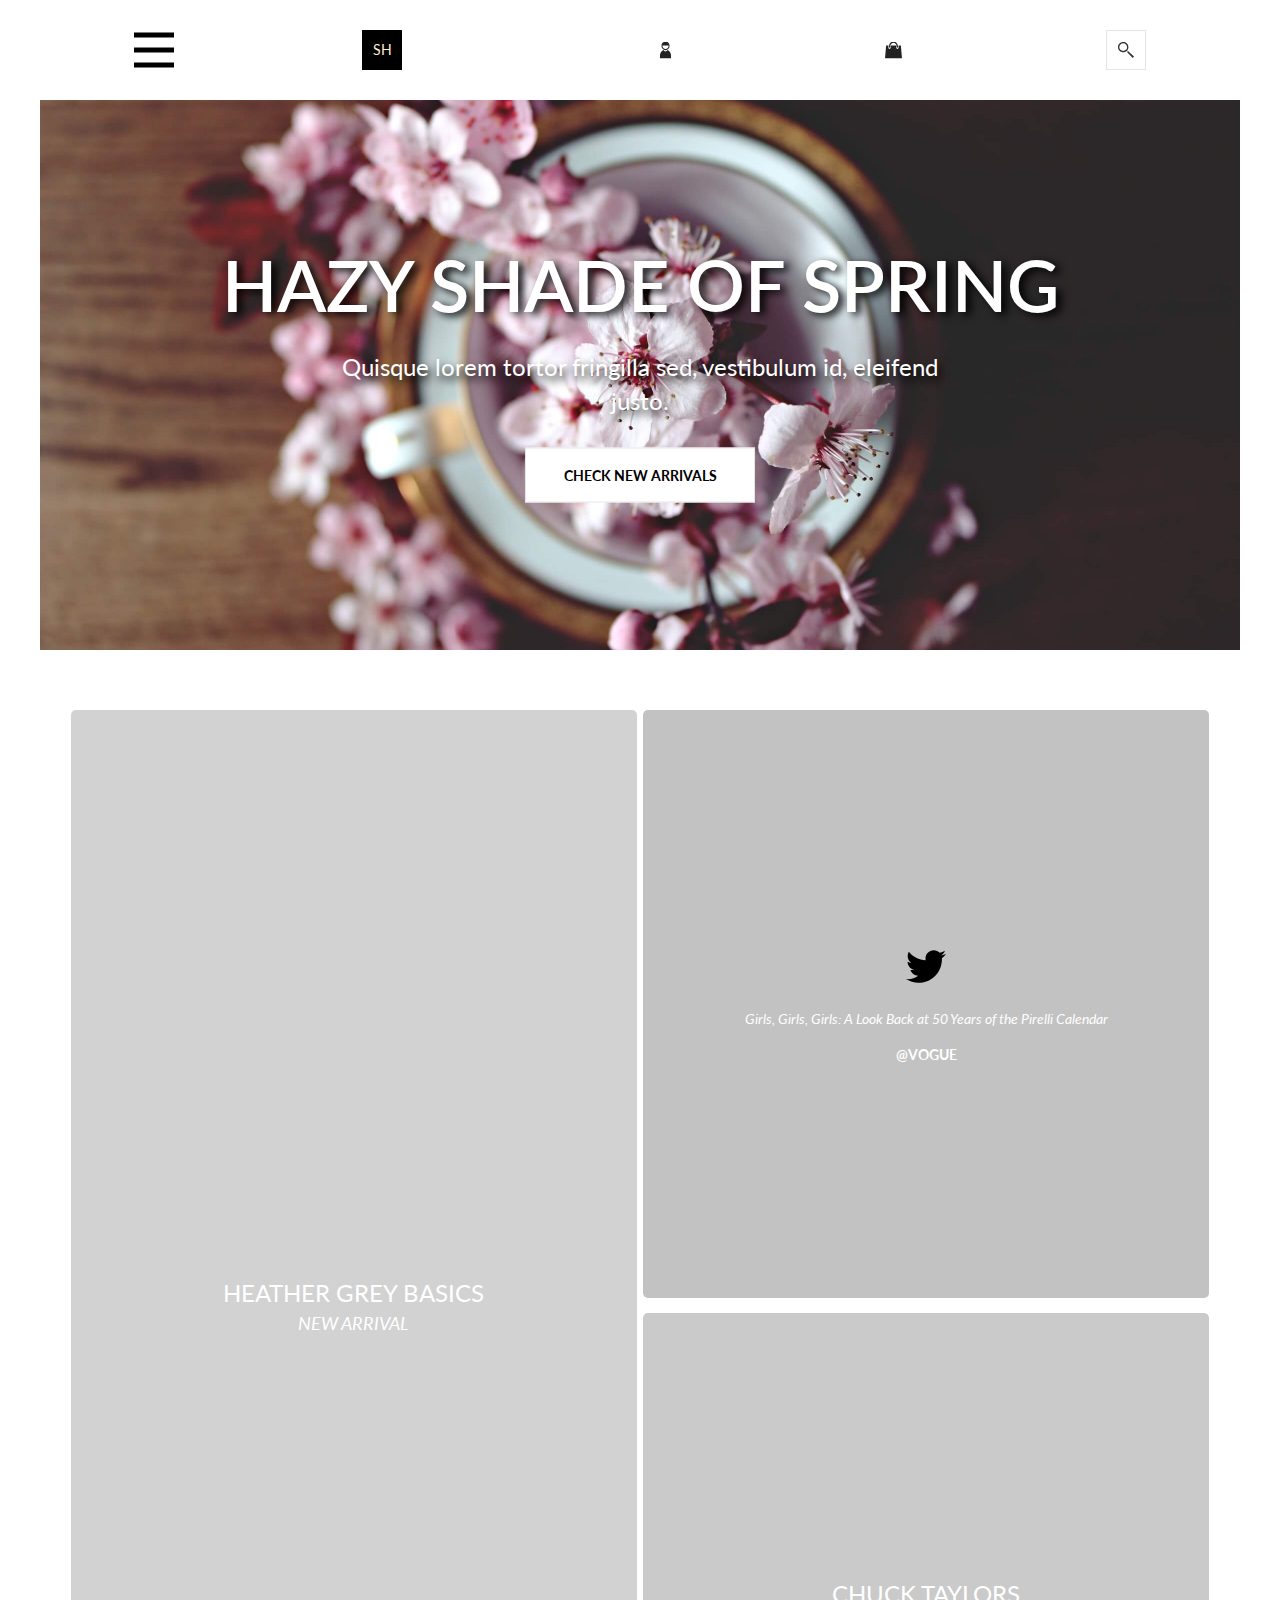
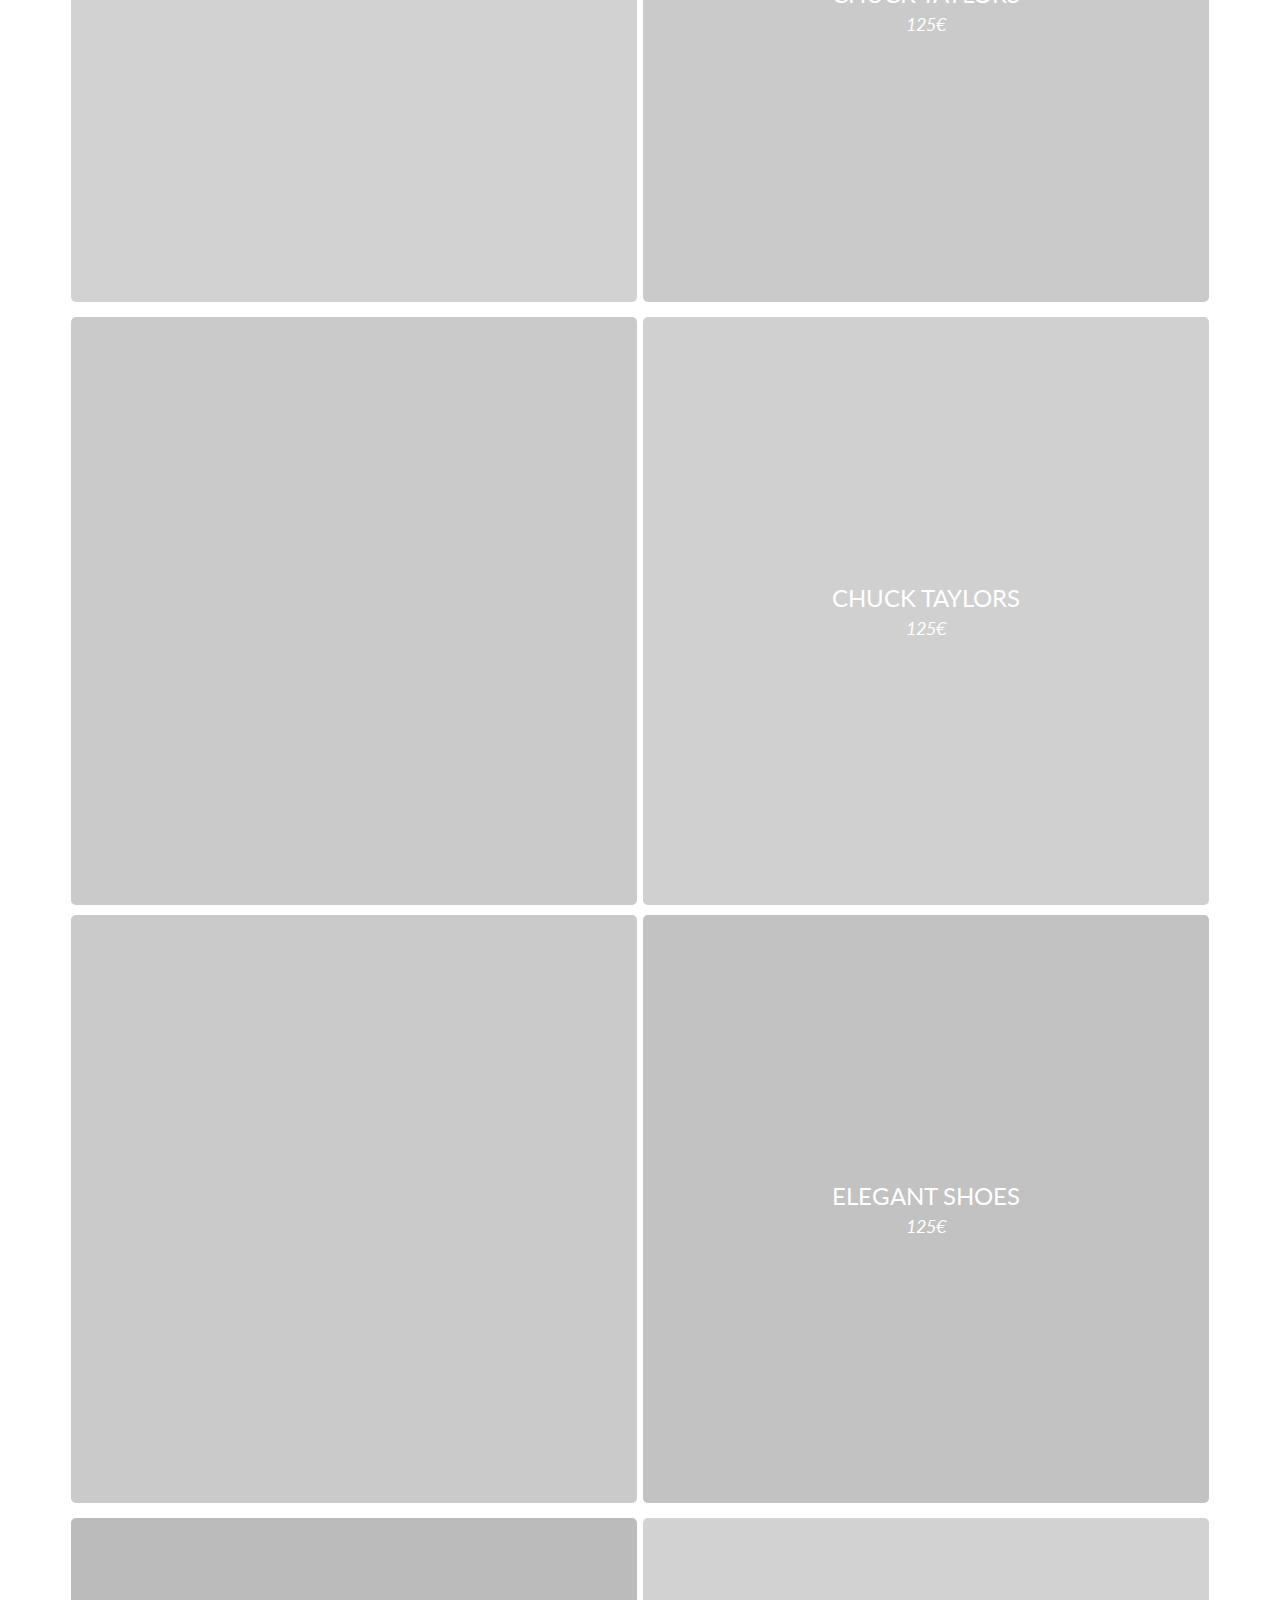
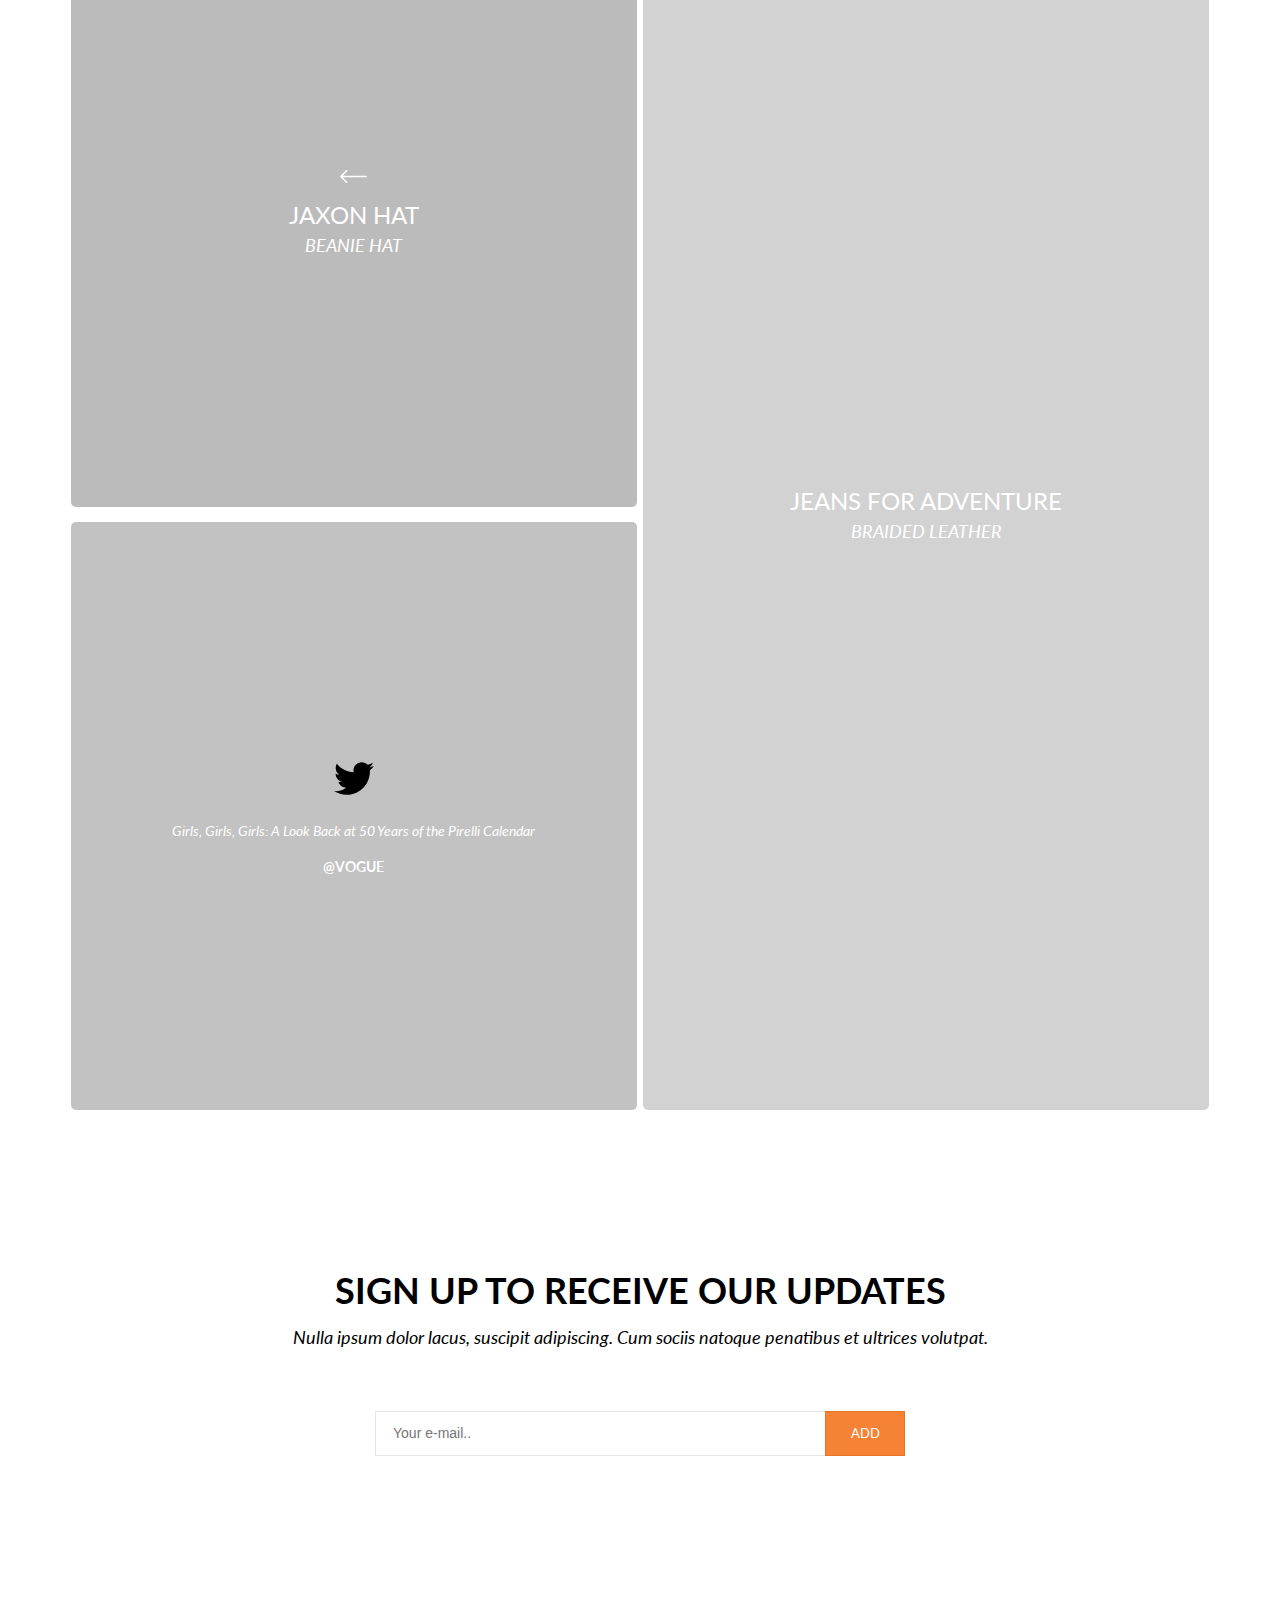
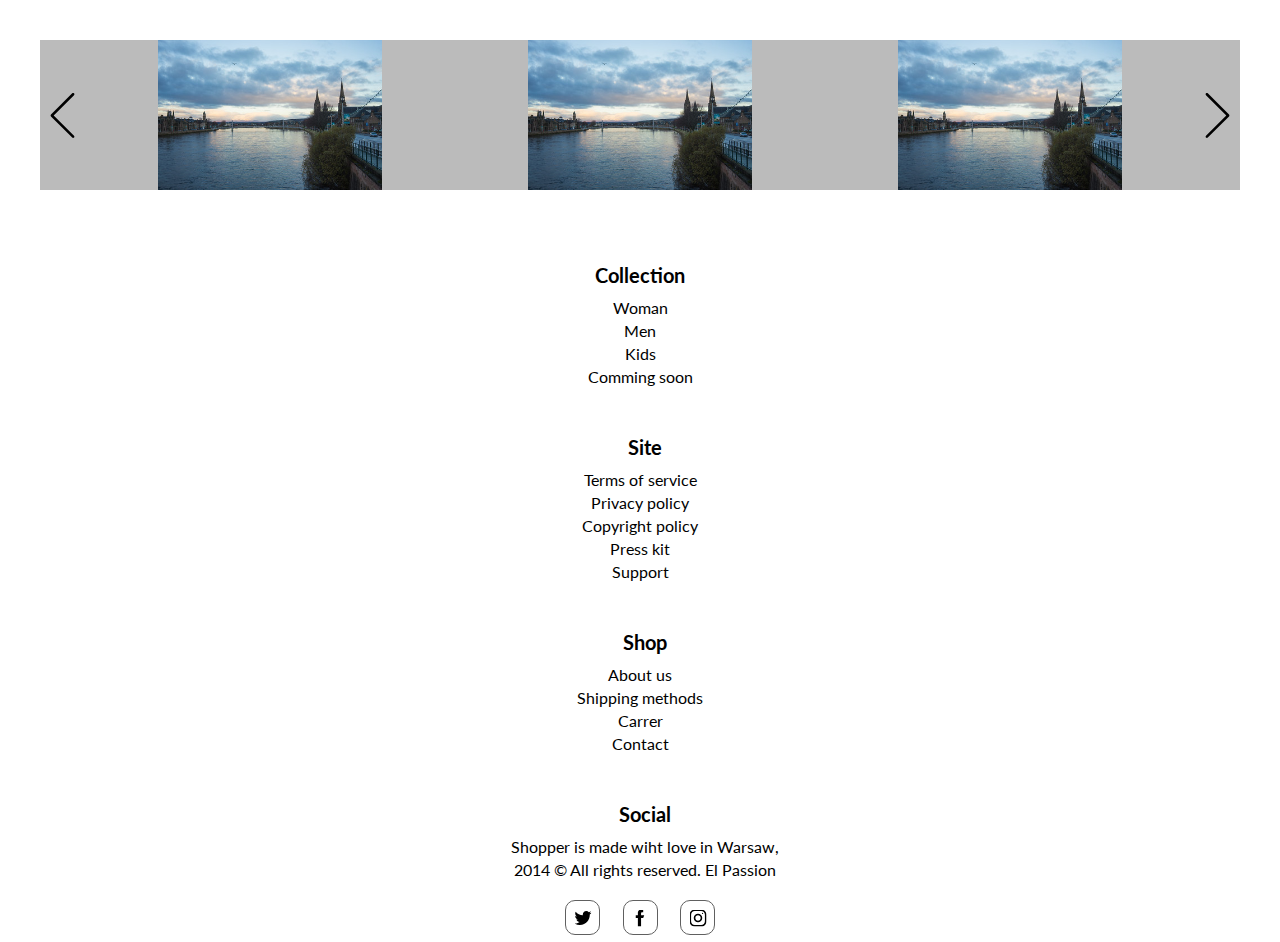
<file: Index.html>
<!doctype html>
<html lang="pt">

<head>
	<meta charset="utf-8">
	<title>SH</title>
	<!--Generic meta-->
	<meta name="mobile-web-app-capable" content="yes">
	<meta name="viewport" content="width=device-width, initial-scale=1, initial-scale = 1.0, shrink-to-fit=no">
	<meta name="author" content="" />
	<meta name="description" content="" />
	<meta name="keywords" content="" />
	<meta name="robots" content="">
	<!--extra meta-->
	<meta name="google" content="notranslate" />
	<!--fb meta-->
	<meta property="og:title" content="" />
	<meta property="og:url" content="" />
	<meta property="og:description" content="" />
	<meta property="og:site_name" content="" />
	<meta property="og:image" content="" />
	<meta property="og:locale" content="pt_PT" />
	<meta property="og:type" content="website" />
	<!--twitter meta-->
	<meta name="twitter:card" content="">
	<meta name="twitter:url" content="">
	<meta name="twitter:title" content="">
	<meta namgulpe="twitter:description" content="">
	<meta name="twitter:image" content="">
	<!--Add to home screen icon-->
	<link href="images/system/apple-touch-icon.png" rel="apple-touch-icon" />
	<link href="images/system/apple-touch-icon-76x76.png" rel="apple-touch-icon" sizes="76x76" />
	<link href="images/system/apple-touch-icon-120x120.png" rel="apple-touch-icon" sizes="120x120" />
	<link href="images/system/apple-touch-icon-152x152.png" rel="apple-touch-icon" sizes="152x152" />
	<link href="images/system/apple-touch-icon-180x180.png" rel="apple-touch-icon" sizes="180x180" />
	<!--favicon-->
	<link rel="shortcut icon" href="/Favicon.png">
	<link rel="icon" type="image/ico" href="/Favicon.png">
	<!--Font-->
	<link href="https://fonts.googleapis.com/css?family=Lato:400,400i,700&display=swap" rel="stylesheet">
	<!--Links-->
	<link rel="stylesheet" type="text/css" href="css/slick-theme.css">
	<link rel="stylesheet" type="text/css" href="css/slick.css">
	<link rel="stylesheet" href="css/main.css">

</head>
<!--GA-->


<body>
	<!--header-->

	<body>

		<header>
			<div class="Menu"></div>
			<div class="logo">
				<a href="">
					<h1>SH</h1>
				</a>
			</div>

			<nav>
				<ul>
					<li>
						<a href="/03 Category_men.html">
							<h5>Women</h5>
						</a>
					</li>
					<li>
						<a href="/02 Category_all.html">
							<h5>Men</h5>
						</a>
					</li>
					<li>
						<a href="">
							<h5>Kids</h5>
						</a>
					</li>
					<li>
						<a href="/09 No product in cat.html">
							<h5>Coming soon</h5>
						</a>
					</li>
					<li>
						<a href="/06 AboutUs.html">
							<h5>About</h5>
						</a>
					</li>
				</ul>
			</nav>

			<div class="loginbtn">
				<a>
					<img src="/user.svg" alt="">
					<h5 class="textnav">Login</h5>
				</a>

			</div>
			<div class="basketbtn">
				<a>
					<img src="/cart.svg" alt="">
					<h5 class="textnav">Basket</h5>
				</a>

			</div>
			<div class="search">
				<input type="text" placeholder="type to search...">
				<a class="search button">
				</a>
			</div>
		</header>

		<div class="container">
			<div class="container2">
				<div class="basket">
					<div class="closeContainer"><img class="closeLogin" src="/icons8-cancelar.svg" alt=""></div>
					<div class="productCartContainer">
						<div class="productCart">
							<img src="/imgcart.jpg" alt="">
							<h4>Watch black</h4>
							<h4>100€</h4>
							<button class="remove"></button>
						</div>

					</div>
					<div class="total">
						<h4>Subtotal:</h4>
						<h4>0€</h4>
						<button>Checkout</button>
					</div>
				</div>
				<div class="login">
					<div class="closeContainer"><img class="closeLogin" src="/icons8-cancelar.svg" alt=""></div>
					<form action="">
						<input type="email" placeholder="Email">
						<input type="password" placeholder="Password">
						<input type="submit" value="Log in">
					</form>

				</div>
			</div>
		</div>


		<div class="containerMenu">
			<div class="hamMenu">
				<div class="close"></div>
				<nav>
					<ul>
						<li>
							<a href="">
								<h5>Home</h5>
							</a>
						</li>
						<li>
							<a href="">
								<h5>Women</h5>
							</a>
						</li>
						<li>
							<a href="">
								<h5>Men</h5>
							</a>
						</li>
						<li>
							<a href="">
								<h5>Kids</h5>
							</a>
						</li>
						<li>
							<a href="">
								<h5>Coming soon</h5>
							</a>
						</li>
						<li>
							<a href="">
								<h5>About</h5>
							</a>
						</li>
					</ul>
				</nav>

			</div>
			<div class="searchMenu">
				<div class="close"></div>
				<div class="menuContainer">
					<input class="searchInput" type="text" placeholder="Search">
					<button></button>
				</div>
			</div>
		</div>
		<!--hero-->
		<section class='hero'>
			<div class="wrapper">
				<div class="slideHero heroSlide1">
					<article>
						<h1>hazy shade of Spring</h1>
						<p>Quisque lorem tortor fringilla sed, vestibulum id, eleifend justo.</p>
						<a class="btn" href="">
							<h5>Check new arrivals</h5>
						</a>
					</article>
				</div>
				<div class="slideHero heroSlide2" style="display: none;">
					<article>
						<h1>Sun of Summer</h1>
						<p>Quisque lorem tortor fringilla sed, vestibulum id, eleifend justo.</p>
						<a class="btn" href="">
							<h5>Check it</h5>
						</a>
					</article>
				</div>
				<div class="slideHero heroSlide3" style="display: none;">
					<article>
						<h1>Brilliant shade of Winter</h1>
						<p>Quisque lorem tortor fringilla sed, vestibulum id, eleifend justo.</p>
						<a class="btn" href="">
							<h5>Check old stock</h5>
						</a>
					</article>
				</div>
			</div>

		</section>
		<!--grid-->
		<section class="grid">
			<div class="halfGrid">
				<div class="column">
					<div class="rectangle">
						<a href="">
							<div>
								<h3>HEATHER GREY BASICS</h3>
								<h4>New Arrival</h4>
							</div>
						</a>
					</div>
					<div class="square">
					</div>
				</div>
				<div class="column">
					<div class="square">
						<a href="">
							<div>
								<img src="/twitter.svg" alt="">
								<p>Girls, Girls, Girls: A Look Back at 50 Years of the Pirelli Calendar</p>
								<h6>@Vogue</h6>
							</div>
						</a>
					</div>
					<div class="square">
						<a href="">
							<div>
								<h3>chuck taylors</h3>
								<h4>125€</h4>
							</div>
						</a>
					</div>
					<div class="square">
						<a href="">
							<div>
								<h3>chuck taylors</h3>
								<h4>125€</h4>
							</div>
						</a>
					</div>
				</div>
			</div>
			<div class="halfGrid">
				<div class="column invertedColor">
					<div class="square">
					</div>
					<div class="square">
						<a href="">
							<div>
								<img src="/arrowgrid.svg" alt="">
								<h3>Jaxon Hat</h3>
								<h4>Beanie Hat</h4>
							</div>
						</a>
					</div>
					<div class="square">
						<a href="">
							<div>
								<img src="/twitter.svg" alt="">
								<p>Girls, Girls, Girls: A Look Back at 50 Years of the Pirelli Calendar</p>
								<h6>@Vogue</h6>
							</div>
						</a>
					</div>
				</div>

				<div class="column">
					<div class="square">
						<a href="">
							<div>
								<h3>elegant shoes</h3>
								<h4>125€</h4>
							</div>
						</a>
					</div>
					<div class="rectangle">
						<a href="">
							<div>
								<h3>jeans for ADVENTURE</h3>
								<h4>BRAIDED LEATHER</h4>
							</div>
						</a>
					</div>
				</div>
			</div>

		</section>
		<!--newsletter-->
		<section class="newsletter">
			<div class="wrapper">
				<h2>sign up to receive our updates</h2>
				<p>Nulla ipsum dolor lacus, suscipit adipiscing. Cum sociis natoque penatibus et ultrices volutpat.</p>
				<form action="" class="form">
					<input type="text" placeholder="Your e-mail..">
					<button type="submit">Add</button>
				</form>
			</div>
		</section>
		<!--slider-->
		<section class="suggestion">
			<div class="wrapper">
				<div class="prev"><img src="back.svg" alt=""></div>
				<div class="slider">
					<div class="suggesteditem"><img src="imgslider.jpg" alt=""></div>
					<div class="suggesteditem"><img src="imgslider.jpg" alt=""></div>
					<div class="suggesteditem"><img src="imgslider.jpg" alt=""></div>
					<div class="suggesteditem"><img src="imgslider.jpg" alt=""></div>
					<div class="suggesteditem"><img src="imgslider.jpg" alt=""></div>
					<div class="suggesteditem"><img src="imgslider.jpg" alt=""></div>
					<div class="suggesteditem"><img src="imgslider.jpg" alt=""></div>
					<div class="suggesteditem"><img src="imgslider.jpg" alt=""></div>
				</div>
				<div type="button" class="next"><img src="next.svg" alt=""></div>
			</div>
		</section>
		<!--footer-->
		<footer>
			<div class="first">
				<ul>
					<li>Collection</li>
					<li><a href="">Woman</a></li>
					<li><a href="">Men</a></li>
					<li><a href="">Kids</a></li>
					<li><a href="">Comming soon</a></li>
				</ul>
			</div>

			<div class="middle">
				<ul>
					<li>Site</li>
					<li><a href="">Terms of service</a></li>
					<li><a href="">Privacy policy</a></li>
					<li><a href="">Copyright policy</a></li>
					<li><a href="">Press kit</a></li>
					<li><a href="">Support</a></li>
				</ul>
			</div>

			<div class="middle">
				<ul>
					<li>shop</li>
					<li><a href="">About us</a></li>
					<li><a href="">Shipping methods</a></li>
					<li><a href="">Carrer</a></li>
					<li><a href="/07 ContactUs.html">Contact</a></li>
				</ul>
			</div>



			<div class="last">
				<h4>Social</h4>
				<p>Shopper is made wiht love in Warsaw,</p>
				<p>2014 &copy All rights reserved. El Passion</p>
				<div>
					<a class="twitter" href="">
						<img src="twitter.svg" alt="">
					</a>
					<a class="facebook" href="">
						<img src="facebook.svg" alt="">
					</a>
					<a class="instagram" href="">
						<img src="instagram.svg" alt="">
					</a>
				</div>
			</div>
		</footer>

		<script src="https://ajax.googleapis.com/ajax/libs/jquery/3.4.1/jquery.min.js"></script>
		<script src="JS/slick.min.js"></script>
		<script src="JS/main.js"></script>


	</body>

</html>
</file>
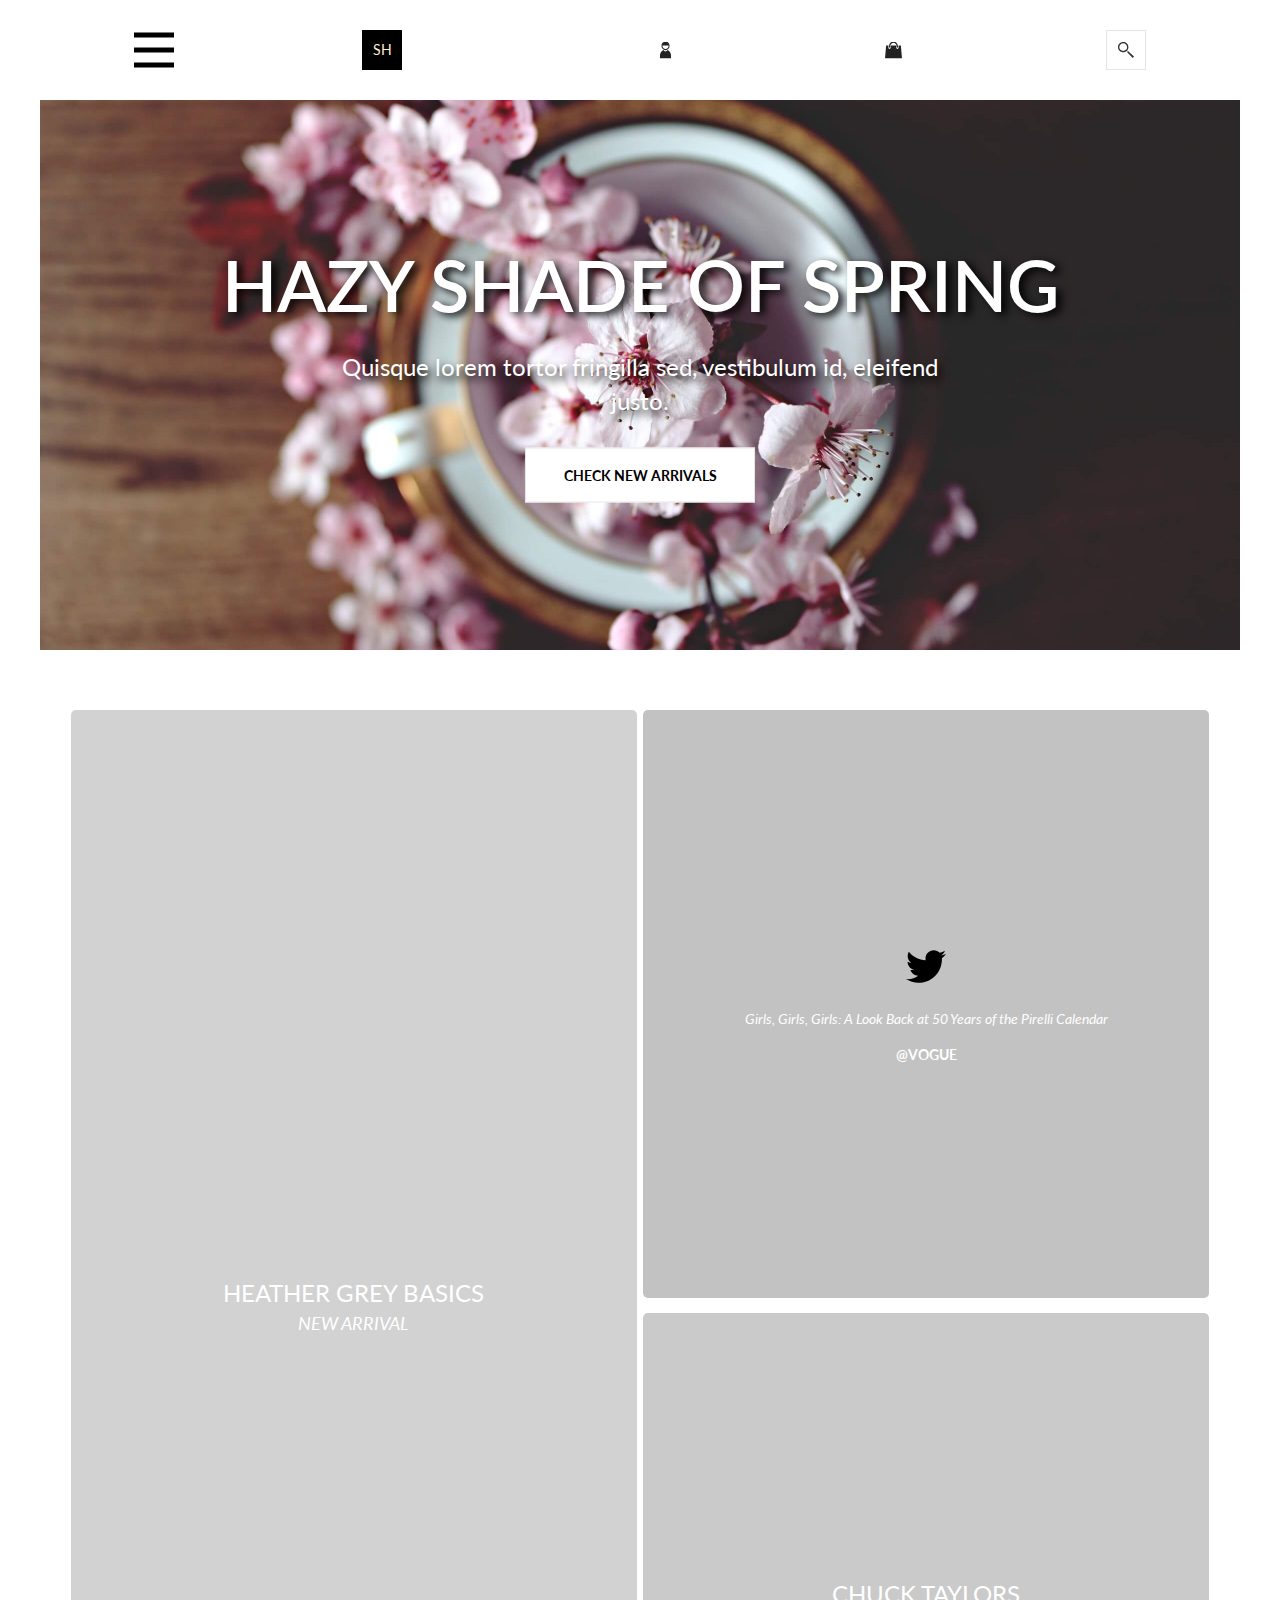
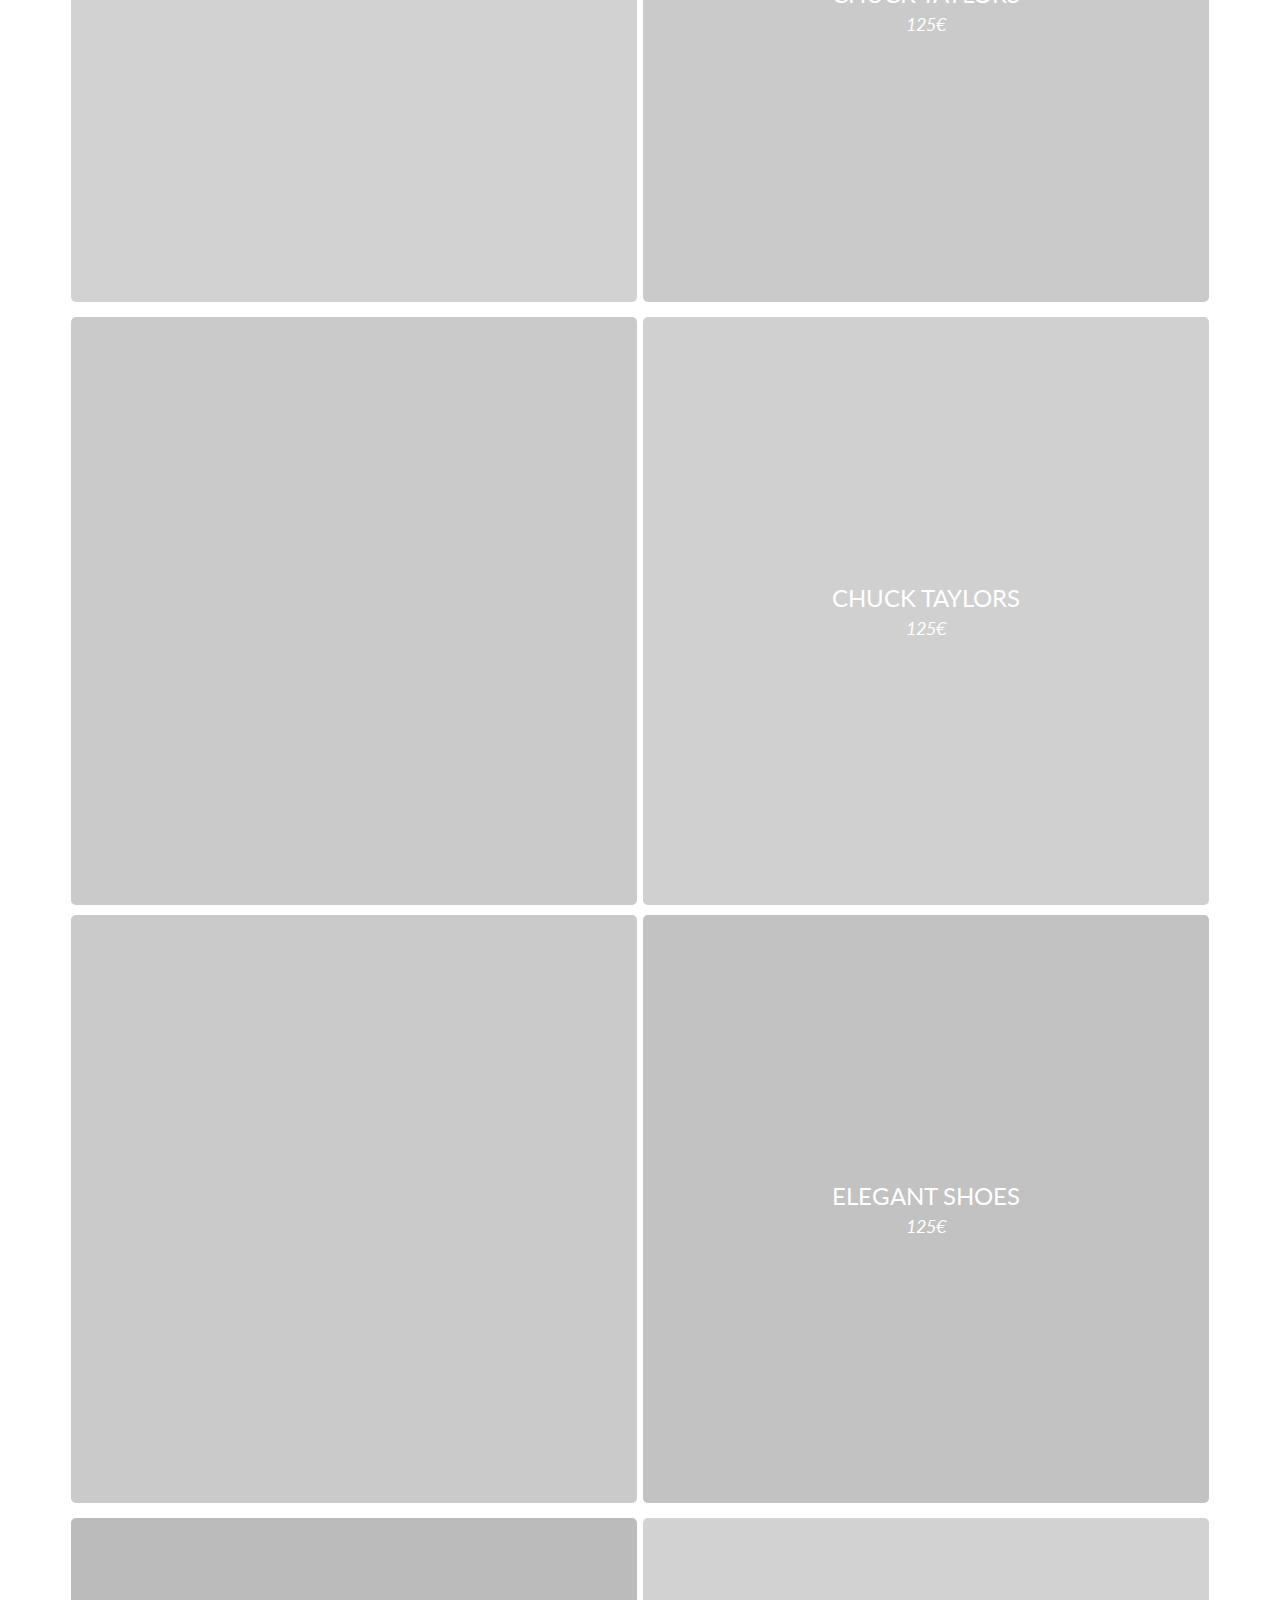
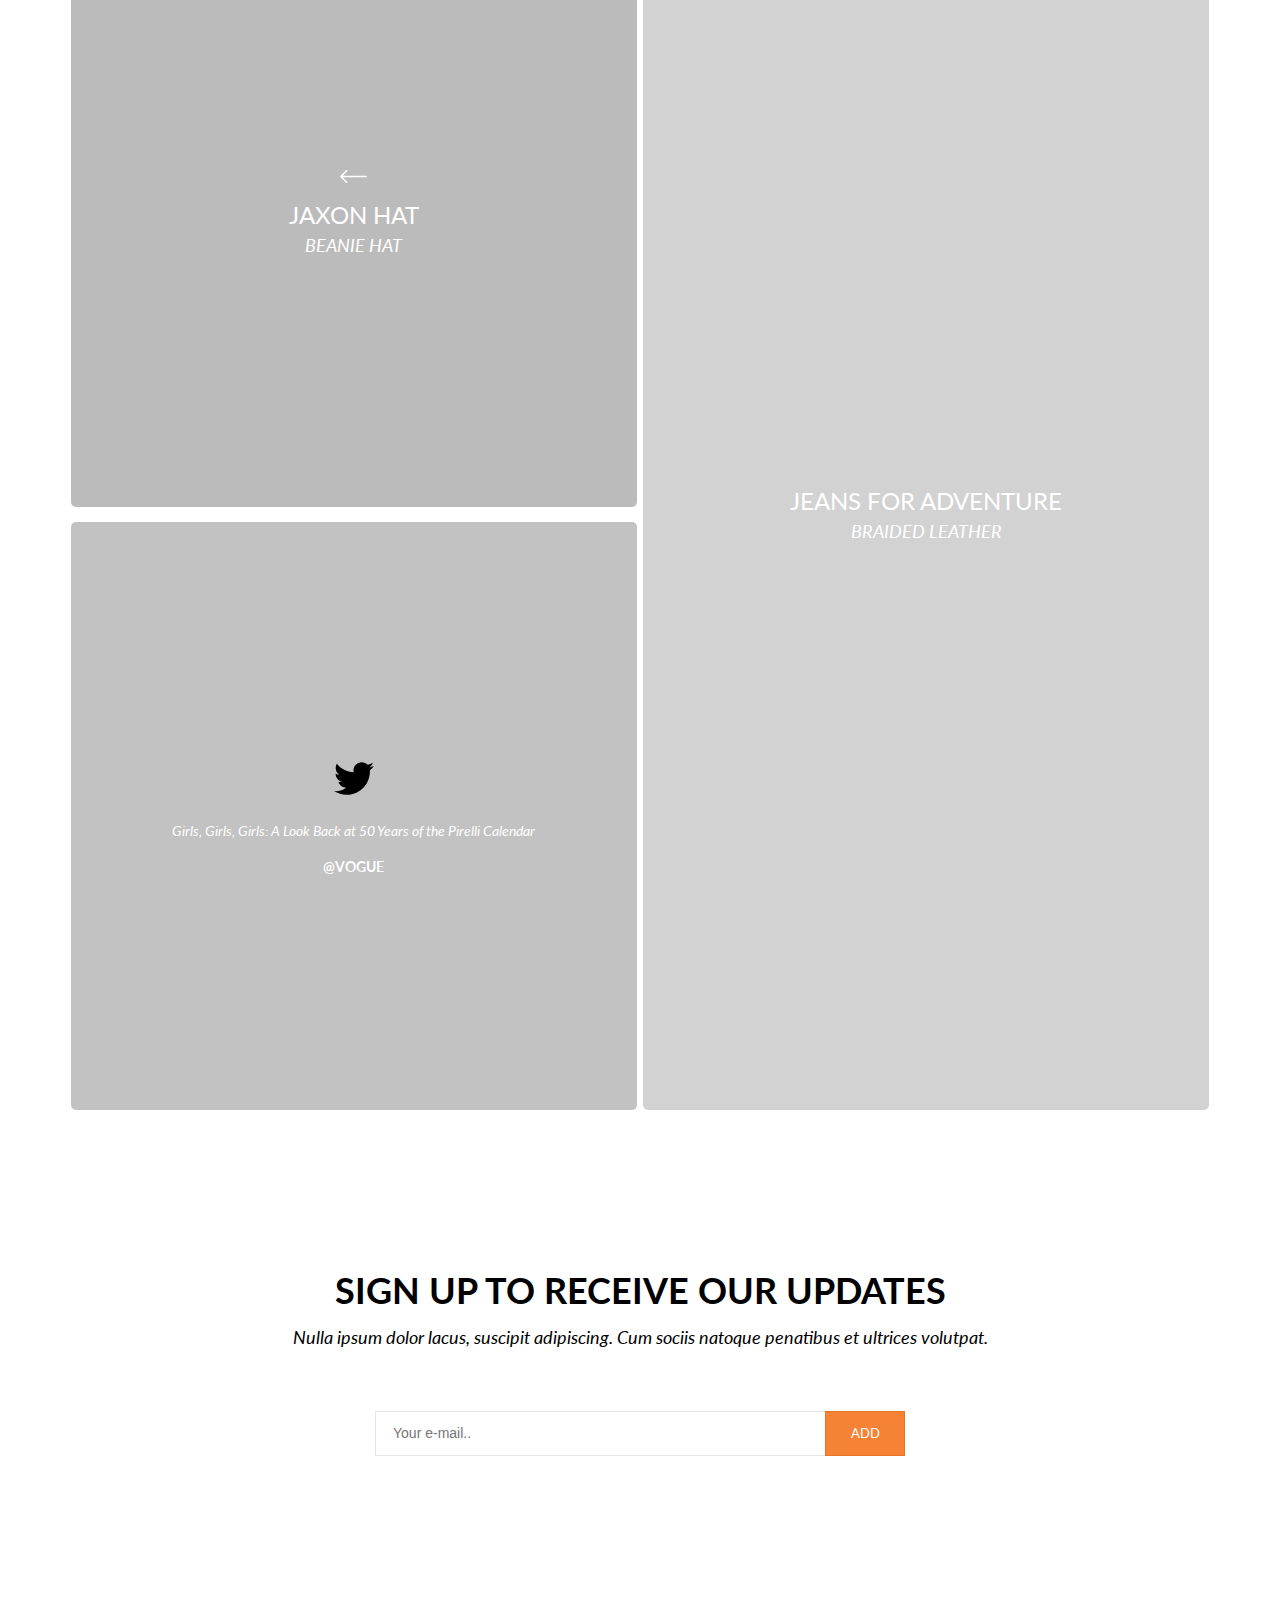
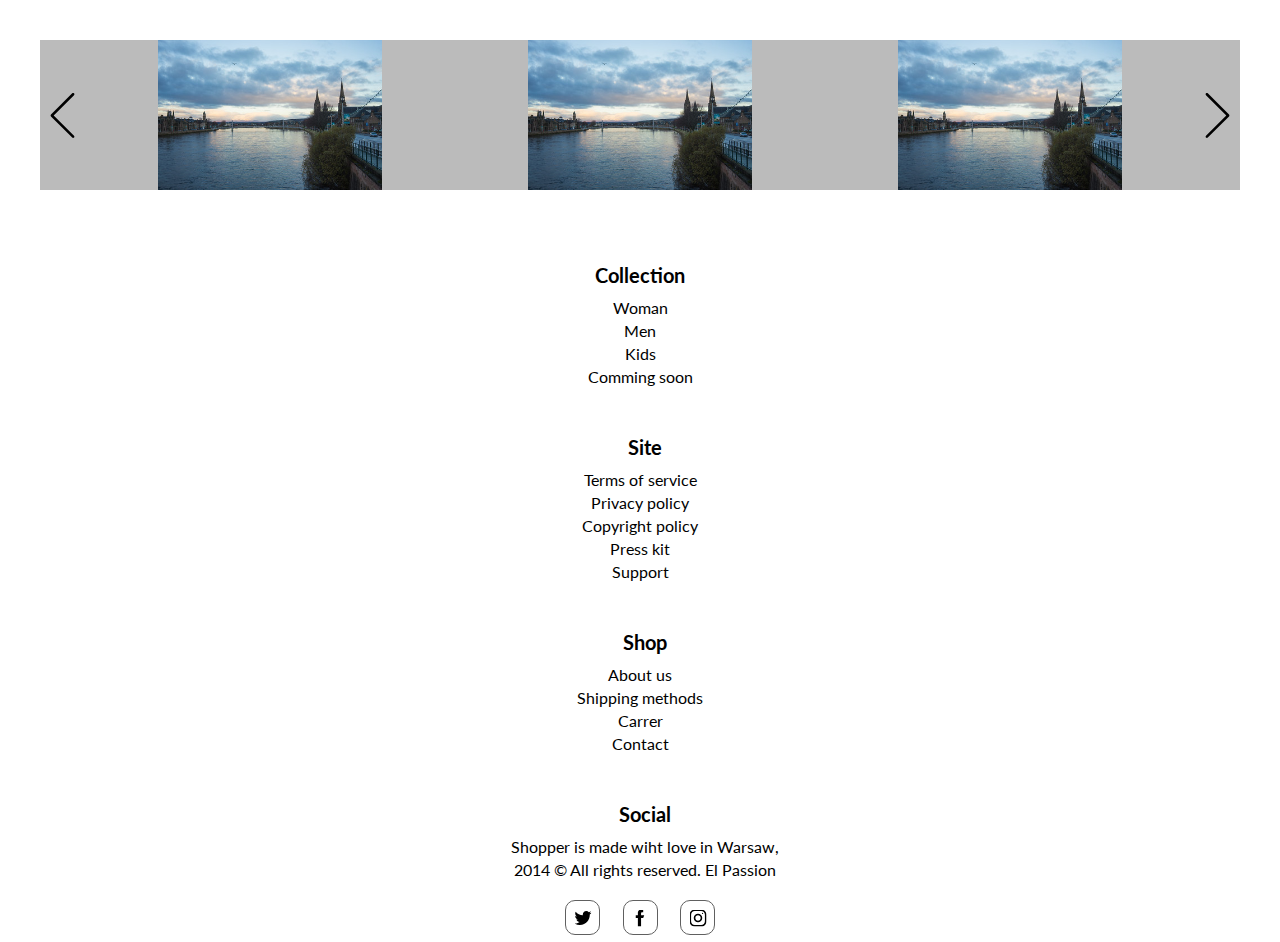
<file: index.html>
<!doctype html>
<html lang="pt">

<head>
	<meta charset="utf-8">
	<title>SH</title>
	<!--Generic meta-->
	<meta name="mobile-web-app-capable" content="yes">
	<meta name="viewport" content="width=device-width, initial-scale=1, initial-scale = 1.0, shrink-to-fit=no">
	<meta name="author" content="" />
	<meta name="description" content="" />
	<meta name="keywords" content="" />
	<meta name="robots" content="">
	<!--extra meta-->
	<meta name="google" content="notranslate" />
	<!--fb meta-->
	<meta property="og:title" content="" />
	<meta property="og:url" content="" />
	<meta property="og:description" content="" />
	<meta property="og:site_name" content="" />
	<meta property="og:image" content="" />
	<meta property="og:locale" content="pt_PT" />
	<meta property="og:type" content="website" />
	<!--twitter meta-->
	<meta name="twitter:card" content="">
	<meta name="twitter:url" content="">
	<meta name="twitter:title" content="">
	<meta namgulpe="twitter:description" content="">
	<meta name="twitter:image" content="">
	<!--Add to home screen icon-->
	<link href="images/system/apple-touch-icon.png" rel="apple-touch-icon" />
	<link href="images/system/apple-touch-icon-76x76.png" rel="apple-touch-icon" sizes="76x76" />
	<link href="images/system/apple-touch-icon-120x120.png" rel="apple-touch-icon" sizes="120x120" />
	<link href="images/system/apple-touch-icon-152x152.png" rel="apple-touch-icon" sizes="152x152" />
	<link href="images/system/apple-touch-icon-180x180.png" rel="apple-touch-icon" sizes="180x180" />
	<!--favicon-->
	<link rel="shortcut icon" href="Favicon.png">
	<link rel="icon" type="image/ico" href="Favicon.png">
	<!--Font-->
	<link href="https://fonts.googleapis.com/css?family=Lato:400,400i,700&display=swap" rel="stylesheet">
	<!--Links-->
	<link rel="stylesheet" type="text/css" href="css/slick-theme.css">
	<link rel="stylesheet" type="text/css" href="css/slick.css">
	<link rel="stylesheet" href="css/main.css">

</head>
<!--GA-->


<body>
 <!--header-->



 <header>
	<div class="Menu"></div>
	<div class="logo">
		<a href="index.html">
			<h1>SH</h1>
		</a>
	</div>

	<nav>
		<ul>
			<li>
				<a href="10 Under construction.html">
					<h5>Women</h5>
				</a>
			</li>
			<li>
				<a href="02 Category_all.html">
					<h5>Men</h5>
				</a>
			</li>
			<li>
				<a href="10 Under construction.html">
					<h5>Kids</h5>
				</a>
			</li>
			<li>
				<a href="09 No product in cat.html">
					<h5>Coming soon</h5>
				</a>
			</li>
			<li>
				<a href="06 AboutUs.html">
					<h5>About</h5>
				</a>
			</li>
		</ul>
	</nav>

	<div class="loginbtn">
		<a>
			<img src="user.svg" alt="">
			<h5 class="textnav">Login</h5>
		</a>

	</div>
	<div class="basketbtn">
		<a>
			<img src="cart.svg" alt="">
			<h5 class="textnav">Basket</h5>
		</a>

	</div>
	<div class="search">
		<input type="text" placeholder="type to search...">
		<a class="search button">
		</a>
	</div>
</header>

<div class="container">
	<div class="container2">
		<div class="basket">
			<div class="closeContainer"><img class="closeLogin" src="icons8-cancelar.svg" alt=""></div>
			<div class="productCartContainer">
				<div class="productCart">
					<img src="imgcart.jpg" alt="">
					<h4>Watch black</h4>
					<h4>100€</h4>
					<button class="remove"></button>
				</div>

			</div>
			<div class="total">
				<h4>Subtotal:</h4>
				<h4>0€</h4>
				<button>Checkout</button>
			</div>
		</div>
		<div class="login">
			<div class="closeContainer"><img class="closeLogin" src="icons8-cancelar.svg" alt=""></div>
			<form action="">
				<input type="email" placeholder="Email">
				<input type="password" placeholder="Password">
				<input type="submit" value="Log in">
			</form>

		</div>
	</div>
</div>


<div class="containerMenu">
	<div class="hamMenu">
		<div class="close"></div>
		<nav>
			<ul>
				<li>
					<a href="index.html">
						<h5>Home</h5>
					</a>
				</li>
				<li>
					<a href="10 Under construction.html">
						<h5>Women</h5>
					</a>
				</li>
				<li>
					<a href="02 Category_all.html">
						<h5>Men</h5>
					</a>
				</li>
				<li>
					<a href="10 Under construction.html">
						<h5>Kids</h5>
					</a>
				</li>
				<li>
					<a href="09 No product in cat.html">
						<h5>Coming soon</h5>
					</a>
				</li>
				<li>
					<a href="06 AboutUs.html">
						<h5>About</h5>
					</a>
				</li>
			</ul>
		</nav>

	</div>
	<div class="searchMenu">
		<div class="close"></div>
		<div class="menuContainer">
			<input class="searchInput" type="text" placeholder="Search">
			<button></button>
		</div>
	</div>
</div>
		<!--hero-->
		<section class='hero'>
			<div class="wrapper">
				<div class="slideHero heroSlide1">
					<article>
						<h1>hazy shade of Spring</h1>
						<p>Quisque lorem tortor fringilla sed, vestibulum id, eleifend justo.</p>
						<a class="btn" href="02 Category_all.html">
							<h5>Check new arrivals</h5>
						</a>
					</article>
				</div>
				<div class="slideHero heroSlide2" style="display: none;">
					<article>
						<h1>Sun of Summer</h1>
						<p>Quisque lorem tortor fringilla sed, vestibulum id, eleifend justo.</p>
						<a class="btn" href="02 Category_all.html">
							<h5>Check it</h5>
						</a>
					</article>
				</div>
				<div class="slideHero heroSlide3" style="display: none;">
					<article>
						<h1>Brilliant shade of Winter</h1>
						<p>Quisque lorem tortor fringilla sed, vestibulum id, eleifend justo.</p>
						<a class="btn" href="02 Category_all.html">
							<h5>Check old stock</h5>
						</a>
					</article>
				</div>
			</div>

		</section>
		<!--grid-->
		<section class="grid">
			<div class="halfGrid">
				<div class="column">
					<div class="rectangle">
						<a href="04 Details.html">
							<div>
								<h3>HEATHER GREY BASICS</h3>
								<h4>New Arrival</h4>
							</div>
						</a>
					</div>
					<div class="square"></div>
				</div>
				<div class="column">
					<div class="square">
						<a href="10 Under construction.html">
							<div>
								<img src="twitter.svg" alt="">
								<p>Girls, Girls, Girls: A Look Back at 50 Years of the Pirelli Calendar</p>
								<h6>@Vogue</h6>
							</div>
						</a>
					</div>
					<div class="square">
						<a href="04 Details.html">
							<div>
								<h3>chuck taylors</h3>
								<h4>125€</h4>
							</div>
						</a>
					</div>
					<div class="square">
						<a href="04 Details.html">
							<div>
								<h3>chuck taylors</h3>
								<h4>125€</h4>
							</div>
						</a>
					</div>
				</div>
			</div>
			<div class="halfGrid">
				<div class="column invertedColor">
					<div class="square">
					</div>
					<div class="square">
						<a href="10 Under construction.html">
							<div>
								<img src="arrowgrid.svg" alt="">
								<h3>Jaxon Hat</h3>
								<h4>Beanie Hat</h4>
							</div>
						</a>
					</div>
					<div class="square">
						<a href="10 Under construction.html">
							<div>
								<img src="twitter.svg" alt="">
								<p>Girls, Girls, Girls: A Look Back at 50 Years of the Pirelli Calendar</p>
								<h6>@Vogue</h6>
							</div>
						</a>
					</div>
				</div>

				<div class="column">
					<div class="square">
						<a href="04 Details.html">
							<div>
								<h3>elegant shoes</h3>
								<h4>125€</h4>
							</div>
						</a>
					</div>
					<div class="rectangle">
						<a href="04 Details.html">
							<div>
								<h3>jeans for ADVENTURE</h3>
								<h4>BRAIDED LEATHER</h4>
							</div>
						</a>
					</div>
				</div>
			</div>

		</section>
		<!--newsletter-->
		<section class="newsletter">
			<div class="wrapper">
				<h2>sign up to receive our updates</h2>
				<p>Nulla ipsum dolor lacus, suscipit adipiscing. Cum sociis natoque penatibus et ultrices volutpat.</p>
				<form action="" class="form">
					<input type="text" placeholder="Your e-mail..">
					<button type="submit">Add</button>
				</form>
			</div>
		</section>
		<!--slider-->
		<section class="suggestion">
			<div class="wrapper">
				<div class="prev"><img src="back.svg" alt=""></div>
				<div class="slider">
					<div class="suggesteditem"><img src="imgslider.jpg" alt=""></div>
					<div class="suggesteditem"><img src="imgslider.jpg" alt=""></div>
					<div class="suggesteditem"><img src="imgslider.jpg" alt=""></div>
					<div class="suggesteditem"><img src="imgslider.jpg" alt=""></div>
					<div class="suggesteditem"><img src="imgslider.jpg" alt=""></div>
					<div class="suggesteditem"><img src="imgslider.jpg" alt=""></div>
					<div class="suggesteditem"><img src="imgslider.jpg" alt=""></div>
					<div class="suggesteditem"><img src="imgslider.jpg" alt=""></div>
				</div>
				<div type="button" class="next"><img src="next.svg" alt=""></div>
			</div>
		</section>
		<!--footer-->
		<footer>
			<div class="first">
				<ul>
					<li>Collection</li>
					<li><a href="10 Under construction.html">Woman</a></li>
					<li><a href="10 Under construction.html">Men</a></li>
					<li><a href="10 Under construction.html">Kids</a></li>
					<li><a href="10 Under construction.html">Comming soon</a></li>
				</ul>
			</div>

			<div class="middle">
				<ul>
					<li>Site</li>
					<li><a href="10 Under construction.html">Terms of service</a></li>
					<li><a href="10 Under construction.html">Privacy policy</a></li>
					<li><a href="10 Under construction.html">Copyright policy</a></li>
					<li><a href="10 Under construction.html">Press kit</a></li>
					<li><a href="10 Under construction.html">Support</a></li>
				</ul>
			</div>

			<div class="middle">
				<ul>
					<li>shop</li>
					<li><a href="10 Under construction.html">About us</a></li>
					<li><a href="10 Under construction.html">Shipping methods</a></li>
					<li><a href="10 Under construction.html">Carrer</a></li>
					<li><a href="07 ContactUs.html">Contact</a></li>
				</ul>
			</div>



			<div class="last">
				<h4>Social</h4>
				<p>Shopper is made wiht love in Warsaw,</p>
				<p>2014 &copy All rights reserved. El Passion</p>
				<div>
					<a class="twitter" href="10 Under construction.html">
						<img src="twitter.svg" alt="">
					</a>
					<a class="facebook" href="10 Under construction.html">
						<img src="facebook.svg" alt="">
					</a>
					<a class="instagram" href="10 Under construction.html">
						<img src="instagram.svg" alt="">
					</a>
				</div>
			</div>
		</footer>

		<script src="https://ajax.googleapis.com/ajax/libs/jquery/3.4.1/jquery.min.js"></script>
		<script src="JS/slick.min.js"></script>
		<script src="JS/main.js"></script>


	</body>

</html>
</file>
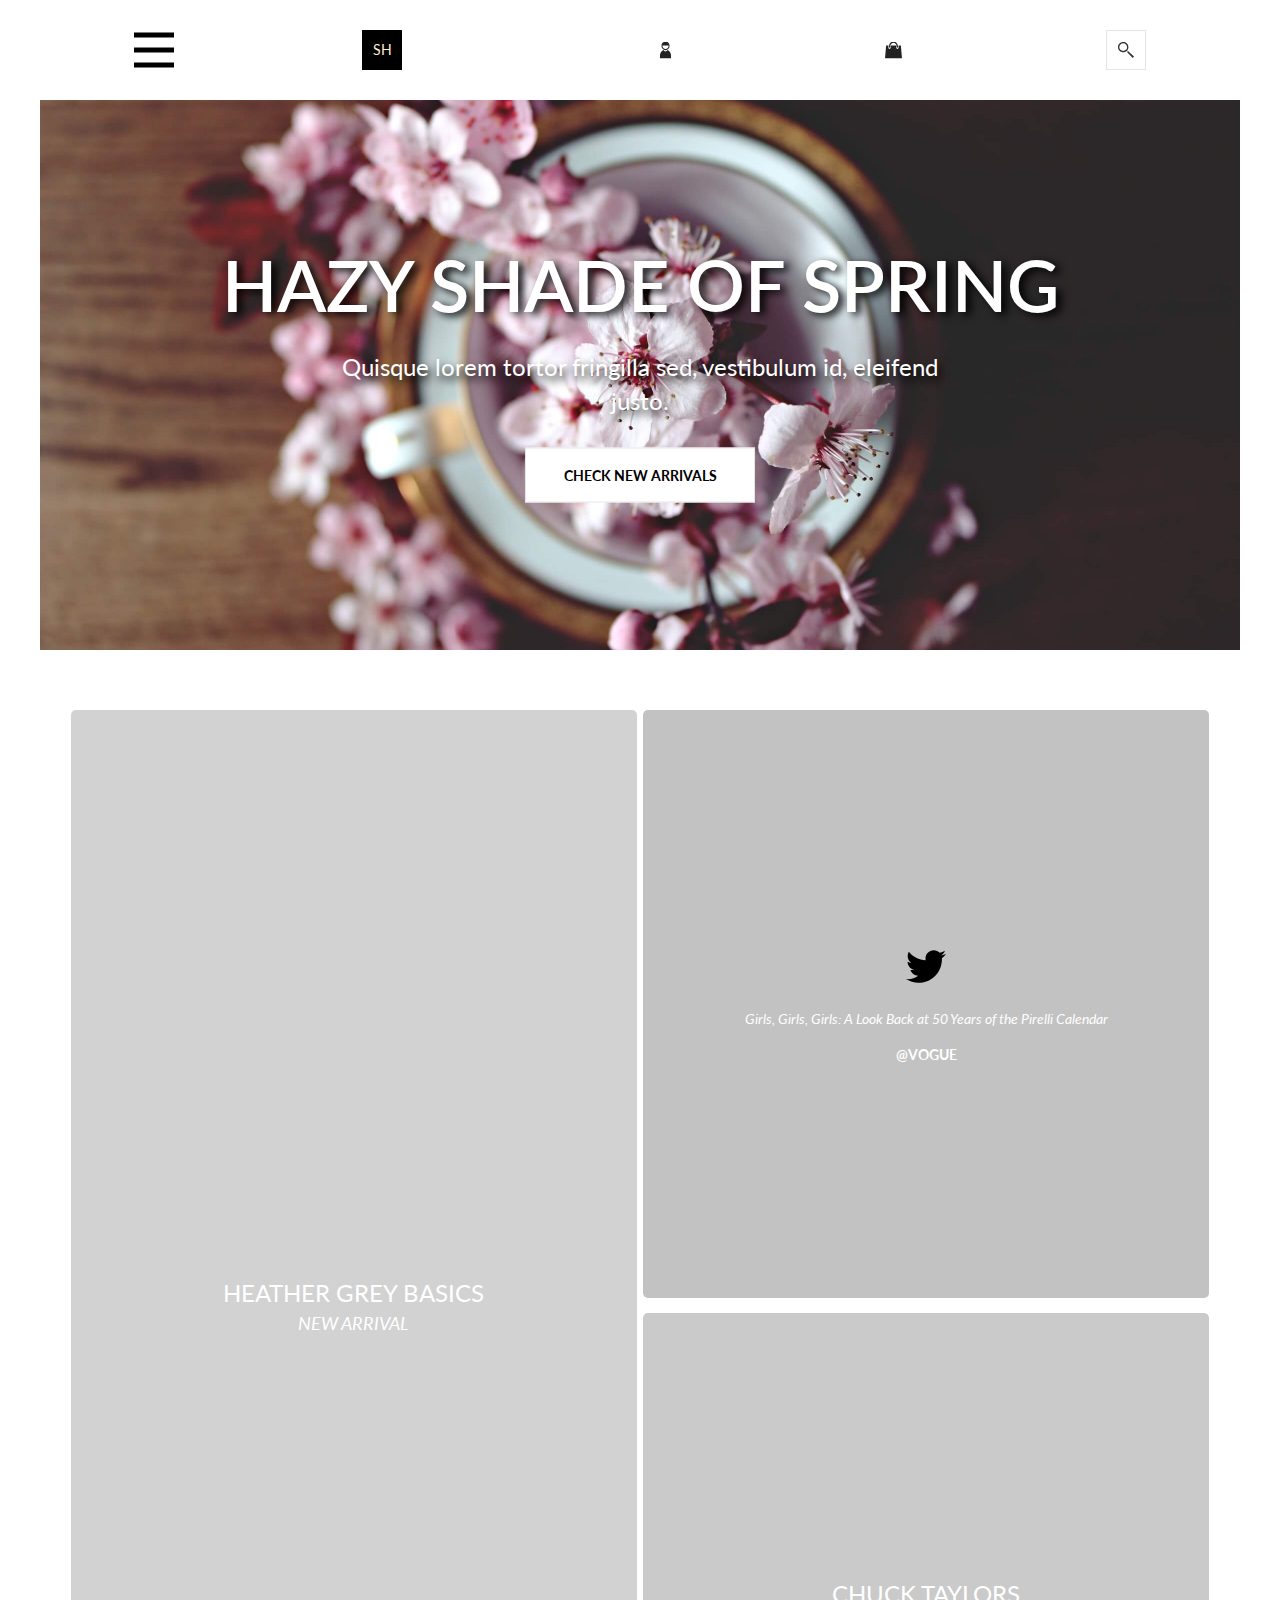
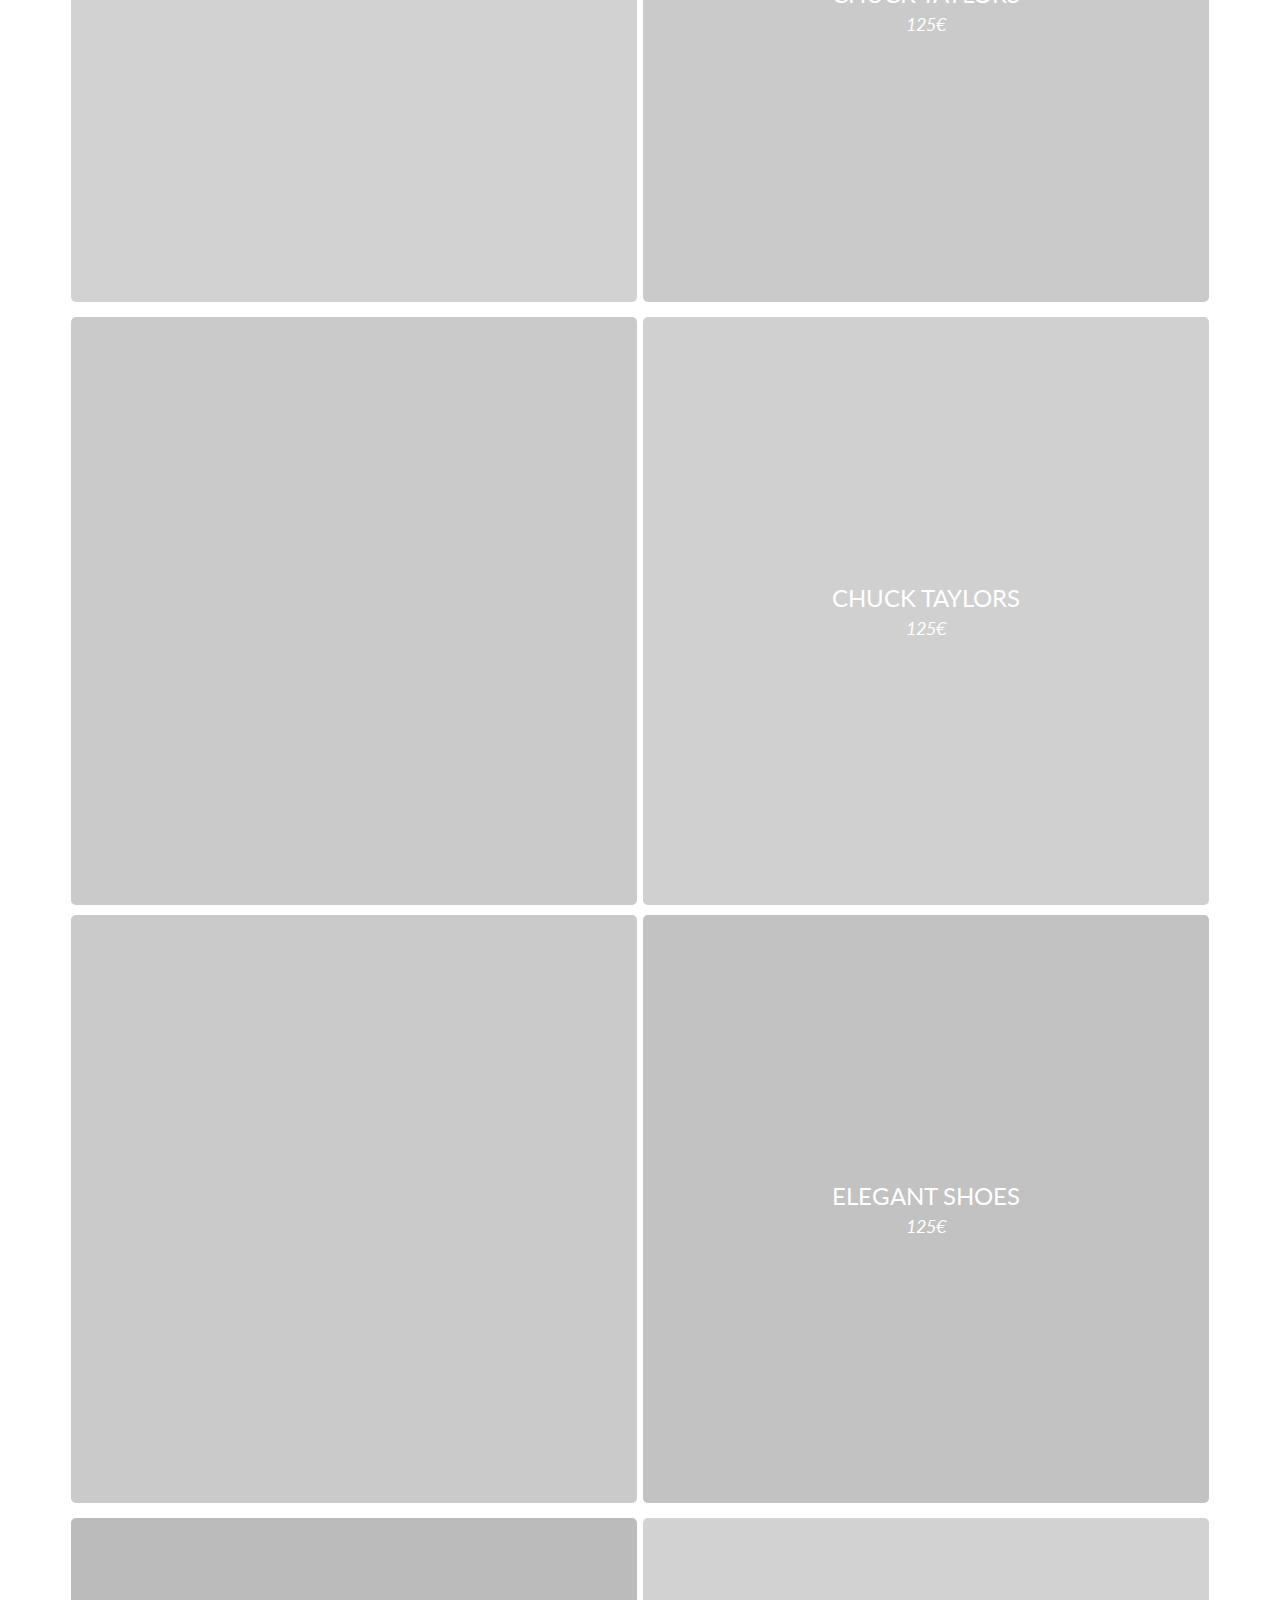
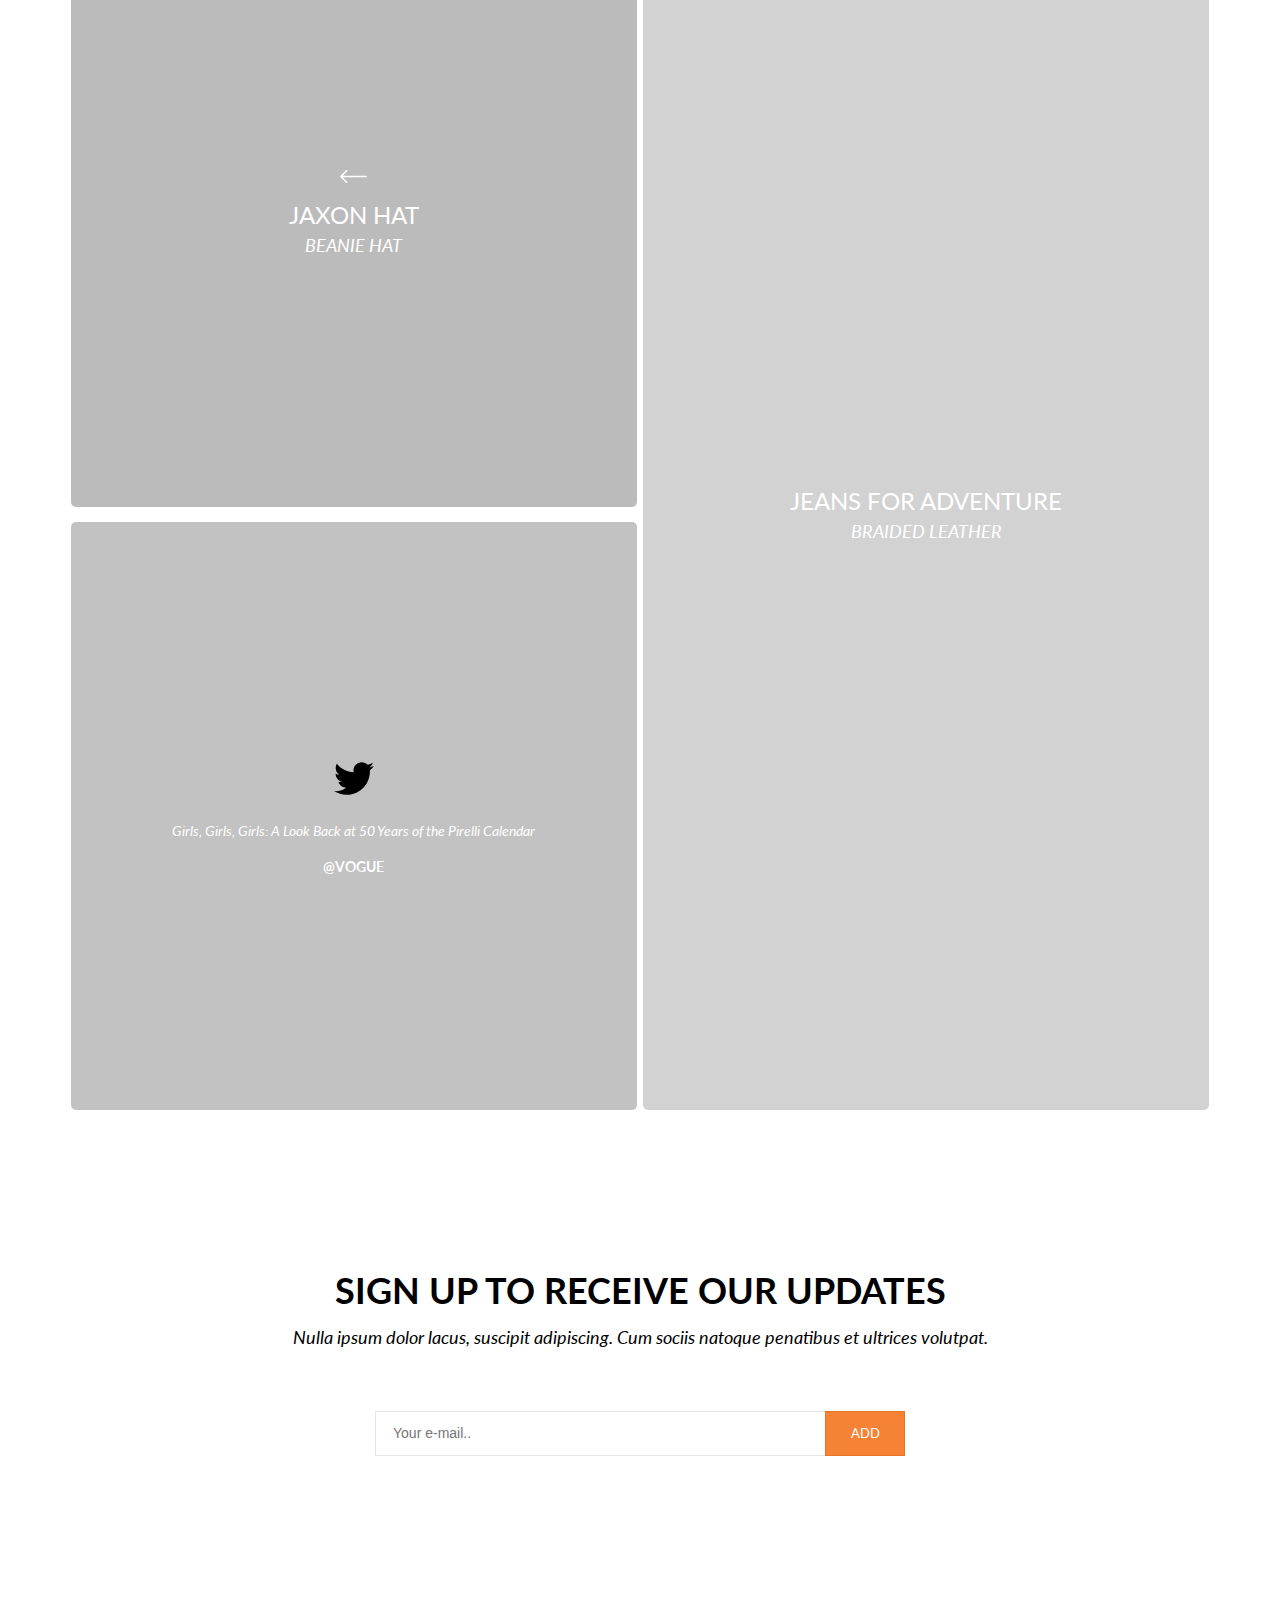
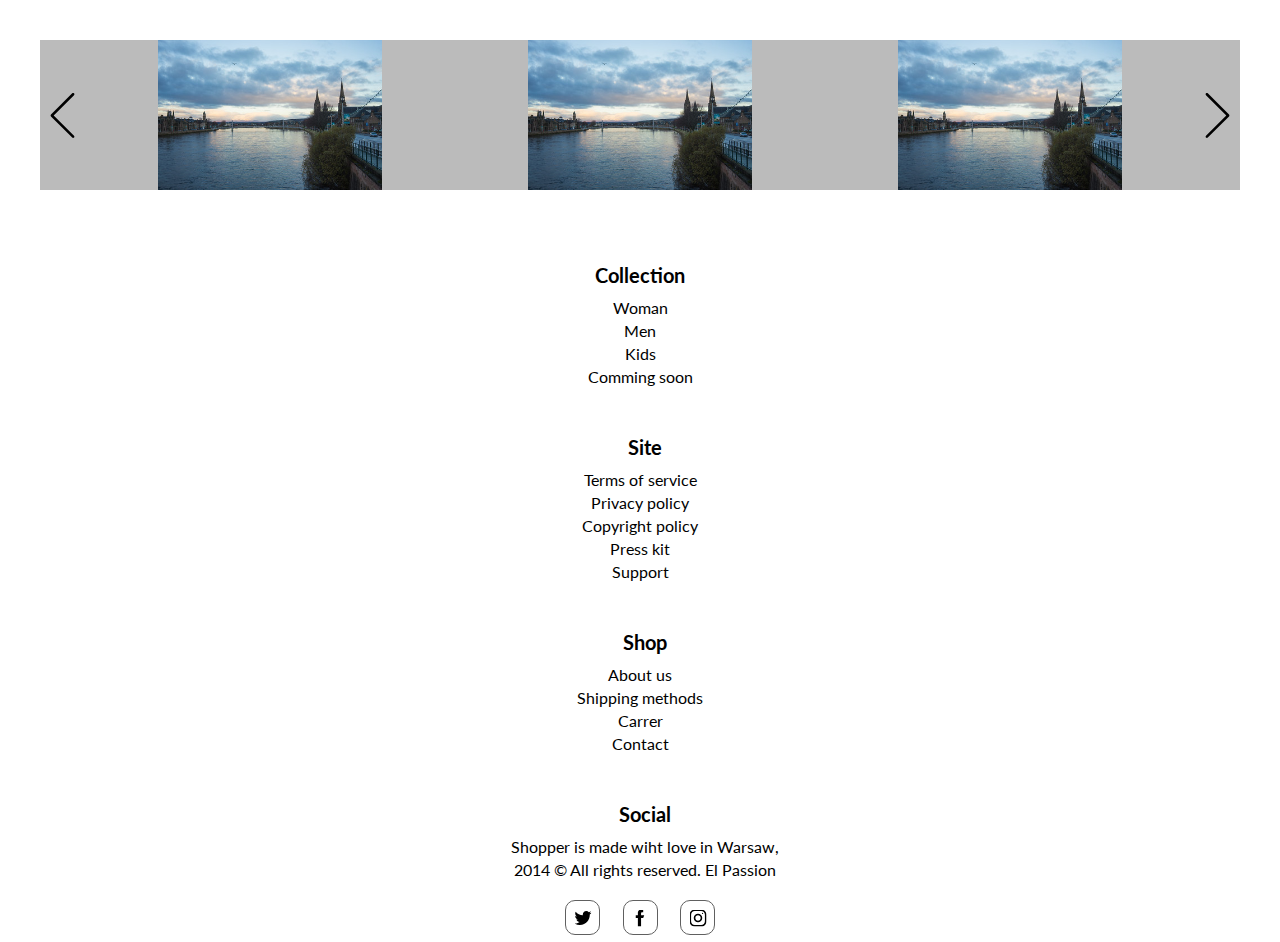
<file: 01 Main.html>
<!doctype html>
<html lang="pt">

<head>
	<meta charset="utf-8">
	<title>SH</title>
	<!--Generic meta-->
	<meta name="mobile-web-app-capable" content="yes">
	<meta name="viewport" content="width=device-width, initial-scale=1, initial-scale = 1.0, shrink-to-fit=no">
	<meta name="author" content="" />
	<meta name="description" content="" />
	<meta name="keywords" content="" />
	<meta name="robots" content="">
	<!--extra meta-->
	<meta name="google" content="notranslate" />
	<!--fb meta-->
	<meta property="og:title" content="" />
	<meta property="og:url" content="" />
	<meta property="og:description" content="" />
	<meta property="og:site_name" content="" />
	<meta property="og:image" content="" />
	<meta property="og:locale" content="pt_PT" />
	<meta property="og:type" content="website" />
	<!--twitter meta-->
	<meta name="twitter:card" content="">
	<meta name="twitter:url" content="">
	<meta name="twitter:title" content="">
	<meta namgulpe="twitter:description" content="">
	<meta name="twitter:image" content="">
	<!--Add to home screen icon-->
	<link href="images/system/apple-touch-icon.png" rel="apple-touch-icon" />
	<link href="images/system/apple-touch-icon-76x76.png" rel="apple-touch-icon" sizes="76x76" />
	<link href="images/system/apple-touch-icon-120x120.png" rel="apple-touch-icon" sizes="120x120" />
	<link href="images/system/apple-touch-icon-152x152.png" rel="apple-touch-icon" sizes="152x152" />
	<link href="images/system/apple-touch-icon-180x180.png" rel="apple-touch-icon" sizes="180x180" />
	<!--favicon-->
	<link rel="shortcut icon" href="/Favicon.png">
	<link rel="icon" type="image/ico" href="/Favicon.png">
	<!--Font-->
	<link href="https://fonts.googleapis.com/css?family=Lato:400,400i,700&display=swap" rel="stylesheet">
	<!--Links-->
	<link rel="stylesheet" type="text/css" href="css/slick-theme.css">
	<link rel="stylesheet" type="text/css" href="css/slick.css">
	<link rel="stylesheet" href="css/main.css">

</head>
<!--GA-->


<body>
	<!--header-->

	<body>

		<header>
			<div class="Menu"></div>
			<div class="logo">
				<a href="">
					<h1>SH</h1>
				</a>
			</div>

			<nav>
				<ul>
					<li>
						<a href="">
							<h5>Women</h5>
						</a>
					</li>
					<li>
						<a href="">
							<h5>Men</h5>
						</a>
					</li>
					<li>
						<a href="">
							<h5>Kids</h5>
						</a>
					</li>
					<li>
						<a href="">
							<h5>Coming soon</h5>
						</a>
					</li>
					<li>
						<a href="">
							<h5>About</h5>
						</a>
					</li>
				</ul>
			</nav>

			<div class="loginbtn">
				<a>
					<img src="/user.svg" alt="">
					<h5 class="textnav">Login</h5>
				</a>

			</div>
			<div class="basketbtn">
				<a>
					<img src="/cart.svg" alt="">
					<h5 class="textnav">Basket</h5>
				</a>

			</div>
			<div class="search">
				<input type="text" placeholder="type to search...">
				<a class="search button">
				</a>
			</div>
		</header>

		<div class="container">
			<div class="container2">
				<div class="basket">
					<div class="closeContainer"><img class="closeLogin" src="/icons8-cancelar.svg" alt=""></div>
					<div class="productCartContainer">
						<div class="productCart">
							<img src="/imgcart.jpg" alt="">
							<h4>Watch black</h4>
							<h4>100€</h4>
							<button class="remove"></button>
						</div>

					</div>
					<div class="total">
						<h4>Subtotal:</h4>
						<h4>0€</h4>
						<button>Checkout</button>
					</div>
				</div>
				<div class="login">
					<div class="closeContainer"><img class="closeLogin" src="/icons8-cancelar.svg" alt=""></div>
					<form action="">
						<input type="email" placeholder="Email">
						<input type="password" placeholder="Password">
						<input type="submit" value="Log in">
					</form>

				</div>
			</div>
		</div>


		<div class="containerMenu">
			<div class="hamMenu">
				<div class="close"></div>
				<nav>
					<ul>
						<li>
							<a href="">
								<h5>Home</h5>
							</a>
						</li>
						<li>
							<a href="">
								<h5>Women</h5>
							</a>
						</li>
						<li>
							<a href="">
								<h5>Men</h5>
							</a>
						</li>
						<li>
							<a href="">
								<h5>Kids</h5>
							</a>
						</li>
						<li>
							<a href="">
								<h5>Coming soon</h5>
							</a>
						</li>
						<li>
							<a href="">
								<h5>About</h5>
							</a>
						</li>
					</ul>
				</nav>

			</div>
			<div class="searchMenu">
				<div class="close"></div>
				<div class="menuContainer">
					<input class="searchInput" type="text" placeholder="Search">
					<button></button>
				</div>
			</div>
		</div>
		<!--hero-->
		<section class='hero'>
			<div class="wrapper">
				<div class="slideHero heroSlide1">
					<article>
						<h1>hazy shade of Spring</h1>
						<p>Quisque lorem tortor fringilla sed, vestibulum id, eleifend justo.</p>
						<a class="btn" href="">
							<h5>Check new arrivals</h5>
						</a>
					</article>
				</div>
				<div class="slideHero heroSlide2" style="display: none;">
					<article>
						<h1>Sun of Summer</h1>
						<p>Quisque lorem tortor fringilla sed, vestibulum id, eleifend justo.</p>
						<a class="btn" href="">
							<h5>Check it</h5>
						</a>
					</article>
				</div>
				<div class="slideHero heroSlide3" style="display: none;">
					<article>
						<h1>Brilliant shade of Winter</h1>
						<p>Quisque lorem tortor fringilla sed, vestibulum id, eleifend justo.</p>
						<a class="btn" href="">
							<h5>Check old stock</h5>
						</a>
					</article>
				</div>
			</div>

		</section>
		<!--grid-->
		<section class="grid">
			<div class="halfGrid">
				<div class="column">
					<div class="rectangle">
						<a href="">
							<div>
								<h3>HEATHER GREY BASICS</h3>
								<h4>New Arrival</h4>
							</div>
						</a>
					</div>
					<div class="square">
					</div>
				</div>
				<div class="column">
					<div class="square">
						<a href="">
							<div>
								<img src="/twitter.svg" alt="">
								<p>Girls, Girls, Girls: A Look Back at 50 Years of the Pirelli Calendar</p>
								<h6>@Vogue</h6>
							</div>
						</a>
					</div>
					<div class="square">
						<a href="">
							<div>
								<h3>chuck taylors</h3>
								<h4>125€</h4>
							</div>
						</a>
					</div>
					<div class="square">
						<a href="">
							<div>
								<h3>chuck taylors</h3>
								<h4>125€</h4>
							</div>
						</a>
					</div>
				</div>
			</div>
			<div class="halfGrid">
				<div class="column invertedColor">
					<div class="square">
					</div>
					<div class="square">
						<a href="">
							<div>
								<img src="/arrowgrid.svg" alt="">
								<h3>Jaxon Hat</h3>
								<h4>Beanie Hat</h4>
							</div>
						</a>
					</div>
					<div class="square">
						<a href="">
							<div>
								<img src="/twitter.svg" alt="">
								<p>Girls, Girls, Girls: A Look Back at 50 Years of the Pirelli Calendar</p>
								<h6>@Vogue</h6>
							</div>
						</a>
					</div>
				</div>

				<div class="column">
					<div class="square">
						<a href="">
							<div>
								<h3>elegant shoes</h3>
								<h4>125€</h4>
							</div>
						</a>
					</div>
					<div class="rectangle">
						<a href="">
							<div>
								<h3>jeans for ADVENTURE</h3>
								<h4>BRAIDED LEATHER</h4>
							</div>
						</a>
					</div>
				</div>
			</div>

		</section>
		<!--newsletter-->
		<section class="newsletter">
			<div class="wrapper">
				<h2>sign up to receive our updates</h2>
				<p>Nulla ipsum dolor lacus, suscipit adipiscing. Cum sociis natoque penatibus et ultrices volutpat.</p>
				<form action="" class="form">
					<input type="text" placeholder="Your e-mail..">
					<button type="submit">Add</button>
				</form>
			</div>
		</section>
		<!--slider-->
		<section class="suggestion">
			<div class="wrapper">
				<div class="prev"><img src="back.svg" alt=""></div>
				<div class="slider">
					<div class="suggesteditem"><img src="imgslider.jpg" alt=""></div>
					<div class="suggesteditem"><img src="imgslider.jpg" alt=""></div>
					<div class="suggesteditem"><img src="imgslider.jpg" alt=""></div>
					<div class="suggesteditem"><img src="imgslider.jpg" alt=""></div>
					<div class="suggesteditem"><img src="imgslider.jpg" alt=""></div>
					<div class="suggesteditem"><img src="imgslider.jpg" alt=""></div>
					<div class="suggesteditem"><img src="imgslider.jpg" alt=""></div>
					<div class="suggesteditem"><img src="imgslider.jpg" alt=""></div>
				</div>
				<div type="button" class="next"><img src="next.svg" alt=""></div>
			</div>
		</section>
		<!--footer-->
		<footer>
			<div class="first">
				<ul>
					<li>Collection</li>
					<li><a href="">Woman</a></li>
					<li><a href="">Men</a></li>
					<li><a href="">Kids</a></li>
					<li><a href="">Comming soon</a></li>
				</ul>
			</div>

			<div class="middle">
				<ul>
					<li>Site</li>
					<li><a href="">Terms of service</a></li>
					<li><a href="">Privacy policy</a></li>
					<li><a href="">Copyright policy</a></li>
					<li><a href="">Press kit</a></li>
					<li><a href="">Support</a></li>
				</ul>
			</div>

			<div class="middle">
				<ul>
					<li>shop</li>
					<li><a href="">About us</a></li>
					<li><a href="">Shipping methods</a></li>
					<li><a href="">Carrer</a></li>
					<li><a href="">Contact</a></li>
				</ul>
			</div>



			<div class="last">
				<h4>Social</h4>
				<p>Shopper is made wiht love in Warsaw,</p>
				<p>2014 &copy All rights reserved. El Passion</p>
				<div>
					<a class="twitter" href="">
						<img src="twitter.svg" alt="">
					</a>
					<a class="facebook" href="">
						<img src="facebook.svg" alt="">
					</a>
					<a class="instagram" href="">
						<img src="instagram.svg" alt="">
					</a>
				</div>
			</div>
		</footer>

		<script src="https://ajax.googleapis.com/ajax/libs/jquery/3.4.1/jquery.min.js"></script>
		<script src="JS/slick.min.js"></script>
		<script src="JS/main.js"></script>


	</body>

</html>
</file>
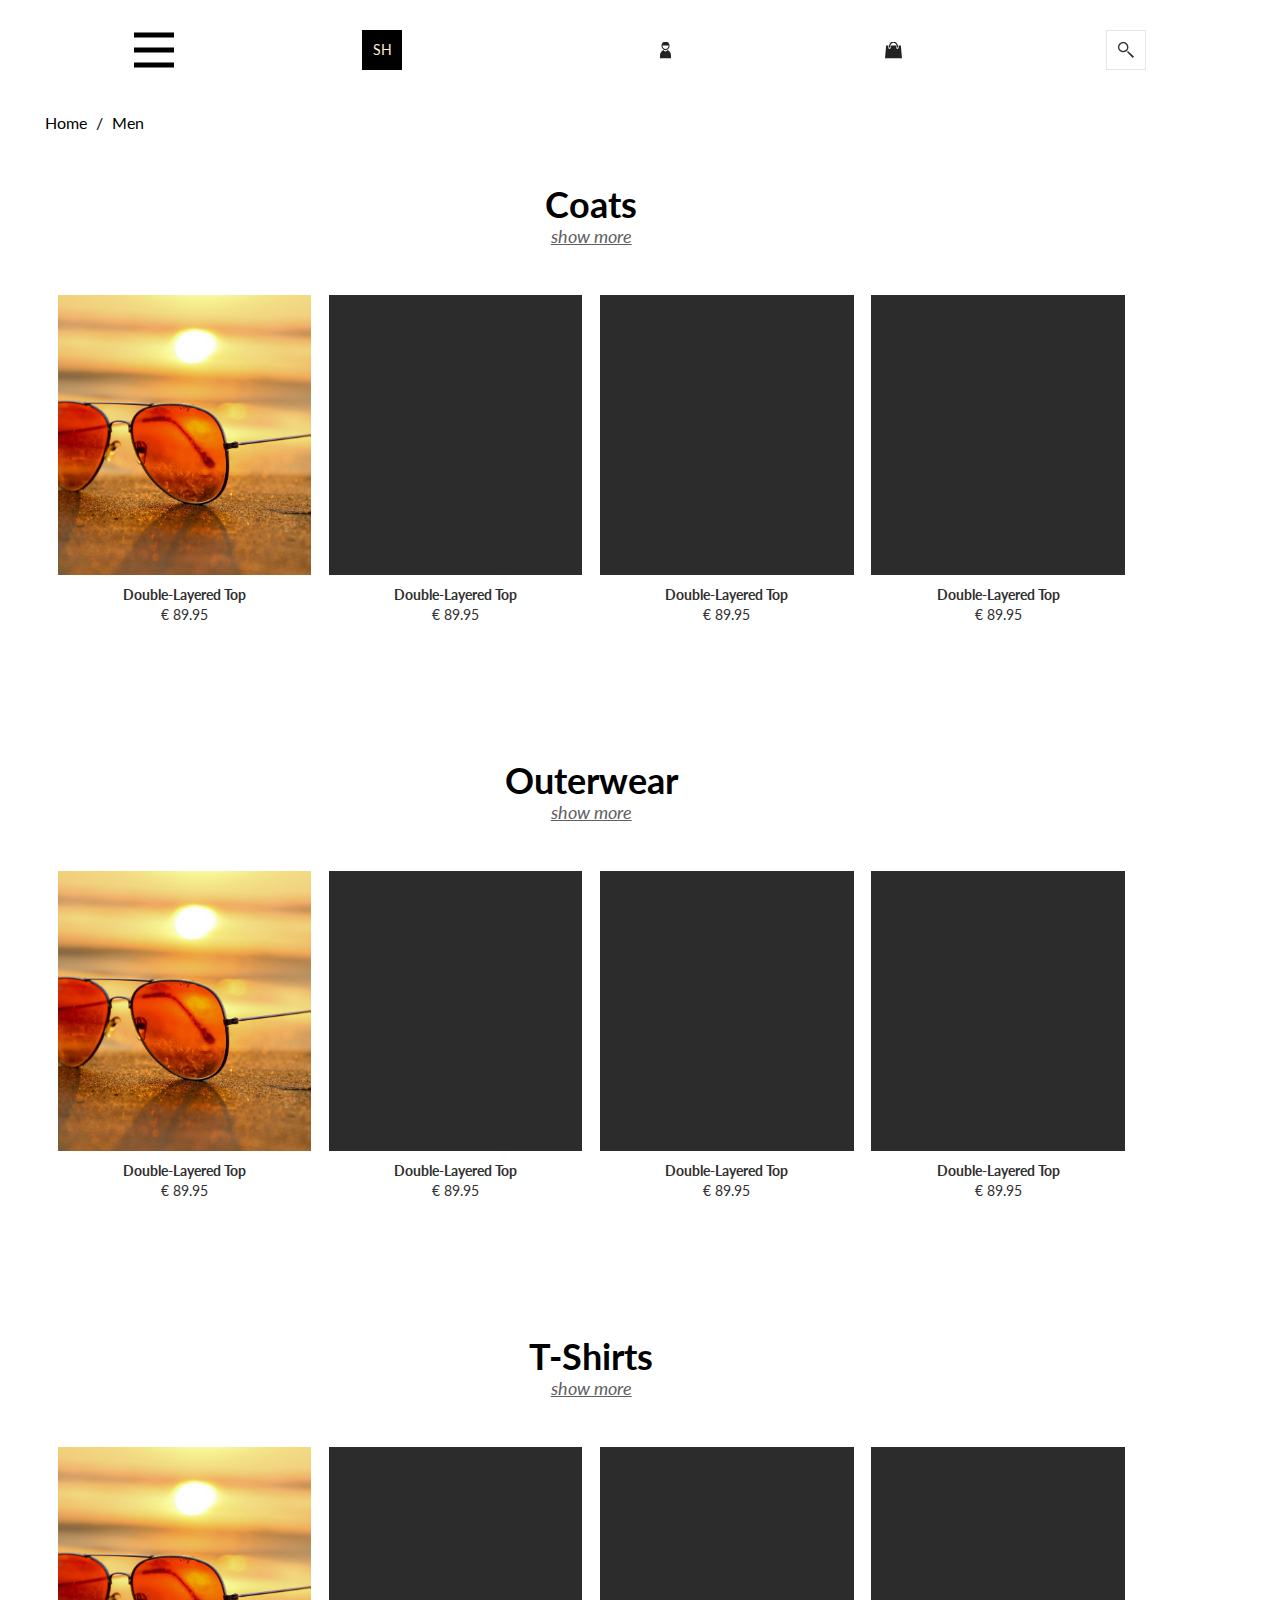
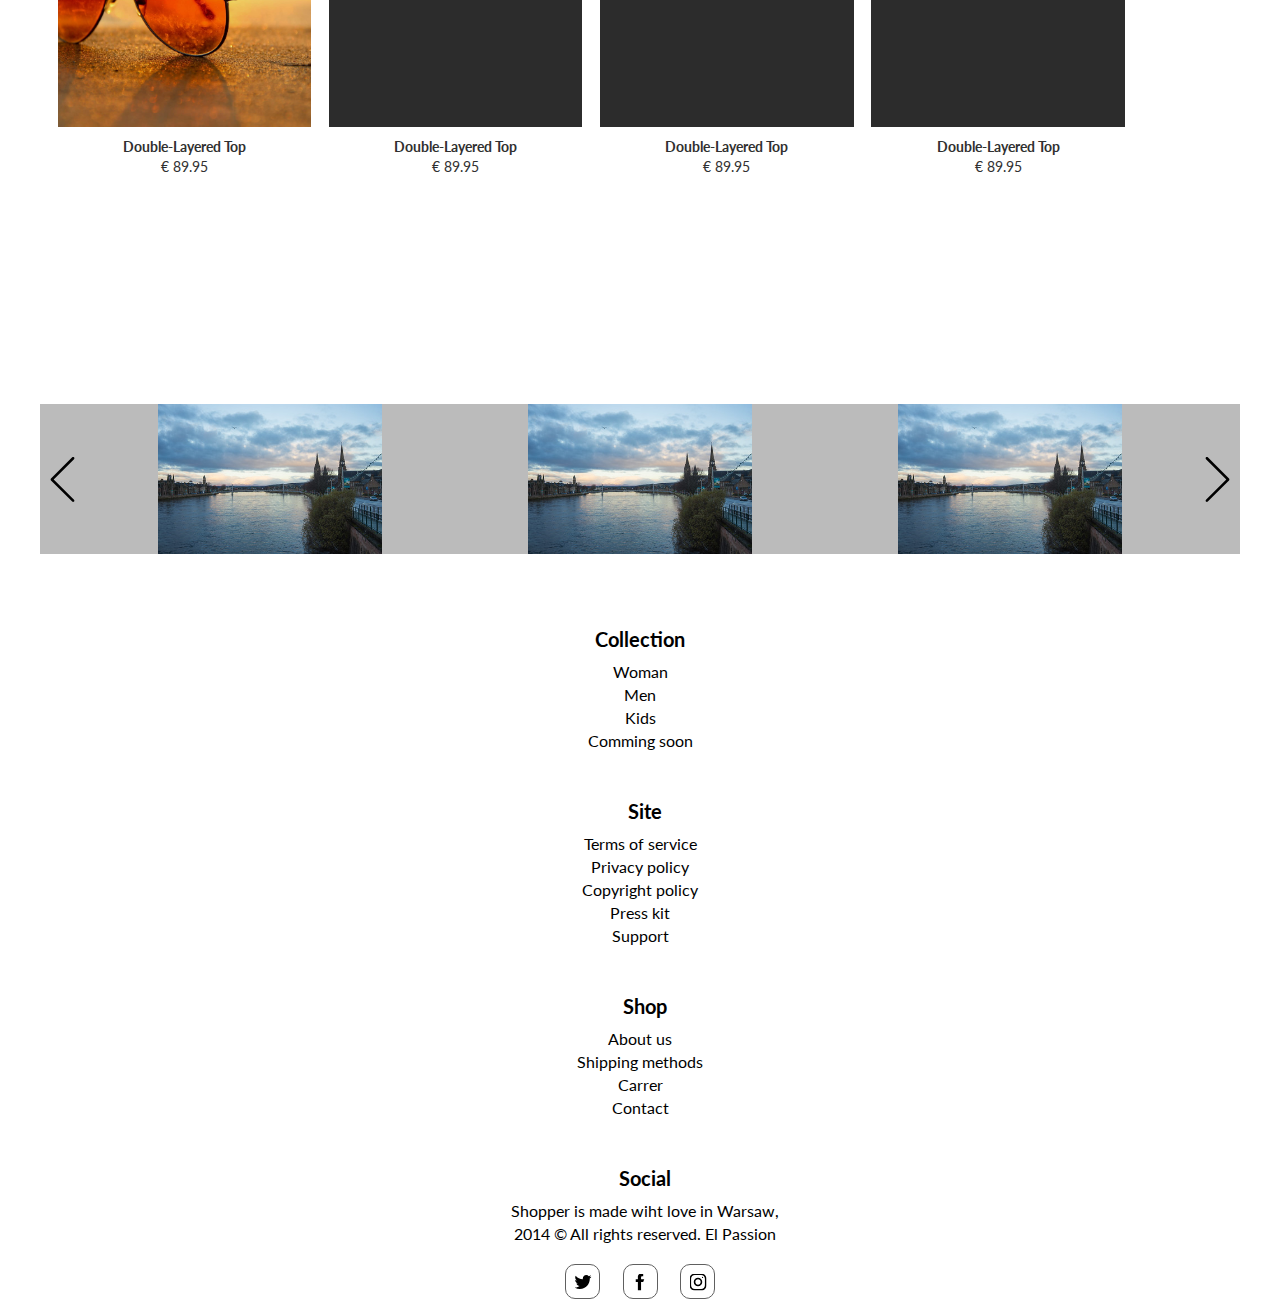
<file: 02 Category_all.html>
<!doctype html>
<html lang="pt">

<head>
    <meta charset="utf-8">
    <title>SH</title>
    <!--Generic meta-->
    <meta name="mobile-web-app-capable" content="yes">
    <meta name="viewport" content="width=device-width, initial-scale=1, initial-scale = 1.0, shrink-to-fit=no">
    <meta name="author" content="" />
    <meta name="description" content="" />
    <meta name="keywords" content="" />
    <meta name="robots" content="">
    <!--extra meta-->
    <meta name="google" content="notranslate" />
    <!--fb meta-->
    <meta property="og:title" content="" />
    <meta property="og:url" content="" />
    <meta property="og:description" content="" />
    <meta property="og:site_name" content="" />
    <meta property="og:image" content="" />
    <meta property="og:locale" content="pt_PT" />
    <meta property="og:type" content="website" />
    <!--twitter meta-->
    <meta name="twitter:card" content="">
    <meta name="twitter:url" content="">
    <meta name="twitter:title" content="">
    <meta namgulpe="twitter:description" content="">
    <meta name="twitter:image" content="">
    <!--Add to home screen icon-->
    <link href="images/system/apple-touch-icon.png" rel="apple-touch-icon" />
    <link href="images/system/apple-touch-icon-76x76.png" rel="apple-touch-icon" sizes="76x76" />
    <link href="images/system/apple-touch-icon-120x120.png" rel="apple-touch-icon" sizes="120x120" />
    <link href="images/system/apple-touch-icon-152x152.png" rel="apple-touch-icon" sizes="152x152" />
    <link href="images/system/apple-touch-icon-180x180.png" rel="apple-touch-icon" sizes="180x180" />
    <!--favicon-->
	<link rel="shortcut icon" href="Favicon.png">
	<link rel="icon" type="image/ico" href="Favicon.png">
    <!--Font-->
    <link href="https://fonts.googleapis.com/css?family=Lato:400,400i,700&display=swap" rel="stylesheet">
    <!--Links-->
    <link rel="stylesheet" type="text/css" href="css/slick-theme.css">
	<link rel="stylesheet" type="text/css" href="css/slick.css">
	<link rel="stylesheet" href="css/main.css">
</head>
<!--GA-->



<body>
  <!--header-->



  <header>
    <div class="Menu"></div>
    <div class="logo">
        <a href="index.html">
            <h1>SH</h1>
        </a>
    </div>

    <nav>
        <ul>
            <li>
                <a href="10 Under construction.html">
                    <h5>Women</h5>
                </a>
            </li>
            <li>
                <a href="02 Category_all.html">
                    <h5>Men</h5>
                </a>
            </li>
            <li>
                <a href="10 Under construction.html">
                    <h5>Kids</h5>
                </a>
            </li>
            <li>
                <a href="09 No product in cat.html">
                    <h5>Coming soon</h5>
                </a>
            </li>
            <li>
                <a href="06 AboutUs.html">
                    <h5>About</h5>
                </a>
            </li>
        </ul>
    </nav>

    <div class="loginbtn">
        <a>
            <img src="user.svg" alt="">
            <h5 class="textnav">Login</h5>
        </a>

    </div>
    <div class="basketbtn">
        <a>
            <img src="cart.svg" alt="">
            <h5 class="textnav">Basket</h5>
        </a>

    </div>
    <div class="search">
        <input type="text" placeholder="type to search...">
        <a class="search button">
        </a>
    </div>
</header>

<div class="container">
    <div class="container2">
        <div class="basket">
            <div class="closeContainer"><img class="closeLogin" src="icons8-cancelar.svg" alt=""></div>
            <div class="productCartContainer">
                <div class="productCart">
                    <img src="imgcart.jpg" alt="">
                    <h4>Watch black</h4>
                    <h4>100€</h4>
                    <button class="remove"></button>
                </div>

            </div>
            <div class="total">
                <h4>Subtotal:</h4>
                <h4>0€</h4>
                <button>Checkout</button>
            </div>
        </div>
        <div class="login">
            <div class="closeContainer"><img class="closeLogin" src="icons8-cancelar.svg" alt=""></div>
            <form action="">
                <input type="email" placeholder="Email">
                <input type="password" placeholder="Password">
                <input type="submit" value="Log in">
            </form>

        </div>
    </div>
</div>


<div class="containerMenu">
    <div class="hamMenu">
        <div class="close"></div>
        <nav>
            <ul>
                <li>
                    <a href="index.html">
                        <h5>Home</h5>
                    </a>
                </li>
                <li>
                    <a href="10 Under construction.html">
                        <h5>Women</h5>
                    </a>
                </li>
                <li>
                    <a href="02 Category_all.html">
                        <h5>Men</h5>
                    </a>
                </li>
                <li>
					<a href="10 Under construction.html">
						<h5>Kids</h5>
					</a>
				</li>
				<li>
					<a href="09 No product in cat.html">
						<h5>Coming soon</h5>
					</a>
				</li>
                <li>
                    <a href="06 AboutUs.html">
                        <h5>About</h5>
                    </a>
                </li>
            </ul>
        </nav>

    </div>
    <div class="searchMenu">
        <div class="close"></div>
        <div class="menuContainer">
            <input class="searchInput" type="text" placeholder="Search">
            <button></button>
        </div>
    </div>
</div>
        <!--nav bar-->
        <section class="navbar">
            <a href="index.html">Home</a> / <a>Men</a>

        </section>
        <!--options-->

        <section class="category">
            <div class="wrapper">
                <div class="itemlist">
                    <div class="hero3">
                        <h2>Coats</h2>
                        <a href="03 Category_men.html">show more</a>
                    </div>
                    <div class="stand">
                    <ul>
                        <li>
                            <a href="04 Details.html">
                                <div class="imgContainer"><img src="summer.jpg" alt=""></div>
                                <h4>Double-Layered Top</h4>
                                <p>€ 89.95</p>
                            </a>
                        </li>
                        <li>
                            <a href="04 Details.html">
                                <div class="imgContainer"><img src="imgarticle.png" alt=""></div>
                                <h4>Double-Layered Top</h4>
                                <p>€ 89.95</p>
                            </a>
                        </li>
        
                        <li>
                            <a href="04 Details.html">
                                <div class="imgContainer"><img src="imgarticle.png" alt=""></div>
                                <h4>Double-Layered Top</h4>
                                <p>€ 89.95</p>
                            </a>
                        </li>
        
                        <li>
                            <a href="04 Details.html">
                                <div class="imgContainer"><img src="imgarticle.png" alt=""></div>
                                <h4>Double-Layered Top</h4>
                                <p>€ 89.95</p>
                            </a>
                        </li>
                    </ul>
                    </div>
                </div>

                <div class="itemlist">
                    <div class="hero3">
                        <h2>Outerwear</h2>
                        <a href="03 Category_men.html">show more</a>
                    </div>
                    <div class="stand">
                    <ul>
                        <li>
                            <a href="04 Details.html">
                                <div class="imgContainer"><img src="summer.jpg" alt=""></div>
                                <h4>Double-Layered Top</h4>
                                <p>€ 89.95</p>
                            </a>
                        </li>
                        <li>
                            <a href="04 Details.html">
                                <div class="imgContainer"><img src="imgarticle.png" alt=""></div>
                                <h4>Double-Layered Top</h4>
                                <p>€ 89.95</p>
                            </a>
                        </li>
        
                        <li>
                            <a href="04 Details.html">
                                <div class="imgContainer"><img src="imgarticle.png" alt=""></div>
                                <h4>Double-Layered Top</h4>
                                <p>€ 89.95</p>
                            </a>
                        </li>
        
                        <li>
                            <a href="04 Details.html">
                                <div class="imgContainer"><img src="imgarticle.png" alt=""></div>
                                <h4>Double-Layered Top</h4>
                                <p>€ 89.95</p>
                            </a>
                        </li>
                    </ul>
                    </div>
                </div>

                <div class="itemlist">
                    <div class="hero3">
                        <h2>T-shirts</h2>
                        <a href="03 Category_men.html">show more</a>
                    </div>
                    <div class="stand">
                    <ul>
                        <li>
                            <a href="04 Details.html">
                                <div class="imgContainer"><img src="summer.jpg" alt=""></div>
                                <h4>Double-Layered Top</h4>
                                <p>€ 89.95</p>
                            </a>
                        </li>
                        <li>
                            <a href="04 Details.html">
                                <div class="imgContainer"><img src="imgarticle.png" alt=""></div>
                                <h4>Double-Layered Top</h4>
                                <p>€ 89.95</p>
                            </a>
                        </li>
        
                        <li>
                            <a href="04 Details.html">
                                <div class="imgContainer"><img src="imgarticle.png" alt=""></div>
                                <h4>Double-Layered Top</h4>
                                <p>€ 89.95</p>
                            </a>
                        </li>
        
                        <li>
                            <a href="04 Details.html">
                                <div class="imgContainer"><img src="imgarticle.png" alt=""></div>
                                <h4>Double-Layered Top</h4>
                                <p>€ 89.95</p>
                            </a>
                        </li>
                    </ul>
                </div>
                </div>
            </div>
        </section>


      	<!--slider-->
		<section class="suggestion">
			<div class="wrapper">
				<div class="prev"><img src="back.svg" alt=""></div>
				<div class="slider">
					<div class="suggesteditem"><img src="imgslider.jpg" alt=""></div>
					<div class="suggesteditem"><img src="imgslider.jpg" alt=""></div>
					<div class="suggesteditem"><img src="imgslider.jpg" alt=""></div>
					<div class="suggesteditem"><img src="imgslider.jpg" alt=""></div>
					<div class="suggesteditem"><img src="imgslider.jpg" alt=""></div>
					<div class="suggesteditem"><img src="imgslider.jpg" alt=""></div>
					<div class="suggesteditem"><img src="imgslider.jpg" alt=""></div>
					<div class="suggesteditem"><img src="imgslider.jpg" alt=""></div>
				</div>
				<div type="button" class="next"><img src="next.svg" alt=""></div>
			</div>
		</section>
		<!--footer-->
		<footer>
			<div class="first">
				<ul>
					<li>Collection</li>
					<li><a href="10 Under construction.html">Woman</a></li>
					<li><a href="10 Under construction.html">Men</a></li>
					<li><a href="10 Under construction.html">Kids</a></li>
					<li><a href="10 Under construction.html">Comming soon</a></li>
				</ul>
			</div>

			<div class="middle">
				<ul>
					<li>Site</li>
					<li><a href="10 Under construction.html">Terms of service</a></li>
					<li><a href="10 Under construction.html">Privacy policy</a></li>
					<li><a href="10 Under construction.html">Copyright policy</a></li>
					<li><a href="10 Under construction.html">Press kit</a></li>
					<li><a href="10 Under construction.html">Support</a></li>
				</ul>
			</div>

			<div class="middle">
				<ul>
					<li>shop</li>
					<li><a href="10 Under construction.html">About us</a></li>
					<li><a href="10 Under construction.html">Shipping methods</a></li>
					<li><a href="10 Under construction.html">Carrer</a></li>
					<li><a href="07 ContactUs.html">Contact</a></li>
				</ul>
			</div>



			<div class="last">
				<h4>Social</h4>
				<p>Shopper is made wiht love in Warsaw,</p>
				<p>2014 &copy All rights reserved. El Passion</p>
				<div>
					<a class="twitter" href="10 Under construction.html">
						<img src="twitter.svg" alt="">
					</a>
					<a class="facebook" href="10 Under construction.html">
						<img src="facebook.svg" alt="">
					</a>
					<a class="instagram" href="10 Under construction.html">
						<img src="instagram.svg" alt="">
					</a>
				</div>
			</div>
		</footer>
		<script src="https://ajax.googleapis.com/ajax/libs/jquery/3.4.1/jquery.min.js"></script>
		<script src="JS/slick.min.js"></script>
		<script src="JS/main.js"></script>

    </body>

</html>
</file>
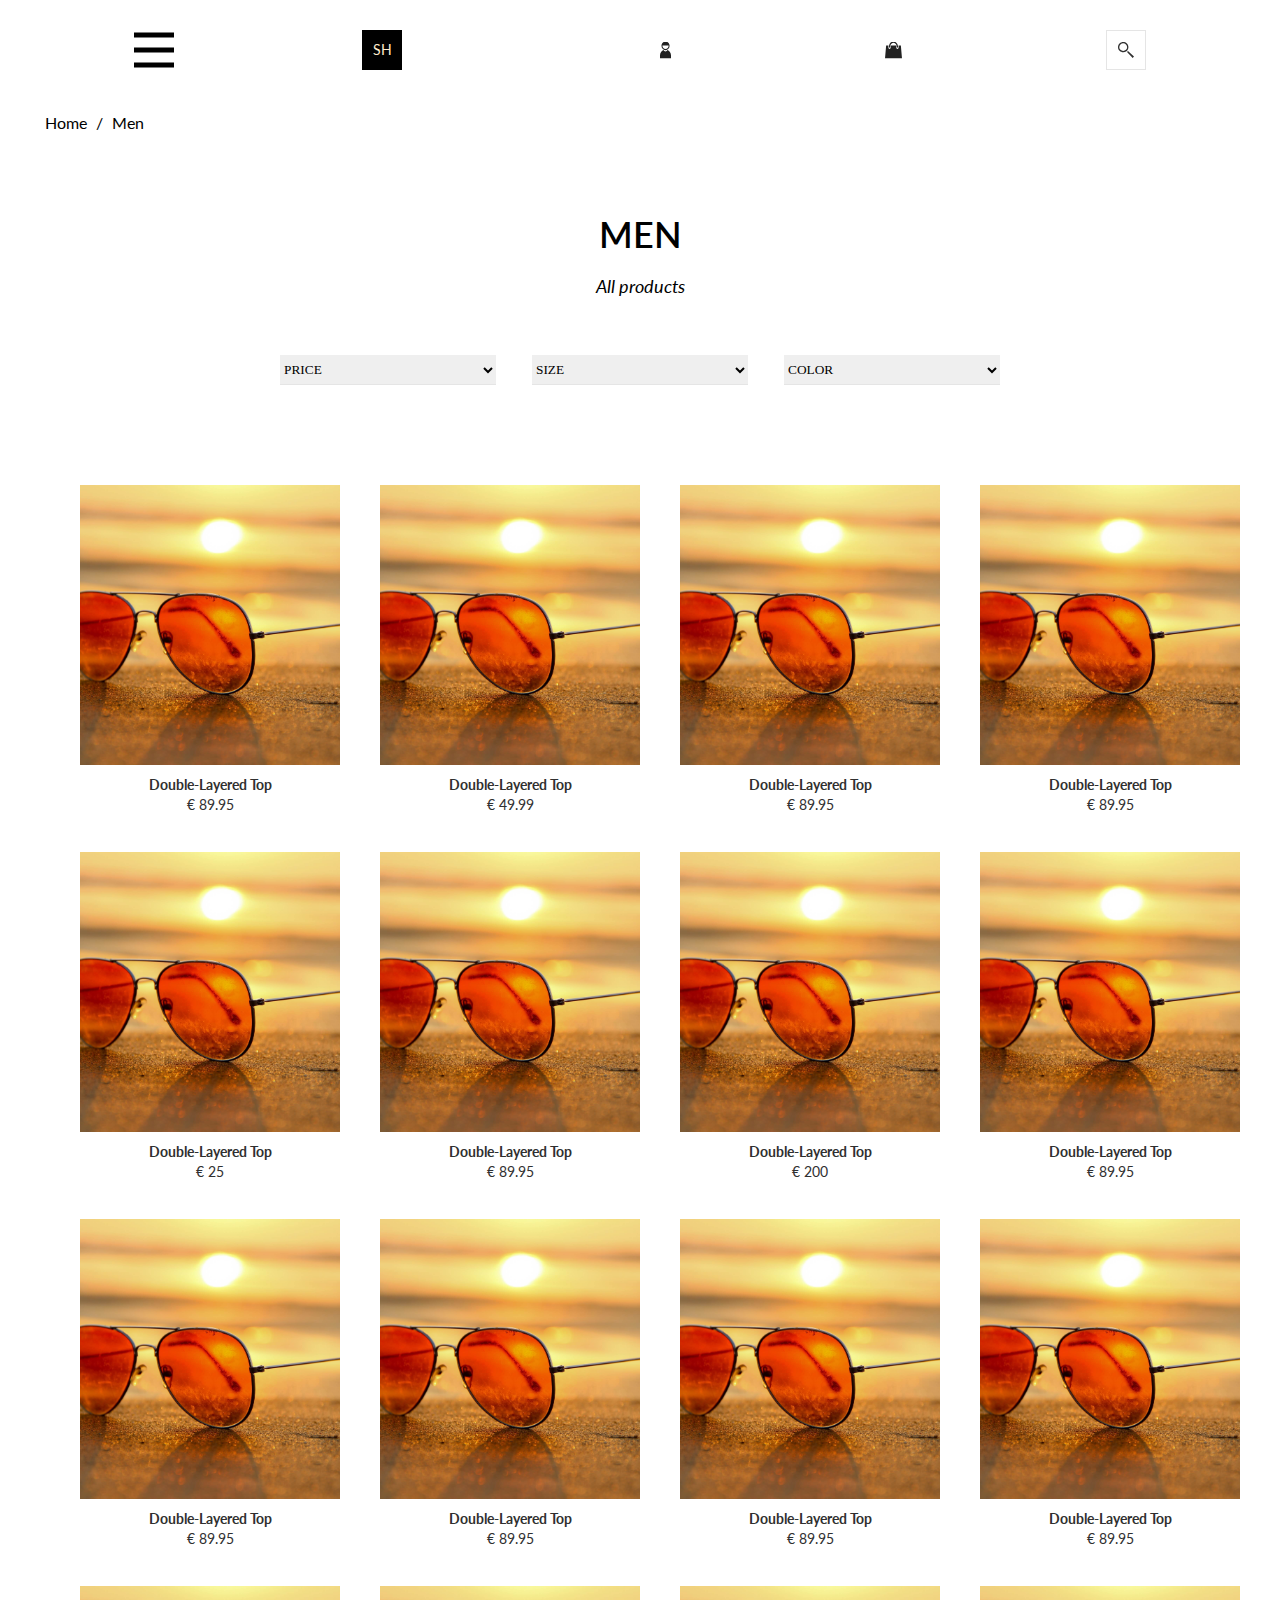
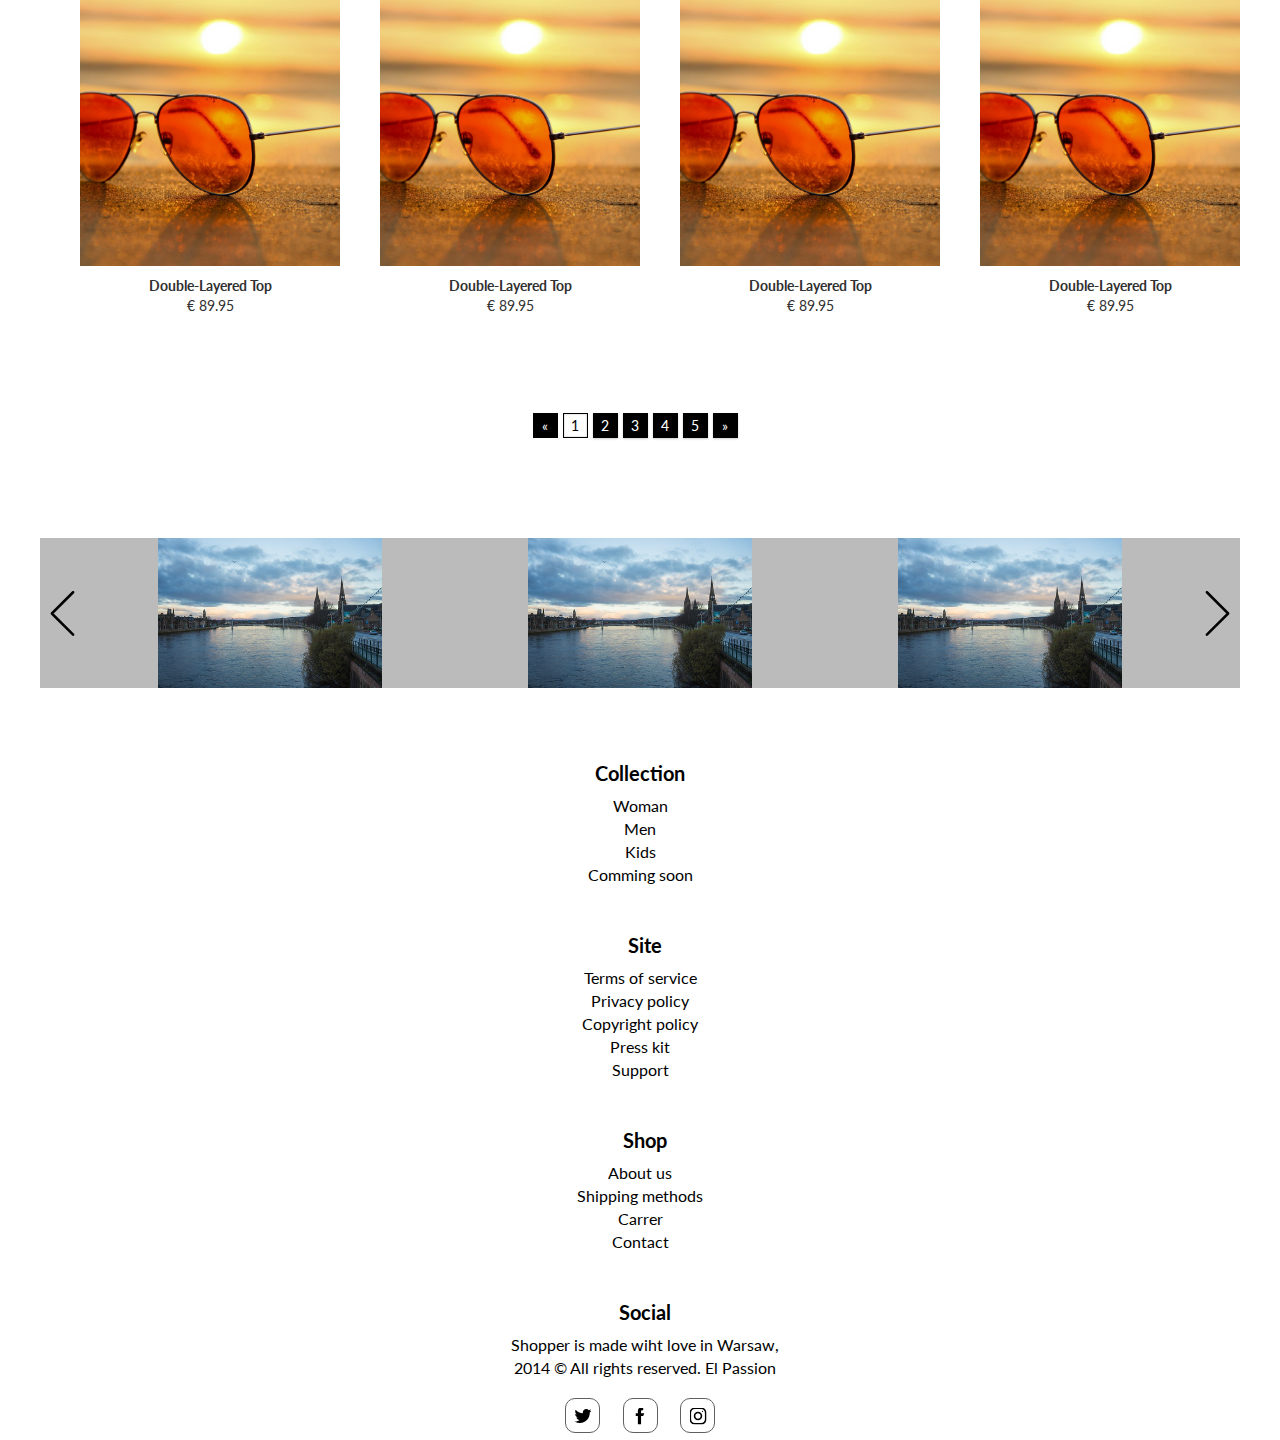
<file: 03 Category_men.html>
<!doctype html>
<html lang="pt">

<head>
    <meta charset="utf-8">
    <title>SH</title>
    <!--Generic meta-->
    <meta name="mobile-web-app-capable" content="yes">
    <meta name="viewport" content="width=device-width, initial-scale=1, initial-scale = 1.0, shrink-to-fit=no">
    <meta name="author" content="" />
    <meta name="description" content="" />
    <meta name="keywords" content="" />
    <meta name="robots" content="">
    <!--extra meta-->
    <meta name="google" content="notranslate" />
    <!--fb meta-->
    <meta property="og:title" content="" />
    <meta property="og:url" content="" />
    <meta property="og:description" content="" />
    <meta property="og:site_name" content="" />
    <meta property="og:image" content="" />
    <meta property="og:locale" content="pt_PT" />
    <meta property="og:type" content="website" />
    <!--twitter meta-->
    <meta name="twitter:card" content="">
    <meta name="twitter:url" content="">
    <meta name="twitter:title" content="">
    <meta namgulpe="twitter:description" content="">
    <meta name="twitter:image" content="">
    <!--Add to home screen icon-->
    <link href="images/system/apple-touch-icon.png" rel="apple-touch-icon" />
    <link href="images/system/apple-touch-icon-76x76.png" rel="apple-touch-icon" sizes="76x76" />
    <link href="images/system/apple-touch-icon-120x120.png" rel="apple-touch-icon" sizes="120x120" />
    <link href="images/system/apple-touch-icon-152x152.png" rel="apple-touch-icon" sizes="152x152" />
    <link href="images/system/apple-touch-icon-180x180.png" rel="apple-touch-icon" sizes="180x180" />
    <!--favicon-->
	<link rel="shortcut icon" href="Favicon.png">
	<link rel="icon" type="image/ico" href="Favicon.png">
    <!--Font-->
    <link href="https://fonts.googleapis.com/css?family=Lato:400,400i,700&display=swap" rel="stylesheet">
    <!--Links-->
    <link type="text/css" rel="stylesheet" href="css/simplePagination.css">
    <link rel="stylesheet" type="text/css" href="css/slick-theme.css">
	<link rel="stylesheet" type="text/css" href="css/slick.css">
	<link rel="stylesheet" href="css/main.css">
</head>
<!--GA-->



<body>
   <!--header-->



   <header>
    <div class="Menu"></div>
    <div class="logo">
        <a href="index.html">
            <h1>SH</h1>
        </a>
    </div>

    <nav>
        <ul>
            <li>
                <a href="10 Under construction.html">
                    <h5>Women</h5>
                </a>
            </li>
            <li>
                <a href="02 Category_all.html">
                    <h5>Men</h5>
                </a>
            </li>
            <li>
                <a href="10 Under construction.html">
                    <h5>Kids</h5>
                </a>
            </li>
            <li>
                <a href="09 No product in cat.html">
                    <h5>Coming soon</h5>
                </a>
            </li>
            <li>
                <a href="06 AboutUs.html">
                    <h5>About</h5>
                </a>
            </li>
        </ul>
    </nav>

    <div class="loginbtn">
        <a>
            <img src="user.svg" alt="">
            <h5 class="textnav">Login</h5>
        </a>

    </div>
    <div class="basketbtn">
        <a>
            <img src="cart.svg" alt="">
            <h5 class="textnav">Basket</h5>
        </a>

    </div>
    <div class="search">
        <input type="text" placeholder="type to search...">
        <a class="search button">
        </a>
    </div>
</header>

<div class="container">
    <div class="container2">
        <div class="basket">
            <div class="closeContainer"><img class="closeLogin" src="icons8-cancelar.svg" alt=""></div>
            <div class="productCartContainer">
                <div class="productCart">
                    <img src="imgcart.jpg" alt="">
                    <h4>Watch black</h4>
                    <h4>100€</h4>
                    <button class="remove"></button>
                </div>

            </div>
            <div class="total">
                <h4>Subtotal:</h4>
                <h4>0€</h4>
                <button>Checkout</button>
            </div>
        </div>
        <div class="login">
            <div class="closeContainer"><img class="closeLogin" src="icons8-cancelar.svg" alt=""></div>
            <form action="">
                <input type="email" placeholder="Email">
                <input type="password" placeholder="Password">
                <input type="submit" value="Log in">
            </form>

        </div>
    </div>
</div>


<div class="containerMenu">
    <div class="hamMenu">
        <div class="close"></div>
        <nav>
            <ul>
                <li>
                    <a href="index.html">
                        <h5>Home</h5>
                    </a>
                </li>
                <li>
                    <a href="10 Under construction.html">
                        <h5>Women</h5>
                    </a>
                </li>
                <li>
                    <a href="02 Category_all.html">
                        <h5>Men</h5>
                    </a>
                </li>
                <li>
					<a href="10 Under construction.html">
						<h5>Kids</h5>
					</a>
				</li>
				<li>
					<a href="09 No product in cat.html">
						<h5>Coming soon</h5>
					</a>
				</li>
                <li>
                    <a href="06 AboutUs.html">
                        <h5>About</h5>
                    </a>
                </li>
            </ul>
        </nav>

    </div>
    <div class="searchMenu">
        <div class="close"></div>
        <div class="menuContainer">
            <input class="searchInput" type="text" placeholder="Search">
            <button></button>
        </div>
    </div>
</div>
    <!--nav bar-->
    <section class="navbar">
        <a href="index.html">Home</a> / <a href="02 Category_all.html">Men</a>

    </section>
    <!--hero3-->

    <section class="hero3">
        <div class="wrapper">
            <h1>Men</h1>
            <p>All products</p>
            <div class="selectContainer">
                <select class="price" name="price">
                    <option value="" disabled selected hidden>Price</option>
                    <option id="20-30" value="20">20-30€</option>
                    <option id="20-40" value="30">30-40€</option>
                    <option id="40-50" value="40">40-50€</option>
                    <option id="50" value="50">50€ and more</option>
                </select>
                <select class="size" name="size">
                    <option value="" disabled selected hidden>Size</option>
                    <option value="lorem">39</option>
                    <option value="ipsum">40</option>
                    <option value="loremipsum">41</option>
                    <option value="loremipsum">42</option>
                </select>
                <select class="color" name="color">
                    <option value="" disabled selected hidden>color</option>
                    <option value="lorem">red</option>
                    <option value="ipsum">yelow</option>
                    <option value="loremipsum">green</option>
                </select>
            </div>
        </div>
    </section>

    <!--options-->

    <section class="category">
        <div class="wrapper">
                <article data-price="89">
                    <a href="04 Details.html">
                        <div class="imgContainer"><img src="summer.jpg" alt=""></div>
                        <h4>Double-Layered Top</h4>
                        <p>€ 89.95</p>
                    </a>
                </article>
                <article data-price="49">
                    <a href="04 Details.html">
                        <div class="imgContainer"><img src="summer.jpg" alt=""></div>
                        <h4>Double-Layered Top</h4>
                        <p>€ 49.99</p>
                    </a>
                </article>
                <article data-price="89">
                    <a href="04 Details.html">
                        <div class="imgContainer"><img src="summer.jpg" alt=""></div>
                        <h4>Double-Layered Top</h4>
                        <p>€ 89.95</p>
                    </a>
                </article>
                <article data-price="89">
                    <a href="04 Details.html">
                        <div class="imgContainer"><img src="summer.jpg" alt=""></div>
                        <h4>Double-Layered Top</h4>
                        <p>€ 89.95</p>
                    </a>
                </article data-price="89">
                <article data-price="25">
                    <a href="04 Details.html">
                        <div class="imgContainer"><img src="summer.jpg" alt=""></div>
                        <h4>Double-Layered Top</h4>
                        <p>€ 25</p>
                    </a>
                </article>
                <article data-price="89">
                    <a href="04 Details.html">
                        <div class="imgContainer"><img src="summer.jpg" alt=""></div>
                        <h4>Double-Layered Top</h4>
                        <p>€ 89.95</p>
                    </a>
                </article>
                <article data-price="200">
                    <a href="04 Details.html">
                        <div class="imgContainer"><img src="summer.jpg" alt=""></div>
                        <h4>Double-Layered Top</h4>
                        <p>€ 200</p>
                    </a>
                </article>
                <article data-price="89">
                    <a href="04 Details.html">
                        <div class="imgContainer"><img src="summer.jpg" alt=""></div>
                        <h4>Double-Layered Top</h4>
                        <p>€ 89.95</p>
                    </a>
                </article>
                <article data-price="89">
                    <a href="04 Details.html">
                        <div class="imgContainer"><img src="summer.jpg" alt=""></div>
                        <h4>Double-Layered Top</h4>
                        <p>€ 89.95</p>
                    </a>
                </article>
                <article data-price="89">
                    <a href="04 Details.html">
                        <div class="imgContainer"><img src="summer.jpg" alt=""></div>
                        <h4>Double-Layered Top</h4>
                        <p>€ 89.95</p>
                    </a>
                </article>
                <article data-price="89">
                    <a href="04 Details.html">
                        <div class="imgContainer"><img src="summer.jpg" alt=""></div>
                        <h4>Double-Layered Top</h4>
                        <p>€ 89.95</p>
                    </a>
                </article>
                <article data-price="89">
                    <a href="04 Details.html">
                        <div class="imgContainer"><img src="summer.jpg" alt=""></div>
                        <h4>Double-Layered Top</h4>
                        <p>€ 89.95</p>
                    </a>
                </article>
                <article data-price="89">
                    <a href="04 Details.html">
                        <div class="imgContainer"><img src="summer.jpg" alt=""></div>
                        <h4>Double-Layered Top</h4>
                        <p>€ 89.95</p>
                    </a>
                </article>
                <article data-price="89.95">
                    <a href="04 Details.html">
                        <div class="imgContainer"><img src="summer.jpg" alt=""></div>
                        <h4>Double-Layered Top</h4>
                        <p>€ 89.95</p>
                    </a>
                </article>
                <article data-price="89.95">
                    <a href="04 Details.html">
                        <div class="imgContainer"><img src="summer.jpg" alt=""></div>
                        <h4>Double-Layered Top</h4>
                        <p>€ 89.95</p>
                    </a>
                </article>
                <article data-price="89.95">
                    <a href="04 Details.html">
                        <div class="imgContainer"><img src="summer.jpg" alt=""></div>
                        <h4>Double-Layered Top</h4>
                        <p>€ 89.95</p>
                    </a>
                </article>
                <article data-price="89.95">
                    <a href="04 Details.html">
                        <div class="imgContainer"><img src="summer.jpg" alt=""></div>
                        <h4>Double-Layered Top</h4>
                        <p>€ 89.95</p>
                    </a>
                </article>
                <article data-price="89.95">
                    <a href="04 Details.html">
                        <div class="imgContainer"><img src="summer.jpg" alt=""></div>
                        <h4>Double-Layered Top</h4>
                        <p>€ 89.95</p>
                    </a>
                </article>
                <article>
                    <a href="04 Details.html">
                        <div class="imgContainer"><img src="summer.jpg" alt=""></div>
                        <h4>Double-Layered Top</h4>
                        <p>€ 89.95</p>
                    </a>
                </article>
                <article>
                    <a href="04 Details.html">
                        <div class="imgContainer"><img src="summer.jpg" alt=""></div>
                        <h4>Double-Layered Top</h4>
                        <p>€ 89.95</p>
                    </a>
                </article>
                <article>
                    <a href="04 Details.html">
                        <div class="imgContainer"><img src="summer.jpg" alt=""></div>
                        <h4>Double-Layered Top</h4>
                        <p>€ 89.95</p>
                    </a>
                </article>
                <article>
                    <a href="04 Details.html">
                        <div class="imgContainer"><img src="summer.jpg" alt=""></div>
                        <h4>Double-Layered Top</h4>
                        <p>€ 89.95</p>
                    </a>
                </article>
                <article>
                    <a href="04 Details.html">
                        <div class="imgContainer"><img src="summer.jpg" alt=""></div>
                        <h4>Double-Layered Top</h4>
                        <p>€ 89.95</p>
                    </a>
                </article>
                <article>
                    <a href="04 Details.html">
                        <div class="imgContainer"><img src="summer.jpg" alt=""></div>
                        <h4>Double-Layered Top</h4>
                        <p>€ 89.95</p>
                    </a>
                </article>
                <article>
                    <a href="04 Details.html">
                        <div class="imgContainer"><img src="summer.jpg" alt=""></div>
                        <h4>Double-Layered Top</h4>
                        <p>€ 89.95</p>
                    </a>
                </article>
                <article>
                    <a href="04 Details.html">
                        <div class="imgContainer"><img src="summer.jpg" alt=""></div>
                        <h4>Double-Layered Top</h4>
                        <p>€ 89.95</p>
                    </a>
                </article>
                <article>
                    <a href="04 Details.html">
                        <div class="imgContainer"><img src="summer.jpg" alt=""></div>
                        <h4>Double-Layered Top</h4>
                        <p>€ 89.95</p>
                    </a>
                </article>
                <article>
                    <a href="04 Details.html">
                        <div class="imgContainer"><img src="summer.jpg" alt=""></div>
                        <h4>Double-Layered Top</h4>
                        <p>€ 89.95</p>
                    </a>
                </article>
                <article>
                    <a href="04 Details.html">
                        <div class="imgContainer"><img src="summer.jpg" alt=""></div>
                        <h4>Double-Layered Top</h4>
                        <p>€ 89.95</p>
                    </a>
                </article>
                <article>
                    <a href="04 Details.html">
                        <div class="imgContainer"><img src="summer.jpg" alt=""></div>
                        <h4>Double-Layered Top</h4>
                        <p>€ 89.95</p>
                    </a>
                </article>
                <article>
                    <a href="04 Details.html">
                        <div class="imgContainer"><img src="summer.jpg" alt=""></div>
                        <h4>Double-Layered Top</h4>
                        <p>€ 89.95</p>
                    </a>
                </article>
                <article>
                    <a href="04 Details.html">
                        <div class="imgContainer"><img src="summer.jpg" alt=""></div>
                        <h4>Double-Layered Top</h4>
                        <p>€ 89.95</p>
                    </a>
                </article>
                <article>
                    <a href="04 Details.html">
                        <div class="imgContainer"><img src="summer.jpg" alt=""></div>
                        <h4>Double-Layered Top</h4>
                        <p>€ 89.95</p>
                    </a>
                </article>
                <article>
                    <a href="04 Details.html">
                        <div class="imgContainer"><img src="summer.jpg" alt=""></div>
                        <h4>Double-Layered Top</h4>
                        <p>€ 89.95</p>
                    </a>
                </article>
                <article>
                    <a href="04 Details.html">
                        <div class="imgContainer"><img src="summer.jpg" alt=""></div>
                        <h4>Double-Layered Top</h4>
                        <p>€ 89.95</p>
                    </a>
                </article>
                <article>
                    <a href="04 Details.html">
                        <div class="imgContainer"><img src="summer.jpg" alt=""></div>
                        <h4>Double-Layered Top</h4>
                        <p>€ 89.95</p>
                    </a>
                </article>
                <article>
                    <a href="04 Details.html">
                        <div class="imgContainer"><img src="summer.jpg" alt=""></div>
                        <h4>Double-Layered Top</h4>
                        <p>€ 89.95</p>
                    </a>
                </article>
                <article>
                    <a href="04 Details.html">
                        <div class="imgContainer"><img src="summer.jpg" alt=""></div>
                        <h4>Double-Layered Top</h4>
                        <p>€ 89.95</p>
                    </a>
                </article>
                <article>
                    <a href="04 Details.html">
                        <div class="imgContainer"><img src="summer.jpg" alt=""></div>
                        <h4>Double-Layered Top</h4>
                        <p>€ 89.95</p>
                    </a>
                </article>
                <article>
                    <a href="04 Details.html">
                        <div class="imgContainer"><img src="summer.jpg" alt=""></div>
                        <h4>Double-Layered Top</h4>
                        <p>€ 89.95</p>
                    </a>
                </article>
                <article>
                    <a href="04 Details.html">
                        <div class="imgContainer"><img src="summer.jpg" alt=""></div>
                        <h4>Double-Layered Top</h4>
                        <p>€ 89.95</p>
                    </a>
                </article>
                <article>
                    <a href="04 Details.html">
                        <div class="imgContainer"><img src="summer.jpg" alt=""></div>
                        <h4>Double-Layered Top</h4>
                        <p>€ 89.95</p>
                    </a>
                </article>
                <article>
                    <a href="04 Details.html">
                        <div class="imgContainer"><img src="summer.jpg" alt=""></div>
                        <h4>Double-Layered Top</h4>
                        <p>€ 89.95</p>
                    </a>
                </article>
                <article>
                    <a href="04 Details.html">
                        <div class="imgContainer"><img src="summer.jpg" alt=""></div>
                        <h4>Double-Layered Top</h4>
                        <p>€ 89.95</p>
                    </a>
                </article>
                <article>
                    <a href="04 Details.html">
                        <div class="imgContainer"><img src="summer.jpg" alt=""></div>
                        <h4>Double-Layered Top</h4>
                        <p>€ 89.95</p>
                    </a>
                </article>
                <article>
                    <a href="04 Details.html">
                        <div class="imgContainer"><img src="summer.jpg" alt=""></div>
                        <h4>Double-Layered Top</h4>
                        <p>€ 89.95</p>
                    </a>
                </article>
                <article>
                    <a href="04 Details.html">
                        <div class="imgContainer"><img src="summer.jpg" alt=""></div>
                        <h4>Double-Layered Top</h4>
                        <p>€ 89.95</p>
                    </a>
                </article>
                <article>
                    <a href="04 Details.html">
                        <div class="imgContainer"><img src="summer.jpg" alt=""></div>
                        <h4>Double-Layered Top</h4>
                        <p>€ 89.95</p>
                    </a>
                </article>
                <article>
                    <a href="04 Details.html">
                        <div class="imgContainer"><img src="summer.jpg" alt=""></div>
                        <h4>Double-Layered Top</h4>
                        <p>€ 89.95</p>
                    </a>
                </article>
                <article>
                    <a href="04 Details.html">
                        <div class="imgContainer"><img src="summer.jpg" alt=""></div>
                        <h4>Double-Layered Top</h4>
                        <p>€ 89.95</p>
                    </a>
                </article>
                <article>
                    <a href="04 Details.html">
                        <div class="imgContainer"><img src="summer.jpg" alt=""></div>
                        <h4>Double-Layered Top</h4>
                        <p>€ 89.95</p>
                    </a>
                </article>
                <article>
                    <a href="04 Details.html">
                        <div class="imgContainer"><img src="summer.jpg" alt=""></div>
                        <h4>Double-Layered Top</h4>
                        <p>€ 89.95</p>
                    </a>
                </article>
                <article>
                    <a href="04 Details.html">
                        <div class="imgContainer"><img src="summer.jpg" alt=""></div>
                        <h4>Double-Layered Top</h4>
                        <p>€ 89.95</p>
                    </a>
                </article>
                <article>
                    <a href="04 Details.html">
                        <div class="imgContainer"><img src="summer.jpg" alt=""></div>
                        <h4>Double-Layered Top</h4>
                        <p>€ 89.95</p>
                    </a>
                </article>
                <article>
                    <a href="04 Details.html">
                        <div class="imgContainer"><img src="summer.jpg" alt=""></div>
                        <h4>Double-Layered Top</h4>
                        <p>€ 89.95</p>
                    </a>
                </article>
                <article>
                    <a href="04 Details.html">
                        <div class="imgContainer"><img src="summer.jpg" alt=""></div>
                        <h4>Double-Layered Top</h4>
                        <p>€ 89.95</p>
                    </a>
                </article>
                <article>
                    <a href="04 Details.html">
                        <div class="imgContainer"><img src="summer.jpg" alt=""></div>
                        <h4>Double-Layered Top</h4>
                        <p>€ 89.95</p>
                    </a>
                </article>
                <article>
                    <a href="04 Details.html">
                        <div class="imgContainer"><img src="summer.jpg" alt=""></div>
                        <h4>Double-Layered Top</h4>
                        <p>€ 89.95</p>
                    </a>
                </article>
                <article>
                    <a href="04 Details.html">
                        <div class="imgContainer"><img src="summer.jpg" alt=""></div>
                        <h4>Double-Layered Top</h4>
                        <p>€ 89.95</p>
                    </a>
                </article>
                <article>
                    <a href="04 Details.html">
                        <div class="imgContainer"><img src="summer.jpg" alt=""></div>
                        <h4>Double-Layered Top</h4>
                        <p>€ 89.95</p>
                    </a>
                </article>
                <article>
                    <a href="04 Details.html">
                        <div class="imgContainer"><img src="summer.jpg" alt=""></div>
                        <h4>Double-Layered Top</h4>
                        <p>€ 89.95</p>
                    </a>
                </article>
                <article>
                    <a href="04 Details.html">
                        <div class="imgContainer"><img src="summer.jpg" alt=""></div>
                        <h4>Double-Layered Top</h4>
                        <p>€ 89.95</p>
                    </a>
                </article>
                <article>
                    <a href="04 Details.html">
                        <div class="imgContainer"><img src="summer.jpg" alt=""></div>
                        <h4>Double-Layered Top</h4>
                        <p>€ 89.95</p>
                    </a>
                </article>
                <article>
                    <a href="04 Details.html">
                        <div class="imgContainer"><img src="summer.jpg" alt=""></div>
                        <h4>Double-Layered Top</h4>
                        <p>€ 89.95</p>
                    </a>
                </article>
                <article>
                    <a href="04 Details.html">
                        <div class="imgContainer"><img src="summer.jpg" alt=""></div>
                        <h4>Double-Layered Top</h4>
                        <p>€ 89.95</p>
                    </a>
                </article>
                <article>
                    <a href="04 Details.html">
                        <div class="imgContainer"><img src="summer.jpg" alt=""></div>
                        <h4>Double-Layered Top</h4>
                        <p>€ 89.95</p>
                    </a>
                </article>
                <article>
                    <a href="04 Details.html">
                        <div class="imgContainer"><img src="summer.jpg" alt=""></div>
                        <h4>Double-Layered Top</h4>
                        <p>€ 89.95</p>
                    </a>
                </article>
                <article>
                    <a href="04 Details.html">
                        <div class="imgContainer"><img src="summer.jpg" alt=""></div>
                        <h4>Double-Layered Top</h4>
                        <p>€ 89.95</p>
                    </a>
                </article>
                <article>
                    <a href="04 Details.html">
                        <div class="imgContainer"><img src="summer.jpg" alt=""></div>
                        <h4>Double-Layered Top</h4>
                        <p>€ 89.95</p>
                    </a>
                </article>
                <article>
                    <a href="04 Details.html">
                        <div class="imgContainer"><img src="summer.jpg" alt=""></div>
                        <h4>Double-Layered Top</h4>
                        <p>€ 89.95</p>
                    </a>
                </article>
                <article>
                    <a href="04 Details.html">
                        <div class="imgContainer"><img src="summer.jpg" alt=""></div>
                        <h4>Double-Layered Top</h4>
                        <p>€ 89.95</p>
                    </a>
                </article>
                <article>
                    <a href="04 Details.html">
                        <div class="imgContainer"><img src="summer.jpg" alt=""></div>
                        <h4>Double-Layered Top</h4>
                        <p>€ 89.95</p>
                    </a>
                </article>
                <article>
                    <a href="04 Details.html">
                        <div class="imgContainer"><img src="summer.jpg" alt=""></div>
                        <h4>Double-Layered Top</h4>
                        <p>€ 89.95</p>
                    </a>
                </article>
                <article>
                    <a href="04 Details.html">
                        <div class="imgContainer"><img src="summer.jpg" alt=""></div>
                        <h4>Double-Layered Top</h4>
                        <p>€ 89.95</p>
                    </a>
                </article>
                <article>
                    <a href="04 Details.html">
                        <div class="imgContainer"><img src="summer.jpg" alt=""></div>
                        <h4>Double-Layered Top</h4>
                        <p>€ 89.95</p>
                    </a>
                </article>
                <article>
                    <a href="04 Details.html">
                        <div class="imgContainer"><img src="summer.jpg" alt=""></div>
                        <h4>Double-Layered Top</h4>
                        <p>€ 89.95</p>
                    </a>
                </article>
                <article>
                    <a href="04 Details.html">
                        <div class="imgContainer"><img src="summer.jpg" alt=""></div>
                        <h4>Double-Layered Top</h4>
                        <p>€ 89.95</p>
                    </a>
                </article>
                <article>
                    <a href="04 Details.html">
                        <div class="imgContainer"><img src="summer.jpg" alt=""></div>
                        <h4>Double-Layered Top</h4>
                        <p>€ 89.95</p>
                    </a>
                </article>
                <article>
                    <a href="04 Details.html">
                        <div class="imgContainer"><img src="summer.jpg" alt=""></div>
                        <h4>Double-Layered Top</h4>
                        <p>€ 89.95</p>
                    </a>
                </article>
                <article>
                    <a href="04 Details.html">
                        <div class="imgContainer"><img src="summer.jpg" alt=""></div>
                        <h4>Double-Layered Top</h4>
                        <p>€ 89.95</p>
                    </a>
                </article>
        </div>
        <div class="pages"></div>
    </section>


  	<!--slider-->
      <section class="suggestion">
        <div class="wrapper">
            <div class="prev"><img src="back.svg" alt=""></div>
            <div class="slider">
                <div class="suggesteditem"><img src="imgslider.jpg" alt=""></div>
                <div class="suggesteditem"><img src="imgslider.jpg" alt=""></div>
                <div class="suggesteditem"><img src="imgslider.jpg" alt=""></div>
                <div class="suggesteditem"><img src="imgslider.jpg" alt=""></div>
                <div class="suggesteditem"><img src="imgslider.jpg" alt=""></div>
                <div class="suggesteditem"><img src="imgslider.jpg" alt=""></div>
                <div class="suggesteditem"><img src="imgslider.jpg" alt=""></div>
                <div class="suggesteditem"><img src="imgslider.jpg" alt=""></div>
            </div>
            <div type="button" class="next"><img src="next.svg" alt=""></div>
        </div>
    </section>

   		<!--footer-->
		<footer>
			<div class="first">
				<ul>
					<li>Collection</li>
					<li><a href="10 Under construction.html">Woman</a></li>
					<li><a href="10 Under construction.html">Men</a></li>
					<li><a href="10 Under construction.html">Kids</a></li>
					<li><a href="10 Under construction.html">Comming soon</a></li>
				</ul>
			</div>

			<div class="middle">
				<ul>
					<li>Site</li>
					<li><a href="10 Under construction.html">Terms of service</a></li>
					<li><a href="10 Under construction.html">Privacy policy</a></li>
					<li><a href="10 Under construction.html">Copyright policy</a></li>
					<li><a href="10 Under construction.html">Press kit</a></li>
					<li><a href="10 Under construction.html">Support</a></li>
				</ul>
			</div>

			<div class="middle">
				<ul>
					<li>shop</li>
					<li><a href="10 Under construction.html">About us</a></li>
					<li><a href="10 Under construction.html">Shipping methods</a></li>
					<li><a href="10 Under construction.html">Carrer</a></li>
					<li><a href="07 ContactUs.html">Contact</a></li>
				</ul>
			</div>



			<div class="last">
				<h4>Social</h4>
				<p>Shopper is made wiht love in Warsaw,</p>
				<p>2014 &copy All rights reserved. El Passion</p>
				<div>
					<a class="twitter" href="10 Under construction.html">
						<img src="twitter.svg" alt="">
					</a>
					<a class="facebook" href="10 Under construction.html">
						<img src="facebook.svg" alt="">
					</a>
					<a class="instagram" href="10 Under construction.html">
						<img src="instagram.svg" alt="">
					</a>
				</div>
			</div>
		</footer>
    <script src="https://ajax.googleapis.com/ajax/libs/jquery/3.4.1/jquery.min.js"></script>
    <script src="JS/slick.min.js"></script>
    <script src="JS/paginationConfig.js"></script>
    <script src="JS/main.js"></script>

    <script type="text/javascript" src="JS/jquery.simplePagination.js"></script>
</body>

</html>
</file>
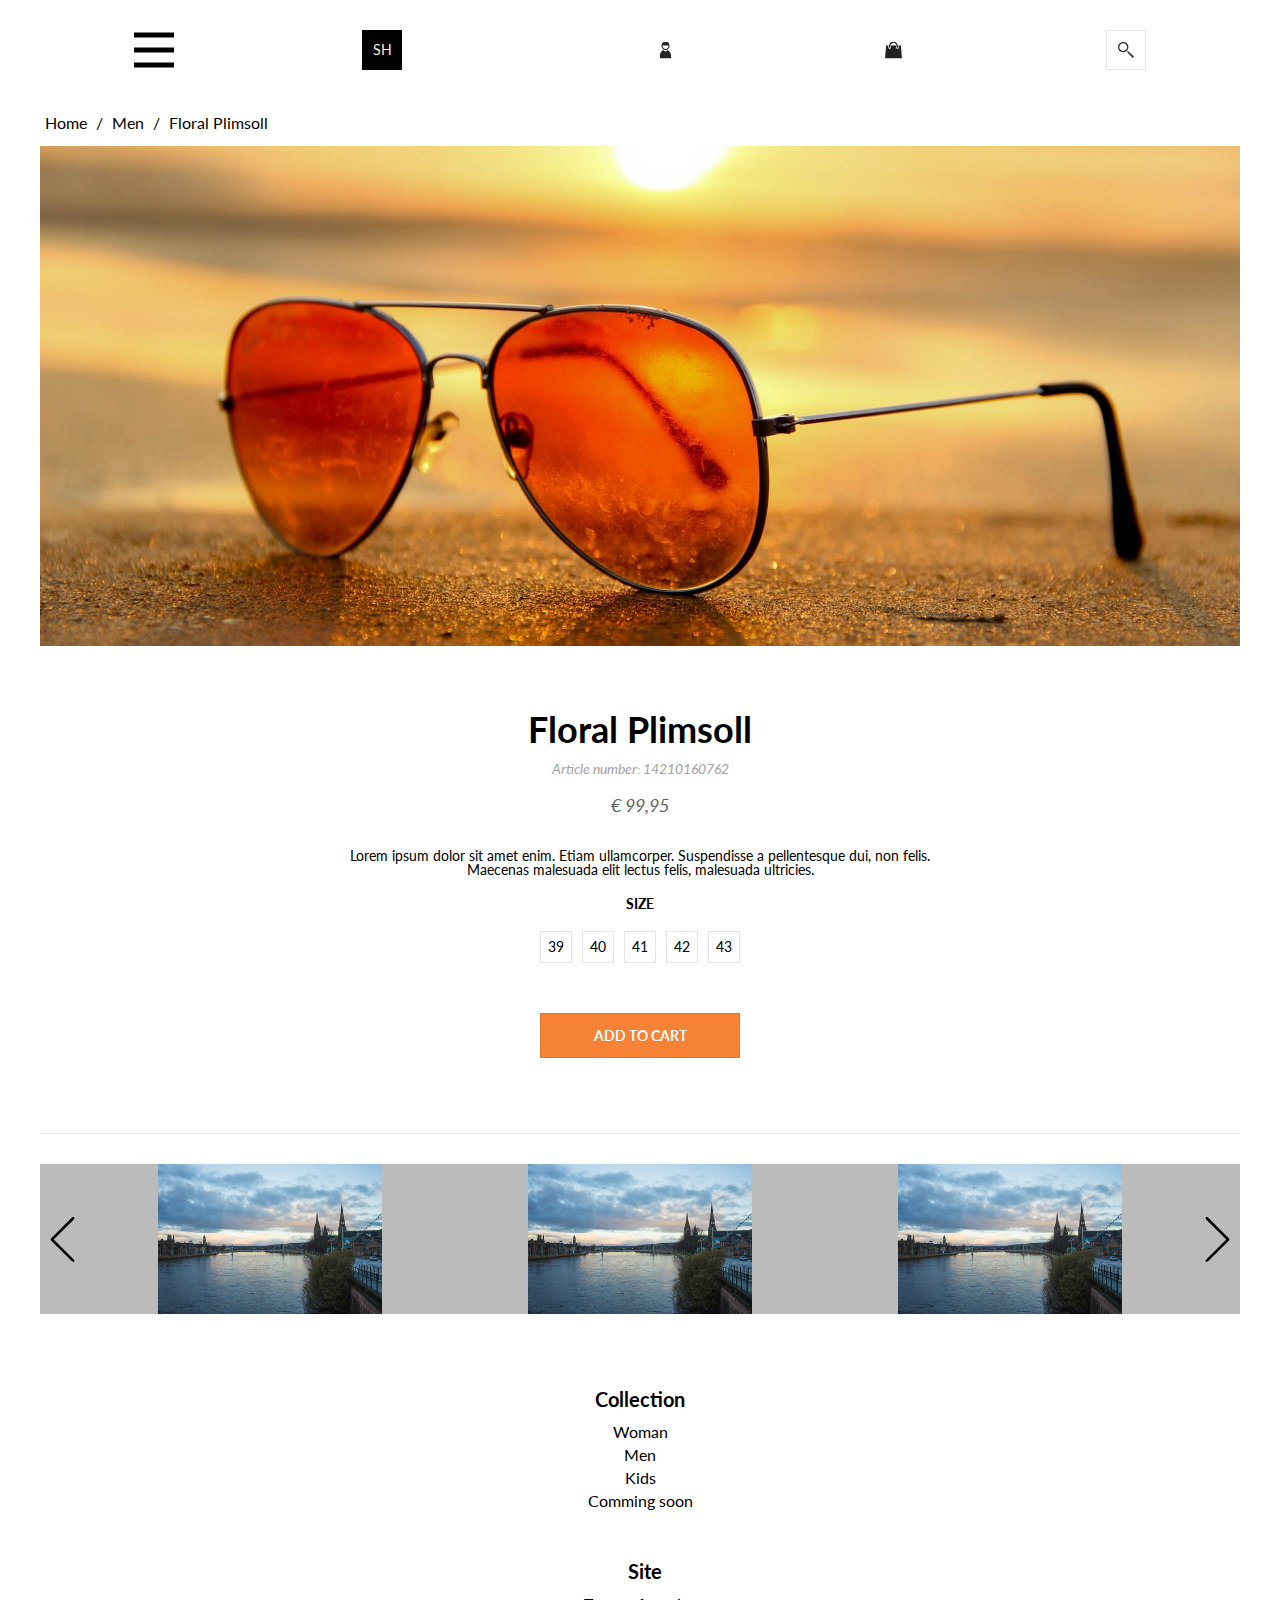
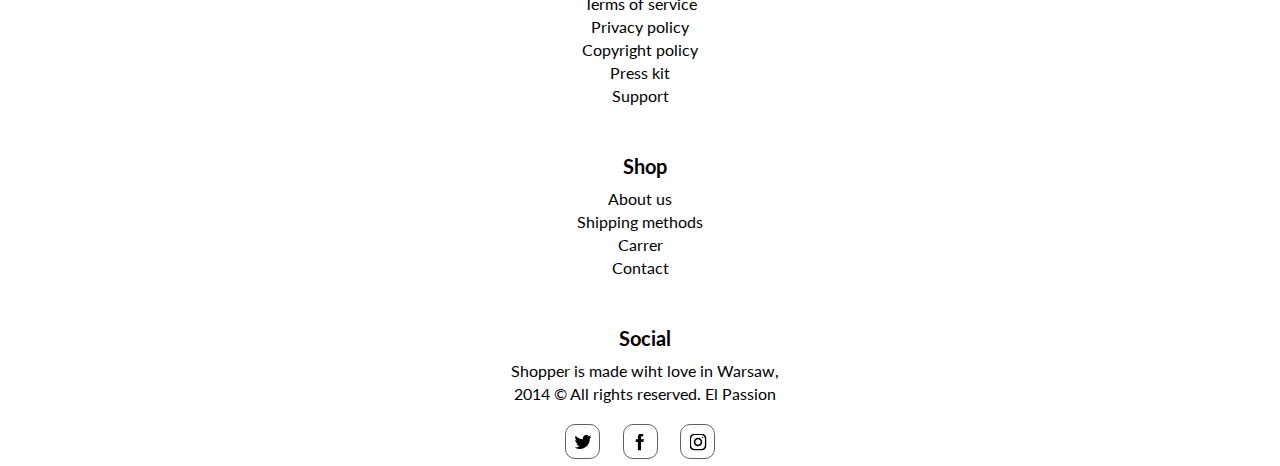
<file: 04 Details.html>
<!doctype html>
<html lang="pt">

<head>
	<meta charset="utf-8">
	<title>SH</title>
	<!--Generic meta-->
	<meta name="mobile-web-app-capable" content="yes">
	<meta name="viewport" content="width=device-width, initial-scale=1, initial-scale = 1.0, shrink-to-fit=no">
	<meta name="author" content="" />
	<meta name="description" content="" />
	<meta name="keywords" content="" />
	<meta name="robots" content="">
	<!--extra meta-->
	<meta name="google" content="notranslate" />
	<!--fb meta-->
	<meta property="og:title" content="" />
	<meta property="og:url" content="" />
	<meta property="og:description" content="" />
	<meta property="og:site_name" content="" />
	<meta property="og:image" content="" />
	<meta property="og:locale" content="pt_PT" />
	<meta property="og:type" content="website" />
	<!--twitter meta-->
	<meta name="twitter:card" content="">
	<meta name="twitter:url" content="">
	<meta name="twitter:title" content="">
	<meta namgulpe="twitter:description" content="">
	<meta name="twitter:image" content="">
	<!--Add to home screen icon-->
	<link href="images/system/apple-touch-icon.png" rel="apple-touch-icon" />
	<link href="images/system/apple-touch-icon-76x76.png" rel="apple-touch-icon" sizes="76x76" />
	<link href="images/system/apple-touch-icon-120x120.png" rel="apple-touch-icon" sizes="120x120" />
	<link href="images/system/apple-touch-icon-152x152.png" rel="apple-touch-icon" sizes="152x152" />
	<link href="images/system/apple-touch-icon-180x180.png" rel="apple-touch-icon" sizes="180x180" />
	<!--favicon-->
	<link rel="shortcut icon" href="Favicon.png">
	<link rel="icon" type="image/ico" href="Favicon.png">
	<!--Font-->
	<link href="https://fonts.googleapis.com/css?family=Lato:400,400i,700&display=swap" rel="stylesheet">
	<!--Links-->
	<link rel="stylesheet" type="text/css" href="css/slick-theme.css">
	<link rel="stylesheet" type="text/css" href="css/slick.css">
	<link rel="stylesheet" href="css/main.css">

</head>
<!--GA-->



<body>
 <!--header-->



 <header>
        <div class="Menu"></div>
        <div class="logo">
            <a href="index.html">
                <h1>SH</h1>
            </a>
        </div>

        <nav>
            <ul>
                <li>
                    <a href="10 Under construction.html">
                        <h5>Women</h5>
                    </a>
                </li>
                <li>
                    <a href="02 Category_all.html">
                        <h5>Men</h5>
                    </a>
                </li>
                <li>
                    <a href="10 Under construction.html">
                        <h5>Kids</h5>
                    </a>
                </li>
                <li>
                    <a href="09 No product in cat.html">
                        <h5>Coming soon</h5>
                    </a>
                </li>
                <li>
                    <a href="06 AboutUs.html">
                        <h5>About</h5>
                    </a>
                </li>
            </ul>
        </nav>

        <div class="loginbtn">
            <a>
                <img src="user.svg" alt="">
                <h5 class="textnav">Login</h5>
            </a>

        </div>
        <div class="basketbtn">
            <a>
                <img src="cart.svg" alt="">
                <h5 class="textnav">Basket</h5>
            </a>

        </div>
        <div class="search">
            <input type="text" placeholder="type to search...">
            <a class="search button">
            </a>
        </div>
    </header>

    <div class="container">
        <div class="container2">
            <div class="basket">
                <div class="closeContainer"><img class="closeLogin" src="icons8-cancelar.svg" alt=""></div>
                <div class="productCartContainer">
                    <div class="productCart">
                        <img src="imgcart.jpg" alt="">
                        <h4>Watch black</h4>
                        <h4>100€</h4>
                        <button class="remove"></button>
                    </div>

                </div>
                <div class="total">
                    <h4>Subtotal:</h4>
                    <h4>0€</h4>
                    <button>Checkout</button>
                </div>
            </div>
            <div class="login">
                <div class="closeContainer"><img class="closeLogin" src="icons8-cancelar.svg" alt=""></div>
                <form action="">
                    <input type="email" placeholder="Email">
                    <input type="password" placeholder="Password">
                    <input type="submit" value="Log in">
                </form>

            </div>
        </div>
    </div>


    <div class="containerMenu">
        <div class="hamMenu">
            <div class="close"></div>
            <nav>
                <ul>
                    <li>
                        <a href="index.html">
                            <h5>Home</h5>
                        </a>
                    </li>
                    <li>
                        <a href="10 Under construction.html">
                            <h5>Women</h5>
                        </a>
                    </li>
                    <li>
                        <a href="02 Category_all.html">
                            <h5>Men</h5>
                        </a>
                    </li>
                    <li>
                        <a href="10 Under construction.html">
                            <h5>Kids</h5>
                        </a>
                    </li>
                    <li>
                        <a href="09 No product in cat.html">
                            <h5>Coming soon</h5>
                        </a>
                    </li>
                    <li>
                        <a href="06 AboutUs.html">
                            <h5>About</h5>
                        </a>
                    </li>
                </ul>
            </nav>

        </div>
        <div class="searchMenu">
            <div class="close"></div>
            <div class="menuContainer">
                <input class="searchInput" type="text" placeholder="Search">
                <button></button>
            </div>
        </div>
    </div>
<!--nav bar-->
        <section class="navbar"> 
            <a href="index.html">Home</a> / <a href="03 Category_men.html">Men</a> /  <a >Floral Plimsoll</a>

        </section>

<!--Product-->

<section class="product">
<div class="wrapper">


        <div class="productinfo">
        <div class="imgContainer"><img src="summer.jpg" alt=""></div>
        <h2>Floral Plimsoll</h2>
        <h5>Article number: 14210160762</h4>
        <h3>€ 99,95</h3>
        <p>Lorem ipsum dolor sit amet enim. Etiam ullamcorper. Suspendisse a pellentesque dui, non felis. Maecenas malesuada elit lectus felis, malesuada ultricies. </p>
        <h4>size</h4>
        <div class="sizeSelectorContainer">
                <div class="sizeSelector"> <h6>39</h6> </div>
                <div class="sizeSelector"> <h6>40</h6> </div>
                <div class="sizeSelector"> <h6>41</h6> </div>
                <div class="sizeSelector"> <h6>42</h6> </div>
                <div class="sizeSelector"> <h6>43</h6> </div>
        </div>
        <button type="submit">Add to cart</button>

</div>

</div>



</section>

		<!--slider-->
		<section class="suggestion">
			<div class="wrapper">
				<div class="prev"><img src="back.svg" alt=""></div>
				<div class="slider">
					<div class="suggesteditem"><img src="imgslider.jpg" alt=""></div>
					<div class="suggesteditem"><img src="imgslider.jpg" alt=""></div>
					<div class="suggesteditem"><img src="imgslider.jpg" alt=""></div>
					<div class="suggesteditem"><img src="imgslider.jpg" alt=""></div>
					<div class="suggesteditem"><img src="imgslider.jpg" alt=""></div>
					<div class="suggesteditem"><img src="imgslider.jpg" alt=""></div>
					<div class="suggesteditem"><img src="imgslider.jpg" alt=""></div>
					<div class="suggesteditem"><img src="imgslider.jpg" alt=""></div>
				</div>
				<div type="button" class="next"><img src="next.svg" alt=""></div>
			</div>
		</section>
		<!--footer-->
		<footer>
			<div class="first">
				<ul>
					<li>Collection</li>
					<li><a href="10 Under construction.html">Woman</a></li>
					<li><a href="10 Under construction.html">Men</a></li>
					<li><a href="10 Under construction.html">Kids</a></li>
					<li><a href="10 Under construction.html">Comming soon</a></li>
				</ul>
			</div>

			<div class="middle">
				<ul>
					<li>Site</li>
					<li><a href="10 Under construction.html">Terms of service</a></li>
					<li><a href="10 Under construction.html">Privacy policy</a></li>
					<li><a href="10 Under construction.html">Copyright policy</a></li>
					<li><a href="10 Under construction.html">Press kit</a></li>
					<li><a href="10 Under construction.html">Support</a></li>
				</ul>
			</div>

			<div class="middle">
				<ul>
					<li>shop</li>
					<li><a href="10 Under construction.html">About us</a></li>
					<li><a href="10 Under construction.html">Shipping methods</a></li>
					<li><a href="10 Under construction.html">Carrer</a></li>
					<li><a href="07 ContactUs.html">Contact</a></li>
				</ul>
			</div>



			<div class="last">
				<h4>Social</h4>
				<p>Shopper is made wiht love in Warsaw,</p>
				<p>2014 &copy All rights reserved. El Passion</p>
				<div>
					<a class="twitter" href="10 Under construction.html">
						<img src="twitter.svg" alt="">
					</a>
					<a class="facebook" href="10 Under construction.html">
						<img src="facebook.svg" alt="">
					</a>
					<a class="instagram" href="10 Under construction.html">
						<img src="instagram.svg" alt="">
					</a>
				</div>
			</div>
		</footer>
        <script src="https://ajax.googleapis.com/ajax/libs/jquery/3.4.1/jquery.min.js"></script>
        <script src="JS/slick.min.js"></script>
        <script src="JS/main.js"></script>

    </body>
    
    </html>
</file>
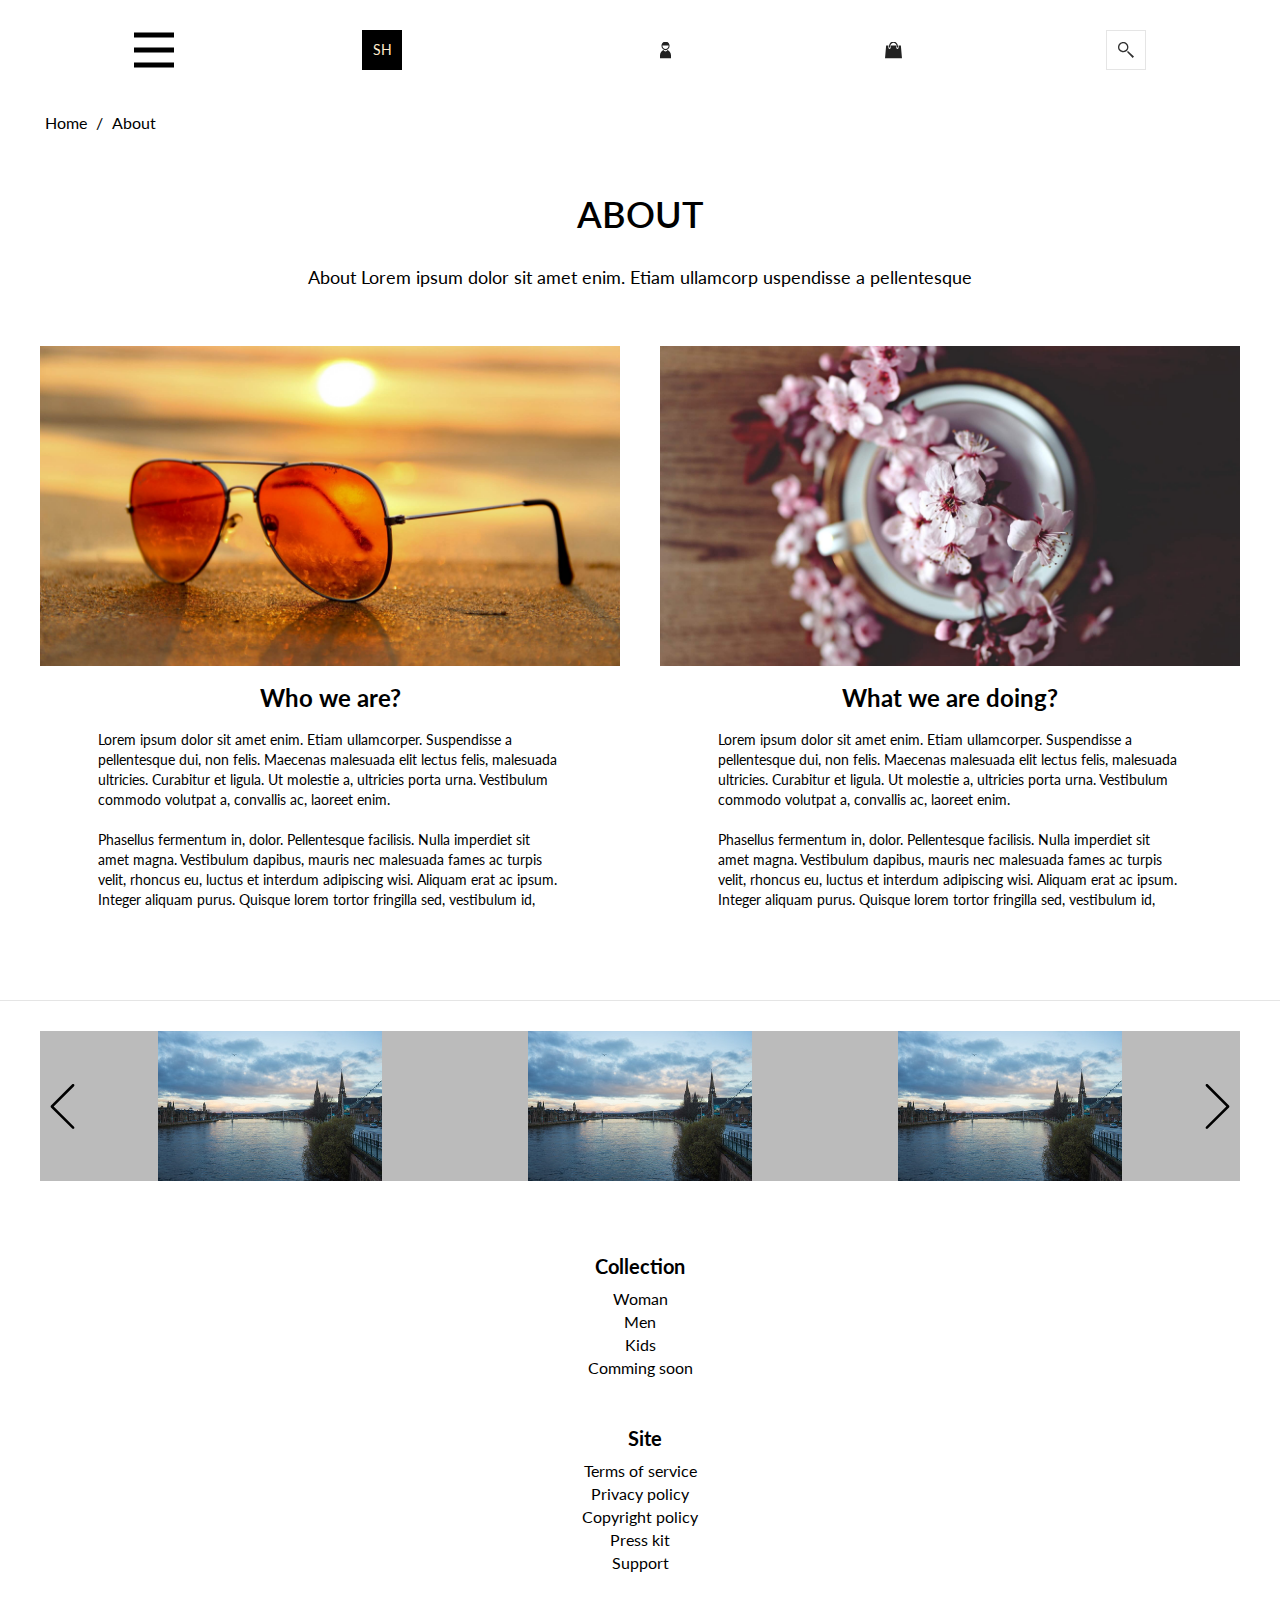
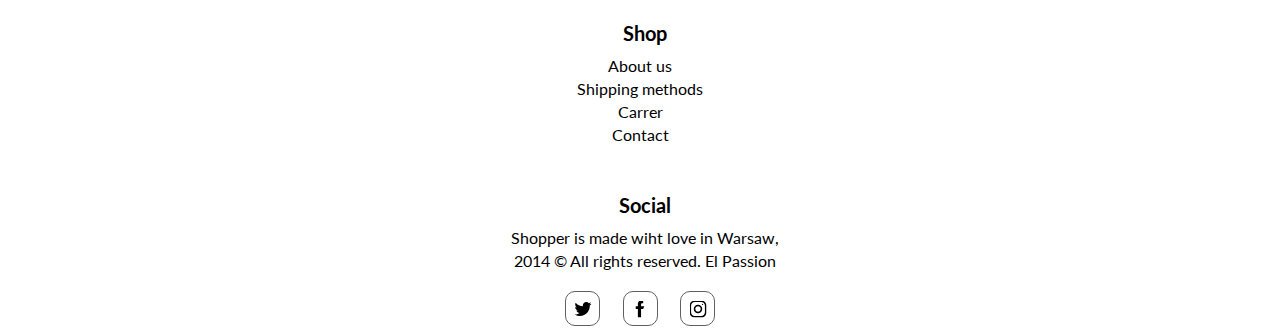
<file: 06 AboutUs.html>
<!doctype html>
<html lang="pt">

<head>
        <meta charset="utf-8">
        <title>SH</title>
        <!--Generic meta-->
        <meta name="mobile-web-app-capable" content="yes">
        <meta name="viewport" content="width=device-width, initial-scale=1, initial-scale = 1.0, shrink-to-fit=no">
        <meta name="author" content="" />
        <meta name="description" content="" />
        <meta name="keywords" content="" />
        <meta name="robots" content="">
        <!--extra meta-->
        <meta name="google" content="notranslate" />
        <!--fb meta-->
        <meta property="og:title" content="" />
        <meta property="og:url" content="" />
        <meta property="og:description" content="" />
        <meta property="og:site_name" content="" />
        <meta property="og:image" content="" />
        <meta property="og:locale" content="pt_PT" />
        <meta property="og:type" content="website" />
        <!--twitter meta-->
        <meta name="twitter:card" content="">
        <meta name="twitter:url" content="">
        <meta name="twitter:title" content="">
        <meta namgulpe="twitter:description" content="">
        <meta name="twitter:image" content="">
        <!--Add to home screen icon-->
        <link href="images/system/apple-touch-icon.png" rel="apple-touch-icon" />
        <link href="images/system/apple-touch-icon-76x76.png" rel="apple-touch-icon" sizes="76x76" />
        <link href="images/system/apple-touch-icon-120x120.png" rel="apple-touch-icon" sizes="120x120" />
        <link href="images/system/apple-touch-icon-152x152.png" rel="apple-touch-icon" sizes="152x152" />
        <link href="images/system/apple-touch-icon-180x180.png" rel="apple-touch-icon" sizes="180x180" />
        <!--favicon-->
        <link rel="shortcut icon" href="Favicon.png">
        <link rel="icon" type="image/ico" href="Favicon.png">
        <!--Font-->
        <link href="https://fonts.googleapis.com/css?family=Lato:400,400i,700&display=swap" rel="stylesheet">
        <!--Links-->
        <link rel="stylesheet" type="text/css" href="css/slick-theme.css">
	<link rel="stylesheet" type="text/css" href="css/slick.css">
	<link rel="stylesheet" href="css/main.css">
</head>
<!--GA-->


<body>
  <!--header-->



  <header>
        <div class="Menu"></div>
        <div class="logo">
            <a href="index.html">
                <h1>SH</h1>
            </a>
        </div>

        <nav>
            <ul>
                <li>
                    <a href="10 Under construction.html">
                        <h5>Women</h5>
                    </a>
                </li>
                <li>
                    <a href="02 Category_all.html">
                        <h5>Men</h5>
                    </a>
                </li>
                <li>
                    <a href="10 Under construction.html">
                        <h5>Kids</h5>
                    </a>
                </li>
                <li>
                    <a href="09 No product in cat.html">
                        <h5>Coming soon</h5>
                    </a>
                </li>
                <li>
                    <a href="06 AboutUs.html">
                        <h5>About</h5>
                    </a>
                </li>
            </ul>
        </nav>

        <div class="loginbtn">
            <a>
                <img src="user.svg" alt="">
                <h5 class="textnav">Login</h5>
            </a>

        </div>
        <div class="basketbtn">
            <a>
                <img src="cart.svg" alt="">
                <h5 class="textnav">Basket</h5>
            </a>

        </div>
        <div class="search">
            <input type="text" placeholder="type to search...">
            <a class="search button">
            </a>
        </div>
    </header>

    <div class="container">
        <div class="container2">
            <div class="basket">
                <div class="closeContainer"><img class="closeLogin" src="icons8-cancelar.svg" alt=""></div>
                <div class="productCartContainer">
                    <div class="productCart">
                        <img src="imgcart.jpg" alt="">
                        <h4>Watch black</h4>
                        <h4>100€</h4>
                        <button class="remove"></button>
                    </div>

                </div>
                <div class="total">
                    <h4>Subtotal:</h4>
                    <h4>0€</h4>
                    <button>Checkout</button>
                </div>
            </div>
            <div class="login">
                <div class="closeContainer"><img class="closeLogin" src="icons8-cancelar.svg" alt=""></div>
                <form action="">
                    <input type="email" placeholder="Email">
                    <input type="password" placeholder="Password">
                    <input type="submit" value="Log in">
                </form>

            </div>
        </div>
    </div>


    <div class="containerMenu">
        <div class="hamMenu">
            <div class="close"></div>
            <nav>
                <ul>
                    <li>
                        <a href="index.html">
                            <h5>Home</h5>
                        </a>
                    </li>
                    <li>
                        <a href="10 Under construction.html">
                            <h5>Women</h5>
                        </a>
                    </li>
                    <li>
                        <a href="02 Category_all.html">
                            <h5>Men</h5>
                        </a>
                    </li>
                    <li>
                        <a href="10 Under construction.html">
                            <h5>Kids</h5>
                        </a>
                    </li>
                    <li>
                        <a href="09 No product in cat.html">
                            <h5>Coming soon</h5>
                        </a>
                    </li>
                    <li>
                        <a href="06 AboutUs.html">
                            <h5>About</h5>
                        </a>
                    </li>
                </ul>
            </nav>

        </div>
        <div class="searchMenu">
            <div class="close"></div>
            <div class="menuContainer">
                <input class="searchInput" type="text" placeholder="Search">
                <button></button>
            </div>
        </div>
    </div>
        <!--nav bar-->
        <section class="navbar">
                <a href="index.html">Home</a> / <a>About</a>

        </section>
        <!--hero2-->

        <section class="hero2">
                <div class="wrapper">
                        <h1>About</h1>
                        <p>About Lorem ipsum dolor sit amet enim. Etiam ullamcorp uspendisse a pellentesque</p>
                </div>
        </section>

        <!--articles-->
        <section class="about">
                <div class="wrapper">
                        <article>
                                <div class="imgContainer"><img src="summer.jpg" alt=""></div>
                                <h4>Who we are?</h4>
                                <p>Lorem ipsum dolor sit amet enim. Etiam ullamcorper. Suspendisse a pellentesque dui,
                                        non felis. Maecenas malesuada elit lectus felis, malesuada ultricies. Curabitur
                                        et ligula. Ut molestie a, ultricies porta urna. Vestibulum commodo volutpat a,
                                        convallis ac, laoreet enim. </p>

                                <p>Phasellus fermentum in, dolor. Pellentesque facilisis. Nulla imperdiet sit amet
                                        magna. Vestibulum dapibus, mauris nec malesuada fames ac turpis velit, rhoncus
                                        eu, luctus et interdum adipiscing wisi. Aliquam erat ac ipsum. Integer aliquam
                                        purus. Quisque lorem tortor fringilla sed, vestibulum id, </p>

                        </article>
                        <article>
                                <div class="imgContainer"><img src="spring.jpg" alt=""></div>
                                <h4>What we are doing?</h4>
                                <p>Lorem ipsum dolor sit amet enim. Etiam ullamcorper. Suspendisse a pellentesque dui,
                                        non felis. Maecenas malesuada elit lectus felis, malesuada ultricies. Curabitur
                                        et ligula. Ut molestie a, ultricies porta urna. Vestibulum commodo volutpat a,
                                        convallis ac, laoreet enim. </p>

                                <p>Phasellus fermentum in, dolor. Pellentesque facilisis. Nulla imperdiet sit amet
                                        magna. Vestibulum dapibus, mauris nec malesuada fames ac turpis velit, rhoncus
                                        eu, luctus et interdum adipiscing wisi. Aliquam erat ac ipsum. Integer aliquam
                                        purus. Quisque lorem tortor fringilla sed, vestibulum id, </p>

                        </article>
                </div>
        </section>
        <!--slider-->
        <section class="suggestion">
                <div class="wrapper">
                        <div class="prev"><img src="back.svg" alt=""></div>
                        <div class="slider">
                                <div class="suggesteditem"><img src="imgslider.jpg" alt=""></div>
                                <div class="suggesteditem"><img src="imgslider.jpg" alt=""></div>
                                <div class="suggesteditem"><img src="imgslider.jpg" alt=""></div>
                                <div class="suggesteditem"><img src="imgslider.jpg" alt=""></div>
                                <div class="suggesteditem"><img src="imgslider.jpg" alt=""></div>
                                <div class="suggesteditem"><img src="imgslider.jpg" alt=""></div>
                                <div class="suggesteditem"><img src="imgslider.jpg" alt=""></div>
                                <div class="suggesteditem"><img src="imgslider.jpg" alt=""></div>
                        </div>
                        <div type="button" class="next"><img src="next.svg" alt=""></div>
                </div>
        </section>

        <!--footer-->
        <footer>
                <div class="first">
                        <ul>
                                <li>Collection</li>
                                <li><a href="10 Under construction.html">Woman</a></li>
                                <li><a href="10 Under construction.html">Men</a></li>
                                <li><a href="10 Under construction.html">Kids</a></li>
                                <li><a href="10 Under construction.html">Comming soon</a></li>
                        </ul>
                </div>

                <div class="middle">
                        <ul>
                                <li>Site</li>
                                <li><a href="10 Under construction.html">Terms of service</a></li>
                                <li><a href="10 Under construction.html">Privacy policy</a></li>
                                <li><a href="10 Under construction.html">Copyright policy</a></li>
                                <li><a href="10 Under construction.html">Press kit</a></li>
                                <li><a href="10 Under construction.html">Support</a></li>
                        </ul>
                </div>

                <div class="middle">
                        <ul>
                                <li>shop</li>
                                <li><a href="10 Under construction.html">About us</a></li>
                                <li><a href="10 Under construction.html">Shipping methods</a></li>
                                <li><a href="10 Under construction.html">Carrer</a></li>
                                <li><a href="07 ContactUs.html">Contact</a></li>
                        </ul>
                </div>



                <div class="last">
                        <h4>Social</h4>
                        <p>Shopper is made wiht love in Warsaw,</p>
                        <p>2014 &copy All rights reserved. El Passion</p>
                        <div>
                                <a class="twitter" href="10 Under construction.html">
                                        <img src="twitter.svg" alt="">
                                </a>
                                <a class="facebook" href="10 Under construction.html">
                                        <img src="facebook.svg" alt="">
                                </a>
                                <a class="instagram" href="10 Under construction.html">
                                        <img src="instagram.svg" alt="">
                                </a>
                        </div>
                </div>
        </footer>
        <script src="https://ajax.googleapis.com/ajax/libs/jquery/3.4.1/jquery.min.js"></script>
        <script src="JS/slick.min.js"></script>
        <script src="JS/main.js"></script>
</body>

</html>
</file>
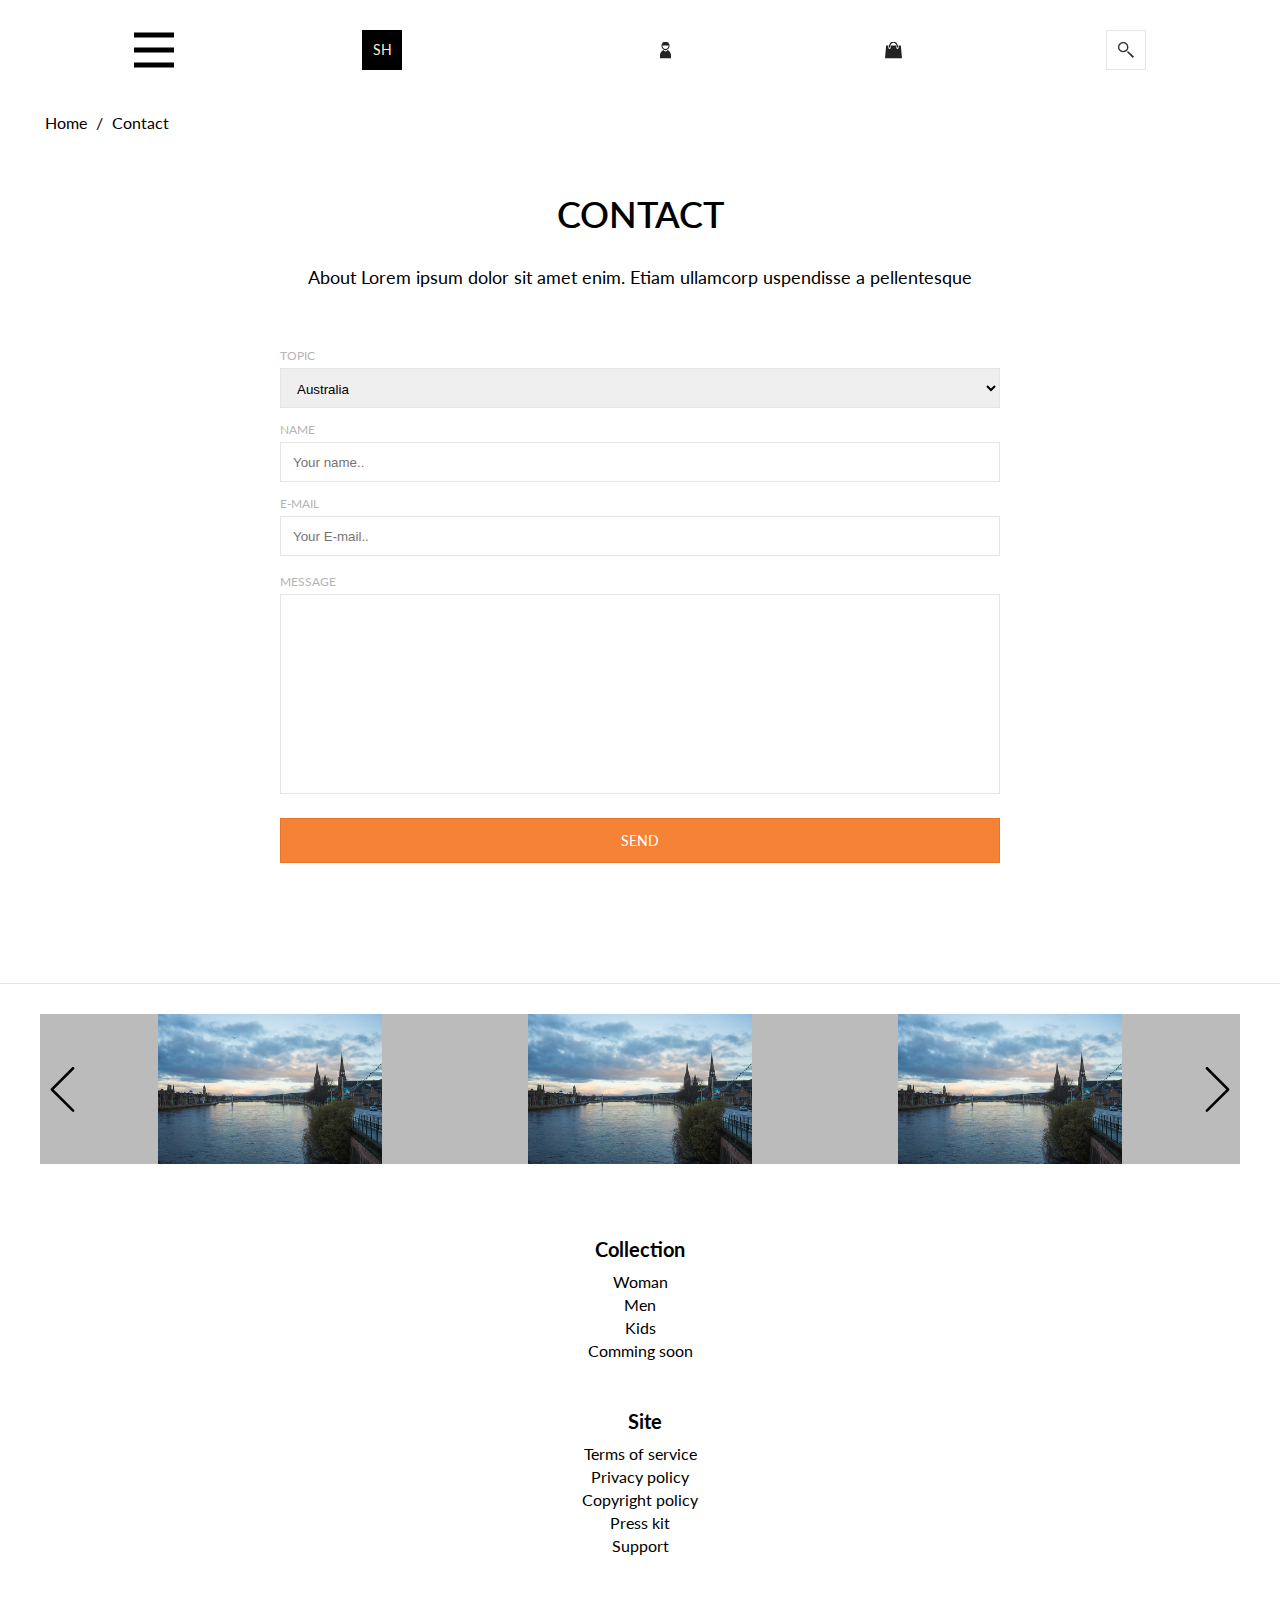
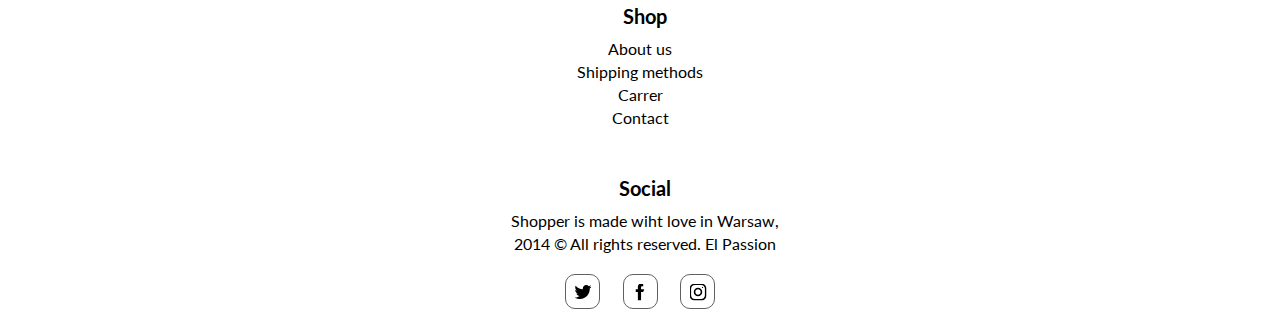
<file: 07 ContactUs.html>
<!doctype html>
<html lang="pt">

<head>
        <meta charset="utf-8">
        <title>SH</title>
        <!--Generic meta-->
        <meta name="mobile-web-app-capable" content="yes">
        <meta name="viewport" content="width=device-width, initial-scale=1, initial-scale = 1.0, shrink-to-fit=no">
        <meta name="author" content="" />
        <meta name="description" content="" />
        <meta name="keywords" content="" />
        <meta name="robots" content="">
        <!--extra meta-->
        <meta name="google" content="notranslate" />
        <!--fb meta-->
        <meta property="og:title" content="" />
        <meta property="og:url" content="" />
        <meta property="og:description" content="" />
        <meta property="og:site_name" content="" />
        <meta property="og:image" content="" />
        <meta property="og:locale" content="pt_PT" />
        <meta property="og:type" content="website" />
        <!--twitter meta-->
        <meta name="twitter:card" content="">
        <meta name="twitter:url" content="">
        <meta name="twitter:title" content="">
        <meta namgulpe="twitter:description" content="">
        <meta name="twitter:image" content="">
        <!--Add to home screen icon-->
        <link href="images/system/apple-touch-icon.png" rel="apple-touch-icon" />
        <link href="images/system/apple-touch-icon-76x76.png" rel="apple-touch-icon" sizes="76x76" />
        <link href="images/system/apple-touch-icon-120x120.png" rel="apple-touch-icon" sizes="120x120" />
        <link href="images/system/apple-touch-icon-152x152.png" rel="apple-touch-icon" sizes="152x152" />
        <link href="images/system/apple-touch-icon-180x180.png" rel="apple-touch-icon" sizes="180x180" />
        <!--favicon-->
        <link rel="shortcut icon" href="Favicon.png">
        <link rel="icon" type="image/ico" href="Favicon.png">
        <!--Font-->
        <link href="https://fonts.googleapis.com/css?family=Lato:400,400i,700&display=swap" rel="stylesheet">
        <!--Links-->
        <link rel="stylesheet" type="text/css" href="css/slick-theme.css">
	<link rel="stylesheet" type="text/css" href="css/slick.css">
	<link rel="stylesheet" href="css/main.css">
</head>
<!--GA-->



<body>
  <!--header-->



  <header>
        <div class="Menu"></div>
        <div class="logo">
            <a href="index.html">
                <h1>SH</h1>
            </a>
        </div>

        <nav>
            <ul>
                <li>
                    <a href="10 Under construction.html">
                        <h5>Women</h5>
                    </a>
                </li>
                <li>
                    <a href="02 Category_all.html">
                        <h5>Men</h5>
                    </a>
                </li>
                <li>
                    <a href="10 Under construction.html">
                        <h5>Kids</h5>
                    </a>
                </li>
                <li>
                    <a href="09 No product in cat.html">
                        <h5>Coming soon</h5>
                    </a>
                </li>
                <li>
                    <a href="06 AboutUs.html">
                        <h5>About</h5>
                    </a>
                </li>
            </ul>
        </nav>

        <div class="loginbtn">
            <a>
                <img src="user.svg" alt="">
                <h5 class="textnav">Login</h5>
            </a>

        </div>
        <div class="basketbtn">
            <a>
                <img src="cart.svg" alt="">
                <h5 class="textnav">Basket</h5>
            </a>

        </div>
        <div class="search">
            <input type="text" placeholder="type to search...">
            <a class="search button">
            </a>
        </div>
    </header>

    <div class="container">
        <div class="container2">
            <div class="basket">
                <div class="closeContainer"><img class="closeLogin" src="icons8-cancelar.svg" alt=""></div>
                <div class="productCartContainer">
                    <div class="productCart">
                        <img src="imgcart.jpg" alt="">
                        <h4>Watch black</h4>
                        <h4>100€</h4>
                        <button class="remove"></button>
                    </div>

                </div>
                <div class="total">
                    <h4>Subtotal:</h4>
                    <h4>0€</h4>
                    <button>Checkout</button>
                </div>
            </div>
            <div class="login">
                <div class="closeContainer"><img class="closeLogin" src="icons8-cancelar.svg" alt=""></div>
                <form action="">
                    <input type="email" placeholder="Email">
                    <input type="password" placeholder="Password">
                    <input type="submit" value="Log in">
                </form>

            </div>
        </div>
    </div>


    <div class="containerMenu">
        <div class="hamMenu">
            <div class="close"></div>
            <nav>
                <ul>
                    <li>
                        <a href="index.html">
                            <h5>Home</h5>
                        </a>
                    </li>
                    <li>
                        <a href="10 Under construction.html">
                            <h5>Women</h5>
                        </a>
                    </li>
                    <li>
                        <a href="02 Category_all.html">
                            <h5>Men</h5>
                        </a>
                    </li>
                    <li>
                        <a href="10 Under construction.html">
                            <h5>Kids</h5>
                        </a>
                    </li>
                    <li>
                        <a href="09 No product in cat.html">
                            <h5>Coming soon</h5>
                        </a>
                    </li>
                    <li>
                        <a href="06 AboutUs.html">
                            <h5>About</h5>
                        </a>
                    </li>
                </ul>
            </nav>

        </div>
        <div class="searchMenu">
            <div class="close"></div>
            <div class="menuContainer">
                <input class="searchInput" type="text" placeholder="Search">
                <button></button>
            </div>
        </div>
    </div>
        <!--nav bar-->
        <section class="navbar">
                <a href="index.html">Home</a> / <a>Contact</a>

        </section>
        <!--hero2-->

        <section class="hero2">
                <div class="wrapper">
                        <h1>Contact</h1>
                        <p>About Lorem ipsum dolor sit amet enim. Etiam ullamcorp uspendisse a pellentesque</p>
                </div>

        </section>

        <!--form-->
        <section class="form2">
                <div class="wrapper">
                        <div class="warning">Please fill out the required fields</div>
                        <div class="warning2">Please enter a valid e-mail</div>
                        <form action="">
                                <label for="topic">TOPIC</label>
                                <select class="topic" name="topic">
                                        <option value="lorem">Australia</option>
                                        <option value="ipsum">Canada</option>
                                        <option value="loremipsum">USA</option>
                                </select>
                                <div class="namemail">
                                        <div class="name">
                                                <label for="name"> NAME</label>
                                                <input type="text" id="name" name="name" placeholder="Your name.."
                                                        required>
                                        </div>
                                        <div class="email">
                                                <label for="email">E-MAIL</label>
                                                <input type="email" id="email" name="email" placeholder="Your E-mail.."
                                                        required>

                                        </div>
                                </div>


                                <label for="message">MESSAGE</label>
                                <textarea class="textarea" id="message"></textarea>

                                <input type="submit" value="SEND">
                        </form>
                </div>
        </section>
        <!--slider-->
        <section class="suggestion">
                <div class="wrapper">
                        <div class="prev"><img src="back.svg" alt=""></div>
                        <div class="slider">
                                <div class="suggesteditem"><img src="imgslider.jpg" alt=""></div>
                                <div class="suggesteditem"><img src="imgslider.jpg" alt=""></div>
                                <div class="suggesteditem"><img src="imgslider.jpg" alt=""></div>
                                <div class="suggesteditem"><img src="imgslider.jpg" alt=""></div>
                                <div class="suggesteditem"><img src="imgslider.jpg" alt=""></div>
                                <div class="suggesteditem"><img src="imgslider.jpg" alt=""></div>
                                <div class="suggesteditem"><img src="imgslider.jpg" alt=""></div>
                                <div class="suggesteditem"><img src="imgslider.jpg" alt=""></div>
                        </div>
                        <div type="button" class="next"><img src="next.svg" alt=""></div>
                </div>
        </section>

        <!--footer-->
        <footer>
                <div class="first">
                        <ul>
                                <li>Collection</li>
                                <li><a href="10 Under construction.html">Woman</a></li>
                                <li><a href="10 Under construction.html">Men</a></li>
                                <li><a href="10 Under construction.html">Kids</a></li>
                                <li><a href="10 Under construction.html">Comming soon</a></li>
                        </ul>
                </div>

                <div class="middle">
                        <ul>
                                <li>Site</li>
                                <li><a href="10 Under construction.html">Terms of service</a></li>
                                <li><a href="10 Under construction.html">Privacy policy</a></li>
                                <li><a href="10 Under construction.html">Copyright policy</a></li>
                                <li><a href="10 Under construction.html">Press kit</a></li>
                                <li><a href="10 Under construction.html">Support</a></li>
                        </ul>
                </div>

                <div class="middle">
                        <ul>
                                <li>shop</li>
                                <li><a href="10 Under construction.html">About us</a></li>
                                <li><a href="10 Under construction.html">Shipping methods</a></li>
                                <li><a href="10 Under construction.html">Carrer</a></li>
                                <li><a href="07 ContactUs.html">Contact</a></li>
                        </ul>
                </div>



                <div class="last">
                        <h4>Social</h4>
                        <p>Shopper is made wiht love in Warsaw,</p>
                        <p>2014 &copy All rights reserved. El Passion</p>
                        <div>
                                <a class="twitter" href="10 Under construction.html">
                                        <img src="twitter.svg" alt="">
                                </a>
                                <a class="facebook" href="10 Under construction.html">
                                        <img src="facebook.svg" alt="">
                                </a>
                                <a class="instagram" href="10 Under construction.html">
                                        <img src="instagram.svg" alt="">
                                </a>
                        </div>
                </div>
        </footer>
        <script src="https://ajax.googleapis.com/ajax/libs/jquery/3.4.1/jquery.min.js"></script>
        <script src="JS/slick.min.js"></script>
        <script src="JS/main.js"></script>

</body>

</html>
</file>
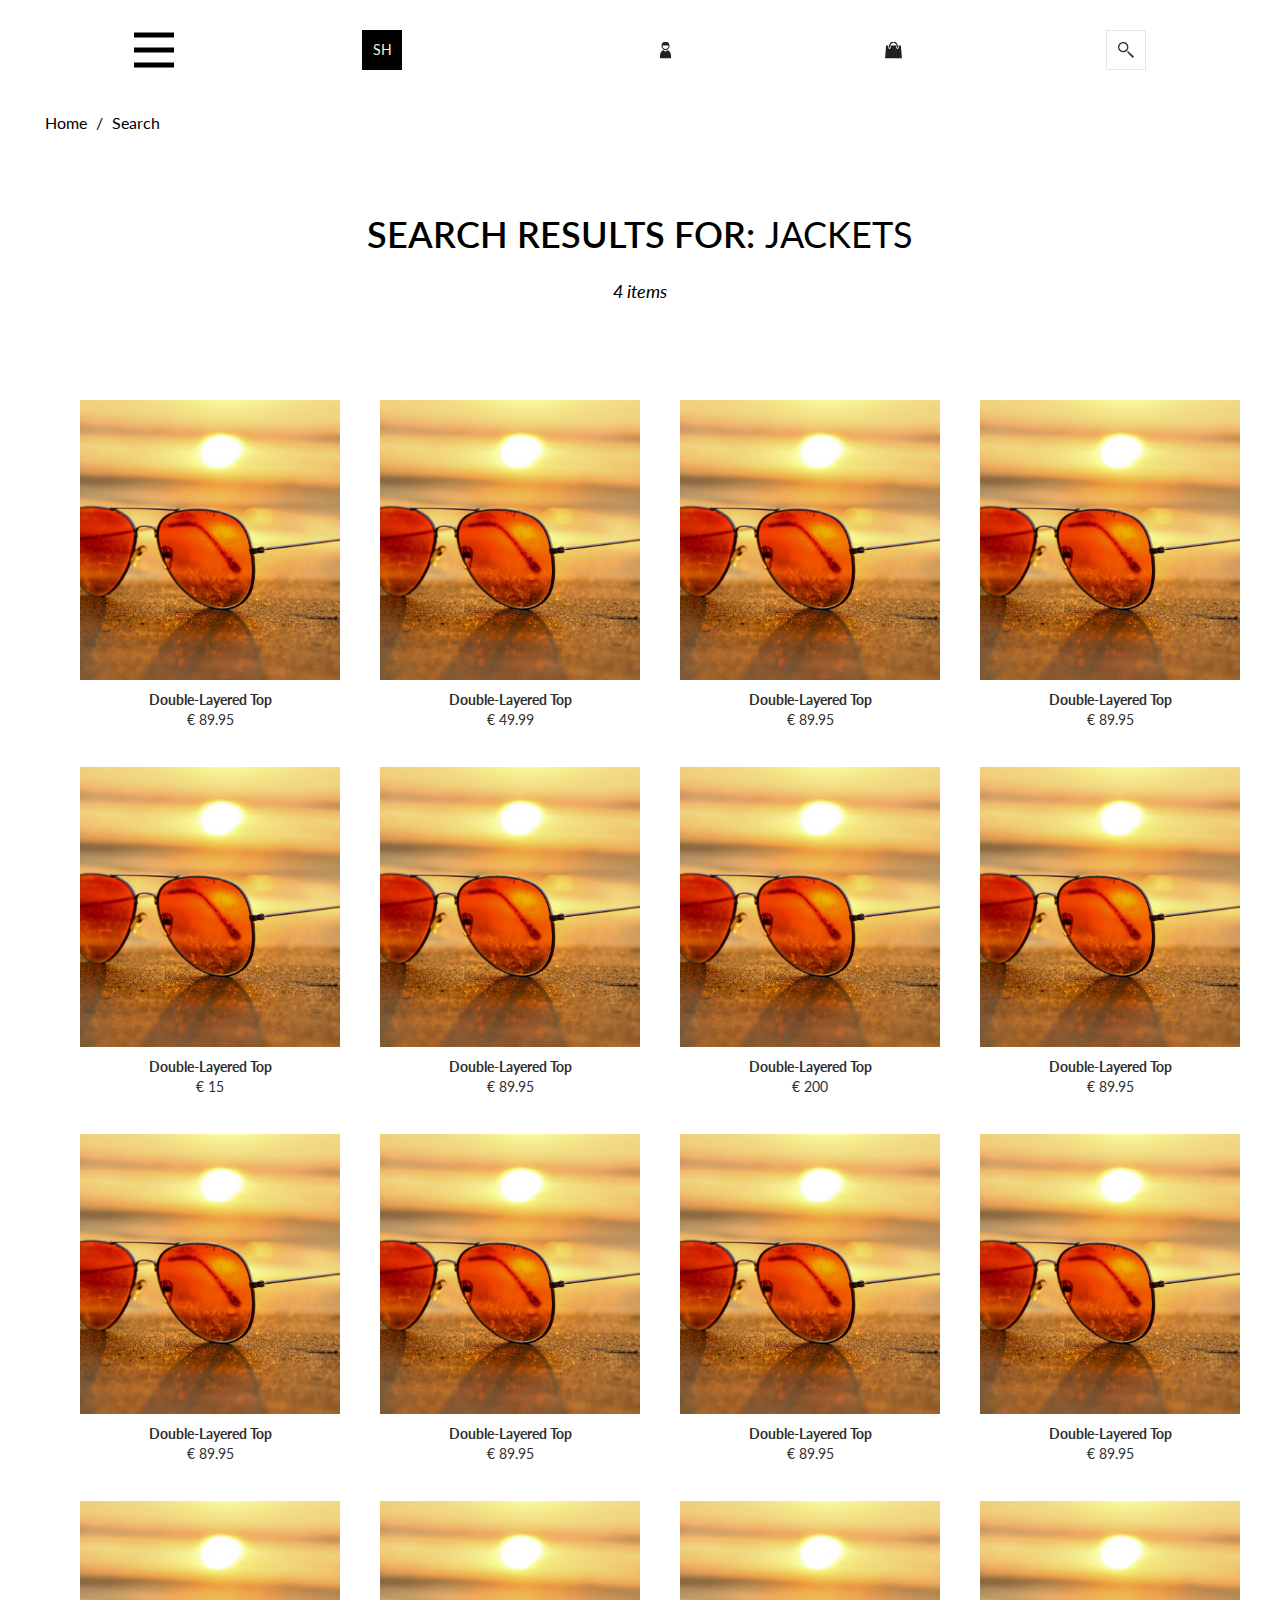
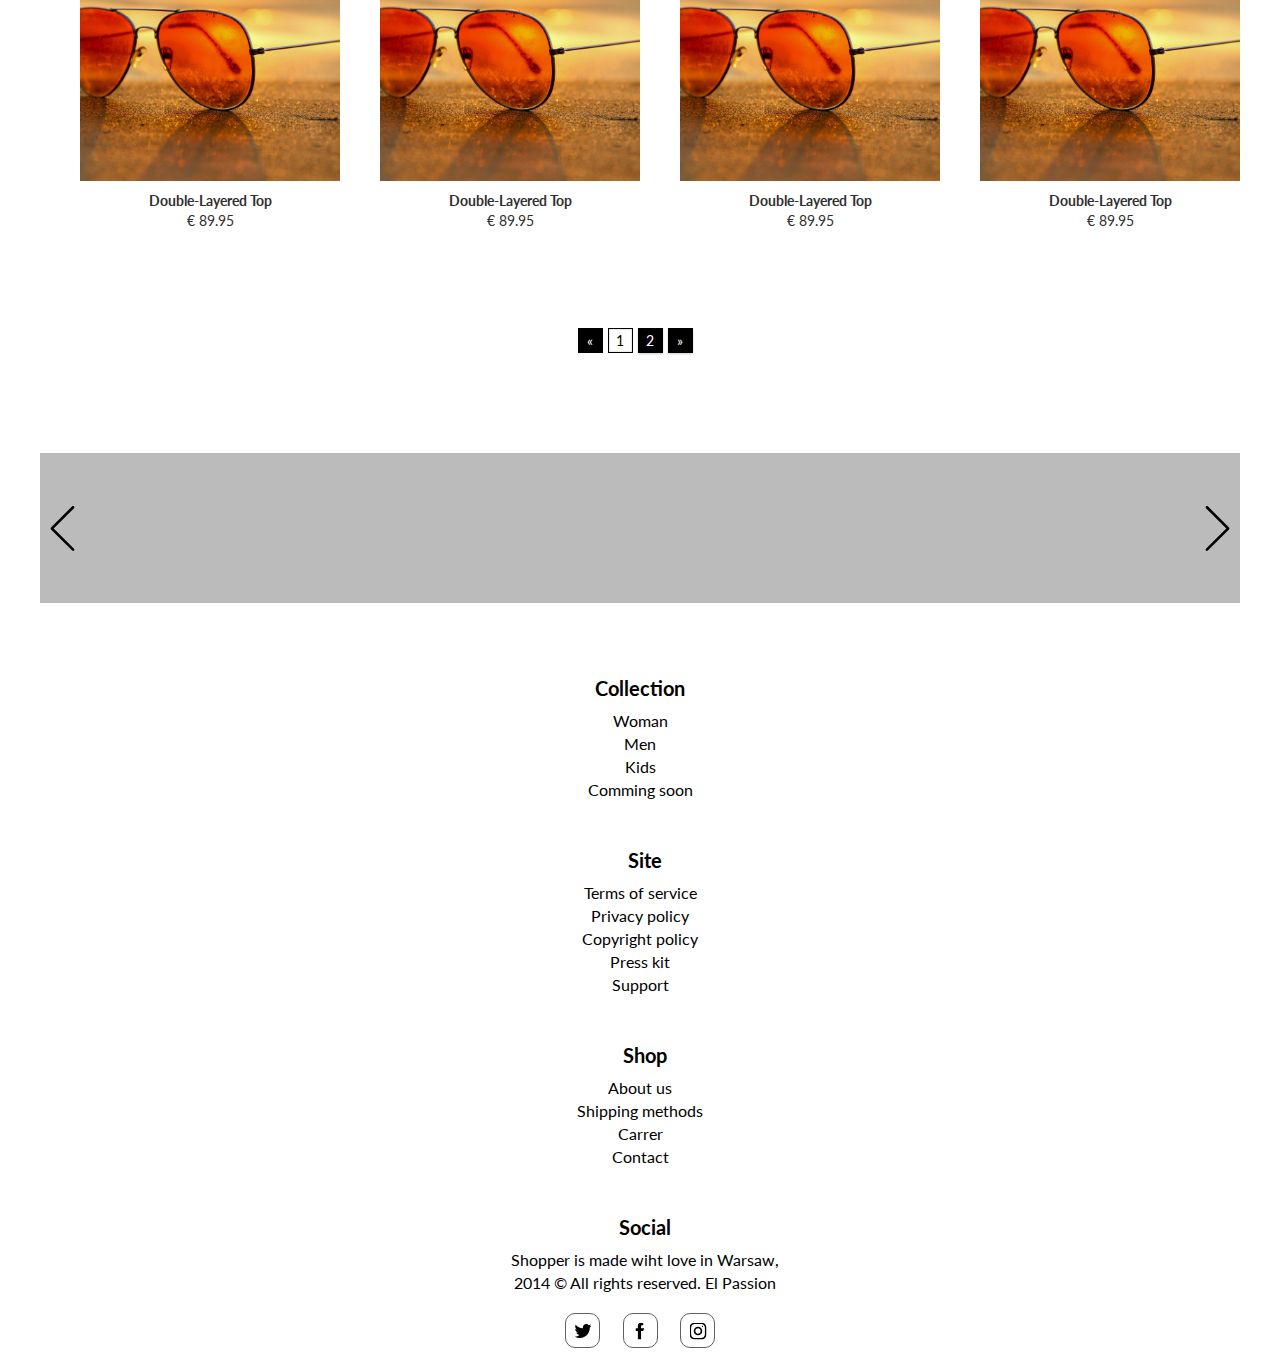
<file: 08 SearchResults.html>
<!doctype html>
<html lang="pt">

<head>
    <meta charset="utf-8">
    <title>SH</title>
    <!--Generic meta-->
    <meta name="mobile-web-app-capable" content="yes">
    <meta name="viewport" content="width=device-width, initial-scale=1, initial-scale = 1.0, shrink-to-fit=no">
    <meta name="author" content="" />
    <meta name="description" content="" />
    <meta name="keywords" content="" />
    <meta name="robots" content="">
    <!--extra meta-->
    <meta name="google" content="notranslate" />
    <!--fb meta-->
    <meta property="og:title" content="" />
    <meta property="og:url" content="" />
    <meta property="og:description" content="" />
    <meta property="og:site_name" content="" />
    <meta property="og:image" content="" />
    <meta property="og:locale" content="pt_PT" />
    <meta property="og:type" content="website" />
    <!--twitter meta-->
    <meta name="twitter:card" content="">
    <meta name="twitter:url" content="">
    <meta name="twitter:title" content="">
    <meta namgulpe="twitter:description" content="">
    <meta name="twitter:image" content="">
    <!--Add to home screen icon-->
    <link href="images/system/apple-touch-icon.png" rel="apple-touch-icon" />
    <link href="images/system/apple-touch-icon-76x76.png" rel="apple-touch-icon" sizes="76x76" />
    <link href="images/system/apple-touch-icon-120x120.png" rel="apple-touch-icon" sizes="120x120" />
    <link href="images/system/apple-touch-icon-152x152.png" rel="apple-touch-icon" sizes="152x152" />
    <link href="images/system/apple-touch-icon-180x180.png" rel="apple-touch-icon" sizes="180x180" />
    <!--favicon-->
	<link rel="shortcut icon" href="Favicon.png">
	<link rel="icon" type="image/ico" href="Favicon.png">
    <!--Font-->
    <link href="https://fonts.googleapis.com/css?family=Lato:400,400i,700&display=swap" rel="stylesheet">
    <!--Links-->
    <link type="text/css" rel="stylesheet" href="css/simplePagination.css">
    <link rel="stylesheet" type="text/css" href="css/slick-theme.css">
	<link rel="stylesheet" type="text/css" href="css/slick.css">
	<link rel="stylesheet" href="css/main.css">
</head>
<!--GA-->



<body>
  <!--header-->



  <header>
    <div class="Menu"></div>
    <div class="logo">
        <a href="index.html">
            <h1>SH</h1>
        </a>
    </div>

    <nav>
        <ul>
            <li>
                <a href="10 Under construction.html">
                    <h5>Women</h5>
                </a>
            </li>
            <li>
                <a href="02 Category_all.html">
                    <h5>Men</h5>
                </a>
            </li>
            <li>
                <a href="10 Under construction.html">
                    <h5>Kids</h5>
                </a>
            </li>
            <li>
                <a href="09 No product in cat.html">
                    <h5>Coming soon</h5>
                </a>
            </li>
            <li>
                <a href="06 AboutUs.html">
                    <h5>About</h5>
                </a>
            </li>
        </ul>
    </nav>

    <div class="loginbtn">
        <a>
            <img src="user.svg" alt="">
            <h5 class="textnav">Login</h5>
        </a>

    </div>
    <div class="basketbtn">
        <a>
            <img src="cart.svg" alt="">
            <h5 class="textnav">Basket</h5>
        </a>

    </div>
    <div class="search">
        <input type="text" placeholder="type to search...">
        <a class="search button">
        </a>
    </div>
</header>

<div class="container">
    <div class="container2">
        <div class="basket">
            <div class="closeContainer"><img class="closeLogin" src="icons8-cancelar.svg" alt=""></div>
            <div class="productCartContainer">
                <div class="productCart">
                    <img src="imgcart.jpg" alt="">
                    <h4>Watch black</h4>
                    <h4>100€</h4>
                    <button class="remove"></button>
                </div>

            </div>
            <div class="total">
                <h4>Subtotal:</h4>
                <h4>0€</h4>
                <button>Checkout</button>
            </div>
        </div>
        <div class="login">
            <div class="closeContainer"><img class="closeLogin" src="icons8-cancelar.svg" alt=""></div>
            <form action="">
                <input type="email" placeholder="Email">
                <input type="password" placeholder="Password">
                <input type="submit" value="Log in">
            </form>

        </div>
    </div>
</div>


<div class="containerMenu">
    <div class="hamMenu">
        <div class="close"></div>
        <nav>
            <ul>
                <li>
                    <a href="index.html">
                        <h5>Home</h5>
                    </a>
                </li>
                <li>
                    <a href="10 Under construction.html">
                        <h5>Women</h5>
                    </a>
                </li>
                <li>
                    <a href="02 Category_all.html">
                        <h5>Men</h5>
                    </a>
                </li>
                <li>
					<a href="10 Under construction.html">
						<h5>Kids</h5>
					</a>
				</li>
				<li>
					<a href="09 No product in cat.html">
						<h5>Coming soon</h5>
					</a>
				</li>
                <li>
                    <a href="06 AboutUs.html">
                        <h5>About</h5>
                    </a>
                </li>
            </ul>
        </nav>

    </div>
    <div class="searchMenu">
        <div class="close"></div>
        <div class="menuContainer">
            <input class="searchInput" type="text" placeholder="Search">
            <button></button>
        </div>
    </div>
</div>
    <!--nav bar-->
    <section class="navbar">
        <a href="index.html">Home</a> / <a>search</a>

    </section>
    <!--hero3-->

    <section class="hero4">
        <div class="wrapper">
            <div>
                <h1>Search results for:</h1>
                <h2>Jackets</h2>
            </div>
           
            <p>4 items</p>

        </div>
    </section>

    <!--options-->

    <section class="category">
        <div class="wrapper">
                <article data-price="89.95">
                    <a href="04 Details.html">
                        <div class="imgContainer"><img src="summer.jpg" alt=""></div>
                        <h4>Double-Layered Top</h4>
                        <p>€ 89.95</p>
                    </a>
                </article>
                <article data-price="49.99">
                    <a href="04 Details.html">
                        <div class="imgContainer"><img src="summer.jpg" alt=""></div>
                        <h4>Double-Layered Top</h4>
                        <p>€ 49.99</p>
                    </a>
                </article>
                <article data-price="89.95">
                    <a href="04 Details.html">
                        <div class="imgContainer"><img src="summer.jpg" alt=""></div>
                        <h4>Double-Layered Top</h4>
                        <p>€ 89.95</p>
                    </a>
                </article>
                <article data-price="89.95">
                    <a href="04 Details.html">
                        <div class="imgContainer"><img src="summer.jpg" alt=""></div>
                        <h4>Double-Layered Top</h4>
                        <p>€ 89.95</p>
                    </a>
                </article data-price="89.95">
                <article data-price="15">
                    <a href="04 Details.html">
                        <div class="imgContainer"><img src="summer.jpg" alt=""></div>
                        <h4>Double-Layered Top</h4>
                        <p>€ 15</p>
                    </a>
                </article>
                <article data-price="89.95">
                    <a href="04 Details.html">
                        <div class="imgContainer"><img src="summer.jpg" alt=""></div>
                        <h4>Double-Layered Top</h4>
                        <p>€ 89.95</p>
                    </a>
                </article>
                <article data-price="200">
                    <a href="04 Details.html">
                        <div class="imgContainer"><img src="summer.jpg" alt=""></div>
                        <h4>Double-Layered Top</h4>
                        <p>€ 200</p>
                    </a>
                </article>
                <article data-price="89.95">
                    <a href="04 Details.html">
                        <div class="imgContainer"><img src="summer.jpg" alt=""></div>
                        <h4>Double-Layered Top</h4>
                        <p>€ 89.95</p>
                    </a>
                </article>
                <article data-price="89.95">
                    <a href="04 Details.html">
                        <div class="imgContainer"><img src="summer.jpg" alt=""></div>
                        <h4>Double-Layered Top</h4>
                        <p>€ 89.95</p>
                    </a>
                </article>
                <article data-price="89.95">
                    <a href="04 Details.html">
                        <div class="imgContainer"><img src="summer.jpg" alt=""></div>
                        <h4>Double-Layered Top</h4>
                        <p>€ 89.95</p>
                    </a>
                </article>
                <article data-price="89.95">
                    <a href="04 Details.html">
                        <div class="imgContainer"><img src="summer.jpg" alt=""></div>
                        <h4>Double-Layered Top</h4>
                        <p>€ 89.95</p>
                    </a>
                </article>
                <article data-price="89.95">
                    <a href="04 Details.html">
                        <div class="imgContainer"><img src="summer.jpg" alt=""></div>
                        <h4>Double-Layered Top</h4>
                        <p>€ 89.95</p>
                    </a>
                </article>
                <article data-price="89.95">
                    <a href="04 Details.html">
                        <div class="imgContainer"><img src="summer.jpg" alt=""></div>
                        <h4>Double-Layered Top</h4>
                        <p>€ 89.95</p>
                    </a>
                </article>
                <article data-price="89.95">
                    <a href="04 Details.html">
                        <div class="imgContainer"><img src="summer.jpg" alt=""></div>
                        <h4>Double-Layered Top</h4>
                        <p>€ 89.95</p>
                    </a>
                </article>
                <article data-price="89.95">
                    <a href="04 Details.html">
                        <div class="imgContainer"><img src="summer.jpg" alt=""></div>
                        <h4>Double-Layered Top</h4>
                        <p>€ 89.95</p>
                    </a>
                </article>
                <article data-price="89.95">
                    <a href="04 Details.html">
                        <div class="imgContainer"><img src="summer.jpg" alt=""></div>
                        <h4>Double-Layered Top</h4>
                        <p>€ 89.95</p>
                    </a>
                </article>
                <article data-price="89.95">
                    <a href="04 Details.html">
                        <div class="imgContainer"><img src="summer.jpg" alt=""></div>
                        <h4>Double-Layered Top</h4>
                        <p>€ 89.95</p>
                    </a>
                </article>
                <article data-price="89.95">
                    <a href="04 Details.html">
                        <div class="imgContainer"><img src="summer.jpg" alt=""></div>
                        <h4>Double-Layered Top</h4>
                        <p>€ 89.95</p>
                    </a>
                </article>
                <article data-price="89.95">
                    <a href="04 Details.html">
                        <div class="imgContainer"><img src="summer.jpg" alt=""></div>
                        <h4>Double-Layered Top</h4>
                        <p>€ 89.95</p>
                    </a>
                </article>
                <article data-price="89.95">
                    <a href="04 Details.html">
                        <div class="imgContainer"><img src="summer.jpg" alt=""></div>
                        <h4>Double-Layered Top</h4>
                        <p>€ 89.95</p>
                    </a>
                </article>
                <article data-price="89.95">
                    <a href="04 Details.html">
                        <div class="imgContainer"><img src="summer.jpg" alt=""></div>
                        <h4>Double-Layered Top</h4>
                        <p>€ 89.95</p>
                    </a>
                </article>
                <article data-price="89.95">
                    <a href="04 Details.html">
                        <div class="imgContainer"><img src="summer.jpg" alt=""></div>
                        <h4>Double-Layered Top</h4>
                        <p>€ 89.95</p>
                    </a>
                </article>
        </div>
        <div class="pages"></div>
    </section>


	<!--slider-->
    <section class="suggestion">
        <div class="wrapper">
            <div class="prev"><img src="back.svg" alt=""></div>
            <div class="slider">
                <div class="suggesteditem"><img src="imgslider.jpg" alt=""></div>
                <div class="suggesteditem"><img src="imgslider.jpg" alt=""></div>
                <div class="suggesteditem"><img src="imgslider.jpg" alt=""></div>
                <div class="suggesteditem"><img src="imgslider.jpg" alt=""></div>
                <div class="suggesteditem"><img src="imgslider.jpg" alt=""></div>
                <div class="suggesteditem"><img src="imgslider.jpg" alt=""></div>
                <div class="suggesteditem"><img src="imgslider.jpg" alt=""></div>
                <div class="suggesteditem"><img src="imgslider.jpg" alt=""></div>
            </div>
            <div type="button" class="next"><img src="next.svg" alt=""></div>
        </div>
    </section>

  		<!--footer-->
          <footer>
			<div class="first">
				<ul>
					<li>Collection</li>
					<li><a href="10 Under construction.html">Woman</a></li>
					<li><a href="10 Under construction.html">Men</a></li>
					<li><a href="10 Under construction.html">Kids</a></li>
					<li><a href="10 Under construction.html">Comming soon</a></li>
				</ul>
			</div>

			<div class="middle">
				<ul>
					<li>Site</li>
					<li><a href="10 Under construction.html">Terms of service</a></li>
					<li><a href="10 Under construction.html">Privacy policy</a></li>
					<li><a href="10 Under construction.html">Copyright policy</a></li>
					<li><a href="10 Under construction.html">Press kit</a></li>
					<li><a href="10 Under construction.html">Support</a></li>
				</ul>
			</div>

			<div class="middle">
				<ul>
					<li>shop</li>
					<li><a href="10 Under construction.html">About us</a></li>
					<li><a href="10 Under construction.html">Shipping methods</a></li>
					<li><a href="10 Under construction.html">Carrer</a></li>
					<li><a href="07 ContactUs.html">Contact</a></li>
				</ul>
			</div>



			<div class="last">
				<h4>Social</h4>
				<p>Shopper is made wiht love in Warsaw,</p>
				<p>2014 &copy All rights reserved. El Passion</p>
				<div>
					<a class="twitter" href="10 Under construction.html">
						<img src="twitter.svg" alt="">
					</a>
					<a class="facebook" href="10 Under construction.html">
						<img src="facebook.svg" alt="">
					</a>
					<a class="instagram" href="10 Under construction.html">
						<img src="instagram.svg" alt="">
					</a>
				</div>
			</div>
		</footer>
    <script src="https://ajax.googleapis.com/ajax/libs/jquery/3.4.1/jquery.min.js"></script>
    <script src="JS/slick.min.js"></script>
    <script src="JS/main.js"></script>
    <script src="JS/paginationConfig.js"></script>
    <script type="text/javascript" src="JS/jquery.simplePagination.js"></script>
</body>

</html>
</file>
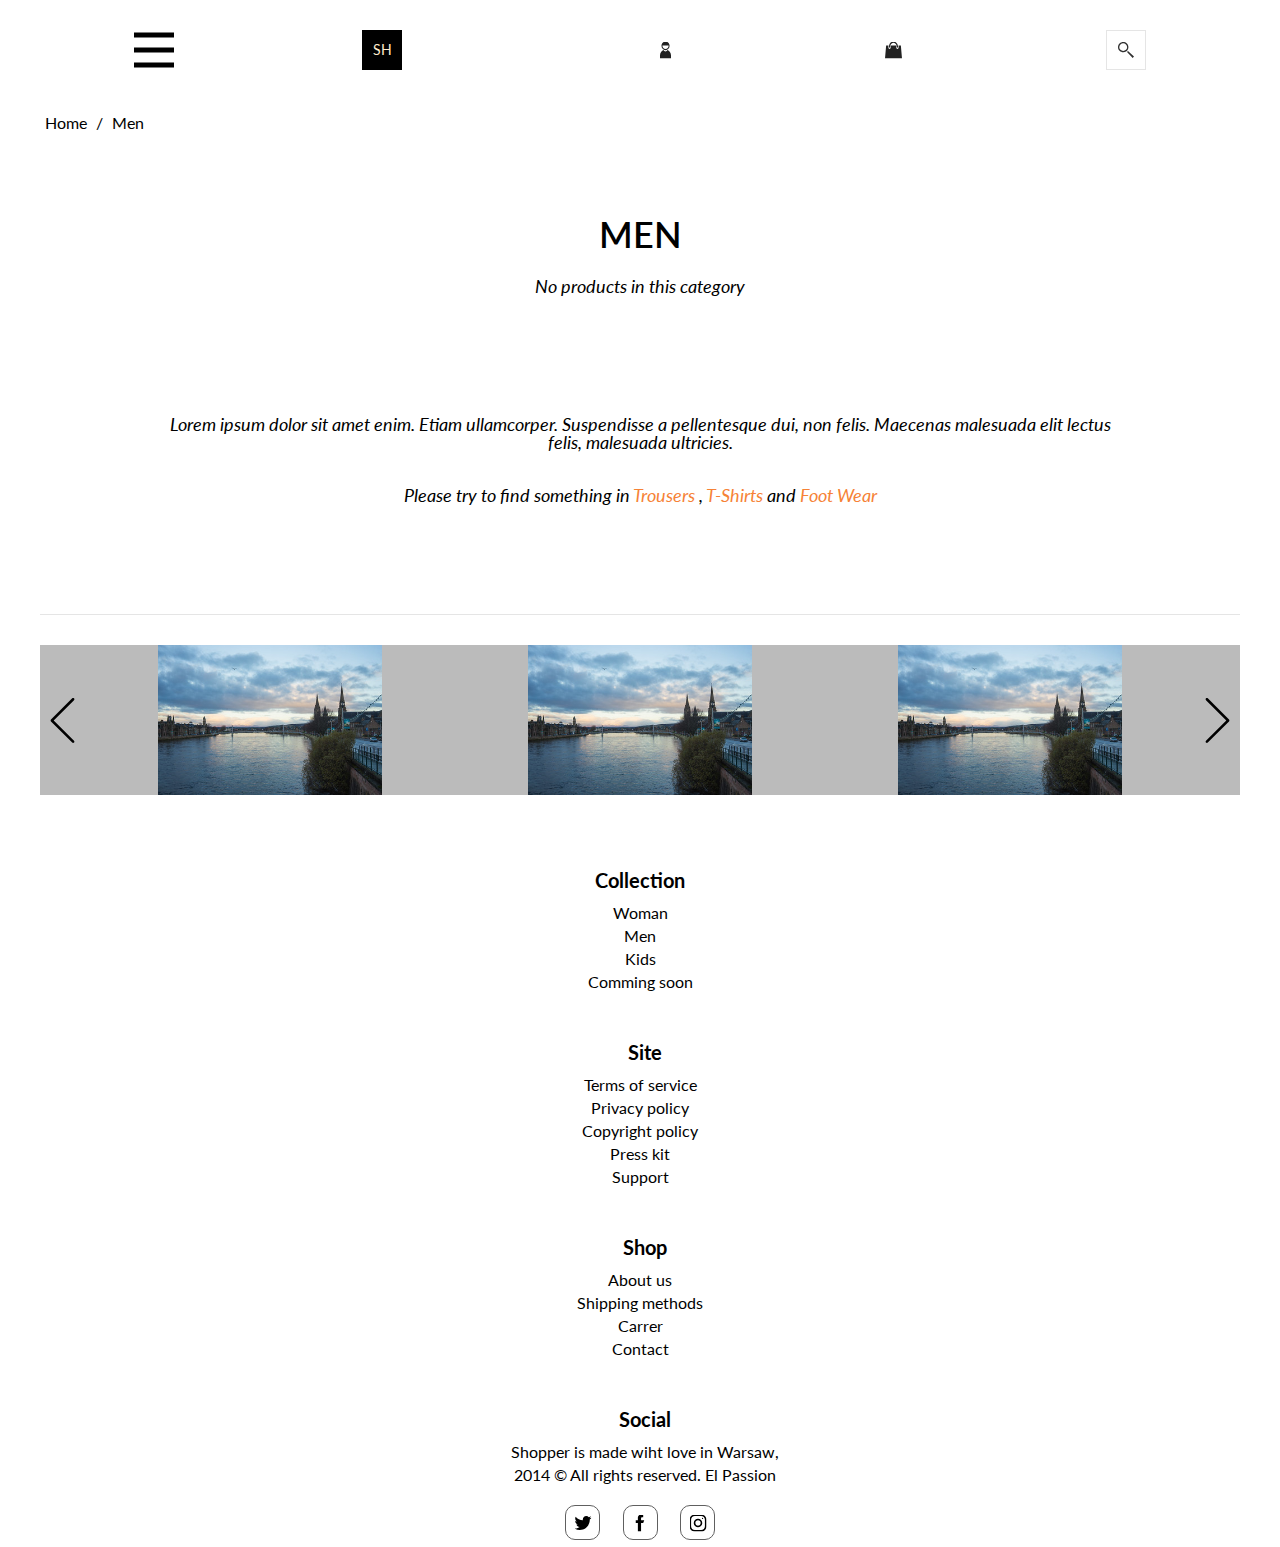
<file: 09 No product in cat.html>
<!doctype html>
<html lang="pt">

<head>
    <meta charset="utf-8">
    <title>SH</title>
    <!--Generic meta-->
    <meta name="mobile-web-app-capable" content="yes">
    <meta name="viewport" content="width=device-width, initial-scale=1, initial-scale = 1.0, shrink-to-fit=no">
    <meta name="author" content="" />
    <meta name="description" content="" />
    <meta name="keywords" content="" />
    <meta name="robots" content="">
    <!--extra meta-->
    <meta name="google" content="notranslate" />
    <!--fb meta-->
    <meta property="og:title" content="" />
    <meta property="og:url" content="" />
    <meta property="og:description" content="" />
    <meta property="og:site_name" content="" />
    <meta property="og:image" content="" />
    <meta property="og:locale" content="pt_PT" />
    <meta property="og:type" content="website" />
    <!--twitter meta-->
    <meta name="twitter:card" content="">
    <meta name="twitter:url" content="">
    <meta name="twitter:title" content="">
    <meta namgulpe="twitter:description" content="">
    <meta name="twitter:image" content="">
    <!--Add to home screen icon-->
    <link href="images/system/apple-touch-icon.png" rel="apple-touch-icon" />
    <link href="images/system/apple-touch-icon-76x76.png" rel="apple-touch-icon" sizes="76x76" />
    <link href="images/system/apple-touch-icon-120x120.png" rel="apple-touch-icon" sizes="120x120" />
    <link href="images/system/apple-touch-icon-152x152.png" rel="apple-touch-icon" sizes="152x152" />
    <link href="images/system/apple-touch-icon-180x180.png" rel="apple-touch-icon" sizes="180x180" />
    <!--favicon-->
	<link rel="shortcut icon" href="Favicon.png">
	<link rel="icon" type="image/ico" href="Favicon.png">
    <!--Font-->
    <link href="https://fonts.googleapis.com/css?family=Lato:400,400i,700&display=swap" rel="stylesheet">
    <!--Links-->
    <link rel="stylesheet" type="text/css" href="css/slick-theme.css">
	<link rel="stylesheet" type="text/css" href="css/slick.css">
	<link rel="stylesheet" href="css/main.css">
</head>
<!--GA-->



<body>
     <!--header-->



     <header>
        <div class="Menu"></div>
        <div class="logo">
            <a href="index.html">
                <h1>SH</h1>
            </a>
        </div>

        <nav>
            <ul>
                <li>
                    <a href="10 Under construction.html">
                        <h5>Women</h5>
                    </a>
                </li>
                <li>
                    <a href="02 Category_all.html">
                        <h5>Men</h5>
                    </a>
                </li>
                <li>
                    <a href="10 Under construction.html">
                        <h5>Kids</h5>
                    </a>
                </li>
                <li>
                    <a href="09 No product in cat.html">
                        <h5>Coming soon</h5>
                    </a>
                </li>
                <li>
                    <a href="06 AboutUs.html">
                        <h5>About</h5>
                    </a>
                </li>
            </ul>
        </nav>

        <div class="loginbtn">
            <a>
                <img src="user.svg" alt="">
                <h5 class="textnav">Login</h5>
            </a>

        </div>
        <div class="basketbtn">
            <a>
                <img src="cart.svg" alt="">
                <h5 class="textnav">Basket</h5>
            </a>

        </div>
        <div class="search">
            <input type="text" placeholder="type to search...">
            <a class="search button">
            </a>
        </div>
    </header>

    <div class="container">
        <div class="container2">
            <div class="basket">
                <div class="closeContainer"><img class="closeLogin" src="icons8-cancelar.svg" alt=""></div>
                <div class="productCartContainer">
                    <div class="productCart">
                        <img src="imgcart.jpg" alt="">
                        <h4>Watch black</h4>
                        <h4>100€</h4>
                        <button class="remove"></button>
                    </div>

                </div>
                <div class="total">
                    <h4>Subtotal:</h4>
                    <h4>0€</h4>
                    <button>Checkout</button>
                </div>
            </div>
            <div class="login">
                <div class="closeContainer"><img class="closeLogin" src="icons8-cancelar.svg" alt=""></div>
                <form action="">
                    <input type="email" placeholder="Email">
                    <input type="password" placeholder="Password">
                    <input type="submit" value="Log in">
                </form>

            </div>
        </div>
    </div>


    <div class="containerMenu">
        <div class="hamMenu">
            <div class="close"></div>
            <nav>
                <ul>
                    <li>
                        <a href="index.html">
                            <h5>Home</h5>
                        </a>
                    </li>
                    <li>
                        <a href="10 Under construction.html">
                            <h5>Women</h5>
                        </a>
                    </li>
                    <li>
                        <a href="02 Category_all.html">
                            <h5>Men</h5>
                        </a>
                    </li>
                    <li>
                        <a href="10 Under construction.html">
                            <h5>Kids</h5>
                        </a>
                    </li>
                    <li>
                        <a href="09 No product in cat.html">
                            <h5>Coming soon</h5>
                        </a>
                    </li>
                    <li>
                        <a href="06 AboutUs.html">
                            <h5>About</h5>
                        </a>
                    </li>
                </ul>
            </nav>

        </div>
        <div class="searchMenu">
            <div class="close"></div>
            <div class="menuContainer">
                <input class="searchInput" type="text" placeholder="Search">
                <button></button>
            </div>
        </div>
    </div>
    <!--nav bar-->
    <section class="navbar">
        <a href="index.html">Home</a> / <a >Men</a>

    </section>
    <!--hero3-->

    <section class="hero3">
        <div class="wrapper">
            <h1>Men</h1>
            <p>No products in this category</p>
            <div class="textNoProduct">
                <p>Lorem ipsum dolor sit amet enim. Etiam ullamcorper. Suspendisse a pellentesque dui, non felis.
                    Maecenas malesuada elit lectus felis, malesuada ultricies. </p>
                <p>Please try to find something in <a href="10 Under construction.html">Trousers</a> , <a href="10 Under construction.html">T-Shirts</a> and <a href="10 Under construction.html">Foot
                        Wear</a></p>
            </div>
        </div>
    </section>


	<!--slider-->
    <section class="suggestion">
        <div class="wrapper">
            <div class="prev"><img src="back.svg" alt=""></div>
            <div class="slider">
                <div class="suggesteditem"><img src="imgslider.jpg" alt=""></div>
                <div class="suggesteditem"><img src="imgslider.jpg" alt=""></div>
                <div class="suggesteditem"><img src="imgslider.jpg" alt=""></div>
                <div class="suggesteditem"><img src="imgslider.jpg" alt=""></div>
                <div class="suggesteditem"><img src="imgslider.jpg" alt=""></div>
                <div class="suggesteditem"><img src="imgslider.jpg" alt=""></div>
                <div class="suggesteditem"><img src="imgslider.jpg" alt=""></div>
                <div class="suggesteditem"><img src="imgslider.jpg" alt=""></div>
            </div>
            <div type="button" class="next"><img src="next.svg" alt=""></div>
        </div>
    </section>
		<!--footer-->
		<footer>
			<div class="first">
				<ul>
					<li>Collection</li>
					<li><a href="10 Under construction.html">Woman</a></li>
					<li><a href="10 Under construction.html">Men</a></li>
					<li><a href="10 Under construction.html">Kids</a></li>
					<li><a href="10 Under construction.html">Comming soon</a></li>
				</ul>
			</div>

			<div class="middle">
				<ul>
					<li>Site</li>
					<li><a href="10 Under construction.html">Terms of service</a></li>
					<li><a href="10 Under construction.html">Privacy policy</a></li>
					<li><a href="10 Under construction.html">Copyright policy</a></li>
					<li><a href="10 Under construction.html">Press kit</a></li>
					<li><a href="10 Under construction.html">Support</a></li>
				</ul>
			</div>

			<div class="middle">
				<ul>
					<li>shop</li>
					<li><a href="10 Under construction.html">About us</a></li>
					<li><a href="10 Under construction.html">Shipping methods</a></li>
					<li><a href="10 Under construction.html">Carrer</a></li>
					<li><a href="07 ContactUs.html">Contact</a></li>
				</ul>
			</div>



			<div class="last">
				<h4>Social</h4>
				<p>Shopper is made wiht love in Warsaw,</p>
				<p>2014 &copy All rights reserved. El Passion</p>
				<div>
					<a class="twitter" href="10 Under construction.html">
						<img src="twitter.svg" alt="">
					</a>
					<a class="facebook" href="10 Under construction.html">
						<img src="facebook.svg" alt="">
					</a>
					<a class="instagram" href="10 Under construction.html">
						<img src="instagram.svg" alt="">
					</a>
				</div>
			</div>
		</footer>
		<script src="https://ajax.googleapis.com/ajax/libs/jquery/3.4.1/jquery.min.js"></script>
		<script src="JS/slick.min.js"></script>
		<script src="JS/main.js"></script>
</body>

</html>
</file>
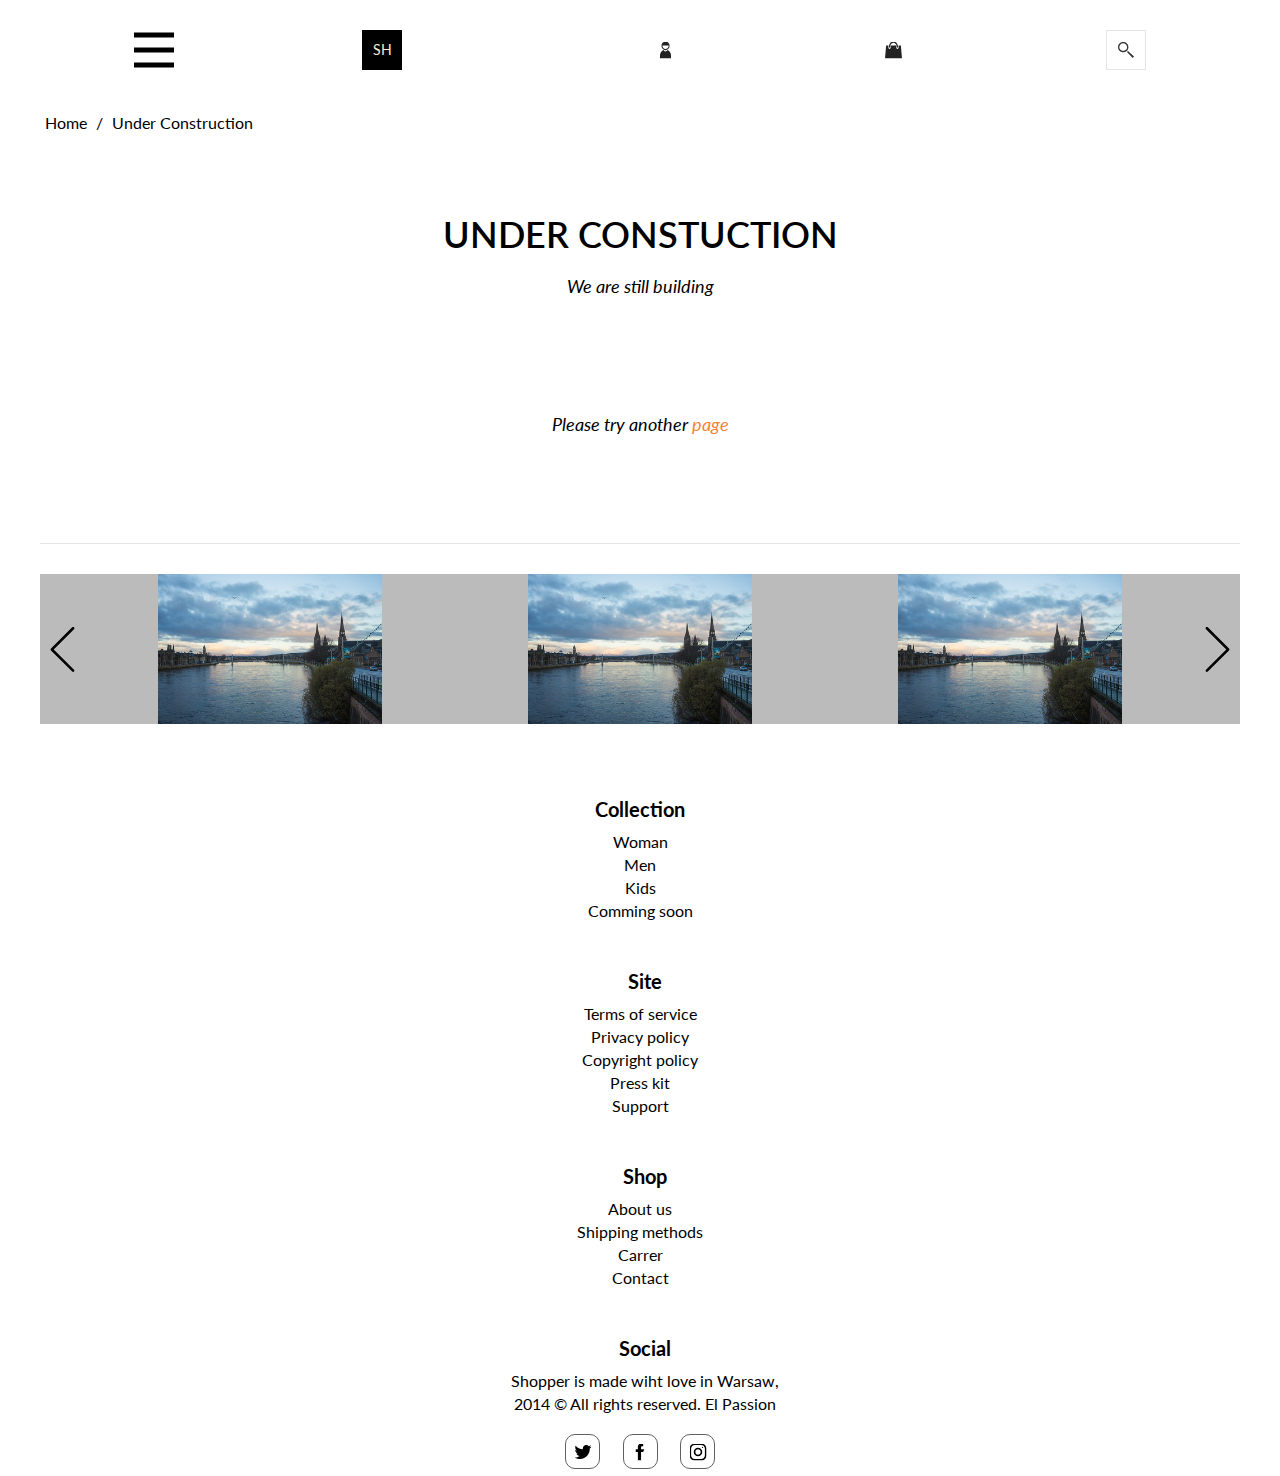
<file: 10 Under construction.html>
<!doctype html>
<html lang="pt">

<head>
    <meta charset="utf-8">
    <title>SH</title>
    <!--Generic meta-->
    <meta name="mobile-web-app-capable" content="yes">
    <meta name="viewport" content="width=device-width, initial-scale=1, initial-scale = 1.0, shrink-to-fit=no">
    <meta name="author" content="" />
    <meta name="description" content="" />
    <meta name="keywords" content="" />
    <meta name="robots" content="">
    <!--extra meta-->
    <meta name="google" content="notranslate" />
    <!--fb meta-->
    <meta property="og:title" content="" />
    <meta property="og:url" content="" />
    <meta property="og:description" content="" />
    <meta property="og:site_name" content="" />
    <meta property="og:image" content="" />
    <meta property="og:locale" content="pt_PT" />
    <meta property="og:type" content="website" />
    <!--twitter meta-->
    <meta name="twitter:card" content="">
    <meta name="twitter:url" content="">
    <meta name="twitter:title" content="">
    <meta namgulpe="twitter:description" content="">
    <meta name="twitter:image" content="">
    <!--Add to home screen icon-->
    <link href="images/system/apple-touch-icon.png" rel="apple-touch-icon" />
    <link href="images/system/apple-touch-icon-76x76.png" rel="apple-touch-icon" sizes="76x76" />
    <link href="images/system/apple-touch-icon-120x120.png" rel="apple-touch-icon" sizes="120x120" />
    <link href="images/system/apple-touch-icon-152x152.png" rel="apple-touch-icon" sizes="152x152" />
    <link href="images/system/apple-touch-icon-180x180.png" rel="apple-touch-icon" sizes="180x180" />
    <!--favicon-->
	<link rel="shortcut icon" href="Favicon.png">
	<link rel="icon" type="image/ico" href="Favicon.png">
    <!--Font-->
    <link href="https://fonts.googleapis.com/css?family=Lato:400,400i,700&display=swap" rel="stylesheet">
    <!--Links-->
    <link rel="stylesheet" type="text/css" href="css/slick-theme.css">
	<link rel="stylesheet" type="text/css" href="css/slick.css">
	<link rel="stylesheet" href="css/main.css">
</head>
<!--GA-->



<body>
    <!--header-->



      <header>
        <div class="Menu"></div>
        <div class="logo">
            <a href="index.html">
                <h1>SH</h1>
            </a>
        </div>

        <nav>
            <ul>
                <li>
                    <a href="10 Under construction.html">
                        <h5>Women</h5>
                    </a>
                </li>
                <li>
                    <a href="02 Category_all.html">
                        <h5>Men</h5>
                    </a>
                </li>
                <li>
                    <a href="10 Under construction.html">
                        <h5>Kids</h5>
                    </a>
                </li>
                <li>
                    <a href="09 No product in cat.html">
                        <h5>Coming soon</h5>
                    </a>
                </li>
                <li>
                    <a href="06 AboutUs.html">
                        <h5>About</h5>
                    </a>
                </li>
            </ul>
        </nav>

        <div class="loginbtn">
            <a>
                <img src="user.svg" alt="">
                <h5 class="textnav">Login</h5>
            </a>

        </div>
        <div class="basketbtn">
            <a>
                <img src="cart.svg" alt="">
                <h5 class="textnav">Basket</h5>
            </a>

        </div>
        <div class="search">
            <input type="text" placeholder="type to search...">
            <a class="search button">
            </a>
        </div>
    </header>

    <div class="container">
        <div class="container2">
            <div class="basket">
                <div class="closeContainer"><img class="closeLogin" src="icons8-cancelar.svg" alt=""></div>
                <div class="productCartContainer">
                    <div class="productCart">
                        <img src="imgcart.jpg" alt="">
                        <h4>Watch black</h4>
                        <h4>100€</h4>
                        <button class="remove"></button>
                    </div>

                </div>
                <div class="total">
                    <h4>Subtotal:</h4>
                    <h4>0€</h4>
                    <button>Checkout</button>
                </div>
            </div>
            <div class="login">
                <div class="closeContainer"><img class="closeLogin" src="icons8-cancelar.svg" alt=""></div>
                <form action="">
                    <input type="email" placeholder="Email">
                    <input type="password" placeholder="Password">
                    <input type="submit" value="Log in">
                </form>

            </div>
        </div>
    </div>


    <div class="containerMenu">
        <div class="hamMenu">
            <div class="close"></div>
            <nav>
                <ul>
                    <li>
                        <a href="index.html">
                            <h5>Home</h5>
                        </a>
                    </li>
                    <li>
                        <a href="10 Under construction.html">
                            <h5>Women</h5>
                        </a>
                    </li>
                    <li>
                        <a href="02 Category_all.html">
                            <h5>Men</h5>
                        </a>
                    </li>
                    <li>
                        <a href="10 Under construction.html">
                            <h5>Kids</h5>
                        </a>
                    </li>
                    <li>
                        <a href="09 No product in cat.html">
                            <h5>Coming soon</h5>
                        </a>
                    </li>
                    <li>
                        <a href="06 AboutUs.html">
                            <h5>About</h5>
                        </a>
                    </li>
                </ul>
            </nav>

        </div>
        <div class="searchMenu">
            <div class="close"></div>
            <div class="menuContainer">
                <input class="searchInput" type="text" placeholder="Search">
                <button></button>
            </div>
        </div>
    </div>
    <!--nav bar-->
    <section class="navbar">
        <a href="index.html">Home</a> / <a >Under construction</a>

    </section>
    <!--hero3-->

    <section class="hero3">
        <div class="wrapper">
            <h1>Under constuction</h1>
            <p>We are still building</p>
            <div class="textNoProduct">
                <p>Please try another <a href="index.html">page</a></p>
            </div>
        </div>
    </section>


	<!--slider-->
    <section class="suggestion">
        <div class="wrapper">
            <div class="prev"><img src="back.svg" alt=""></div>
            <div class="slider">
                <div class="suggesteditem"><img src="imgslider.jpg" alt=""></div>
                <div class="suggesteditem"><img src="imgslider.jpg" alt=""></div>
                <div class="suggesteditem"><img src="imgslider.jpg" alt=""></div>
                <div class="suggesteditem"><img src="imgslider.jpg" alt=""></div>
                <div class="suggesteditem"><img src="imgslider.jpg" alt=""></div>
                <div class="suggesteditem"><img src="imgslider.jpg" alt=""></div>
                <div class="suggesteditem"><img src="imgslider.jpg" alt=""></div>
                <div class="suggesteditem"><img src="imgslider.jpg" alt=""></div>
            </div>
            <div type="button" class="next"><img src="next.svg" alt=""></div>
        </div>
    </section>
		<!--footer-->
		<footer>
			<div class="first">
				<ul>
					<li>Collection</li>
					<li><a href="10 Under construction.html">Woman</a></li>
					<li><a href="10 Under construction.html">Men</a></li>
					<li><a href="10 Under construction.html">Kids</a></li>
					<li><a href="10 Under construction.html">Comming soon</a></li>
				</ul>
			</div>

			<div class="middle">
				<ul>
					<li>Site</li>
					<li><a href="10 Under construction.html">Terms of service</a></li>
					<li><a href="10 Under construction.html">Privacy policy</a></li>
					<li><a href="10 Under construction.html">Copyright policy</a></li>
					<li><a href="10 Under construction.html">Press kit</a></li>
					<li><a href="10 Under construction.html">Support</a></li>
				</ul>
			</div>

			<div class="middle">
				<ul>
					<li>shop</li>
					<li><a href="10 Under construction.html">About us</a></li>
					<li><a href="10 Under construction.html">Shipping methods</a></li>
					<li><a href="10 Under construction.html">Carrer</a></li>
					<li><a href="07 ContactUs.html">Contact</a></li>
				</ul>
			</div>



			<div class="last">
				<h4>Social</h4>
				<p>Shopper is made wiht love in Warsaw,</p>
				<p>2014 &copy All rights reserved. El Passion</p>
				<div>
					<a class="twitter" href="10 Under construction.html">
						<img src="twitter.svg" alt="">
					</a>
					<a class="facebook" href="10 Under construction.html">
						<img src="facebook.svg" alt="">
					</a>
					<a class="instagram" href="10 Under construction.html">
						<img src="instagram.svg" alt="">
					</a>
				</div>
			</div>
		</footer>
		<script src="https://ajax.googleapis.com/ajax/libs/jquery/3.4.1/jquery.min.js"></script>
		<script src="JS/slick.min.js"></script>
		<script src="JS/main.js"></script>
</body>

</html>
</file>
<file: css/main.css>
﻿html,body,div,span,applet,object,iframe,h1,h2,h3,h4,h5,h6,p,blockquote,pre,a,abbr,acronym,address,big,cite,code,del,dfn,em,img,ins,kbd,q,s,samp,small,strike,strong,sub,sup,tt,var,b,u,i,center,dl,dt,dd,ol,ul,li,fieldset,form,label,legend,table,caption,tbody,tfoot,thead,tr,th,td,article,aside,canvas,details,embed,figure,figcaption,footer,header,hgroup,menu,nav,output,ruby,section,summary,time,mark,audio,video{margin:0;padding:0;border:0;font-size:100%;font:inherit;vertical-align:baseline}article,aside,details,figcaption,figure,footer,header,hgroup,menu,nav,section{display:block}body{line-height:1}ol,ul{list-style:none}blockquote,q{quotes:none}blockquote:before,blockquote:after,q:before,q:after{content:'';content:none}table{border-collapse:collapse;border-spacing:0}*{box-sizing:border-box}html,body{position:relative;height:100%}body{font-family:'Lato', sans-serif}.wrapper{max-width:1200px;width:100%;margin-left:auto;margin-right:auto}header{max-width:1200px;width:100%;padding-top:30px;padding-bottom:30px;margin-left:auto;margin-right:auto;border-bottom-color:#e5e5e5;border-bottom-style:solid;border-bottom-width:1px;display:flex;justify-content:space-evenly;height:100px}@media screen and (max-width: 1366px){header{justify-content:space-around}}header .logo{display:inline-block;margin-right:55px;position:relative;vertical-align:top}header .logo a{background-color:black;height:40px;width:40px;display:inline-block;border:0px}header .logo a:hover{background-color:grey;border:black;border-style:solid;border-width:1px}header .logo a h1{top:50%;position:relative;display:inline-block;transform:translateY(-50%) translateX(-50%);left:50%;color:blanchedalmond;font-size:14px;vertical-align:super}header .Menu{display:none;background-image:url("../icons8-cardápio.svg");background-position:center;width:40px;height:40px}@media screen and (max-width: 1366px){header .Menu{display:inline-block}}header nav{height:40px;margin:auto;display:inline-block;vertical-align:top;flex:3;user-select:none}@media screen and (min-width: 756px) and (max-width: 1366px){header nav{flex:2}}header nav ul{display:inline-block}header nav ul li{display:inline-block;margin-right:25px;height:40px}header nav ul li a{position:relative;text-decoration:none;text-align:center;display:inline-block;height:100%;width:100%}header nav ul li a:hover{text-decoration:underline}header nav ul li a h5{position:relative;color:black;text-align:center;top:50%;transform:translate(0, -50%);font-size:14px}header .loginbtn,header .basketbtn{height:40px;text-align:right;text-decoration:none;display:inline-block;vertical-align:top;cursor:pointer;user-select:none}header .loginbtn a,header .basketbtn a{position:relative;text-decoration:none;padding-left:25px;padding-right:25px;width:100%;height:100%;display:inline-block;font-size:0}@media screen and (min-width: 756px) and (max-width: 1366px){header .loginbtn a,header .basketbtn a{width:40px;padding:0;margin:0}}header .loginbtn a img,header .basketbtn a img{display:inline-block;position:relative;vertical-align:top;top:50%;transform:translate(0, -50%)}@media screen and (min-width: 756px) and (max-width: 1366px){header .loginbtn a img,header .basketbtn a img{display:block;margin-left:auto;margin-right:auto}}header .loginbtn a h5,header .basketbtn a h5{position:relative;display:inline-block;text-decoration:none;color:black;margin-left:5px;font-size:14px;top:50%;transform:translate(0, -50%)}@media screen and (max-width: 1366px){header .loginbtn a h5,header .basketbtn a h5{display:none}}header .pressed{border:#e5e5e5 solid 1px;border-bottom:1px solid #ffffff00;z-index:350;background-color:#fff}header .basketbtn{margin-right:30px}header .search{display:inline-block;height:50px;font-size:0;vertical-align:top;transition:1s ease-in}header .search:hover input{display:inline-block;width:200px;border-style:solid;border-width:1px;border-right:0;padding-left:10px}@media screen and (max-width: 1366px){header .search:hover input{display:none}}header .search input{height:40px;width:0px;position:relative;font-size:16px;border:0;border-color:#e5e5e5;transition:1s ease-in}header .search a{height:40px;width:40px;border-style:solid;border-color:#e5e5e5;border-width:1px;position:relative;display:inline-block;background-image:url("../search.svg");background-repeat:no-repeat;background-position:center;background-size:auto;background-color:#fff}header .search a:hover{background-color:#606060;background-image:url("../searchhover.svg")}@media screen and (max-width: 1366px){header .search a:hover{background-color:#fff}}.container{width:100%;height:calc(100% - 70px);display:none;position:absolute;bottom:0;z-index:300}@media screen and (max-width: 1366px){.container{height:calc(100% - 70px);left:0;transform:translate(0);bottom:1px}}.container .container2{display:none;width:100%;height:100%;max-width:1200px;margin:auto;left:50%;transform:translate(-50%);z-index:300;position:absolute;bottom:0}.container .container2 .basket,.container .container2 .login{width:35%;right:-60%;border:#e5e5e5 solid 1px;background-color:#fff;display:none;cursor:default;z-index:600;position:relative;bottom:1px;padding:30px}@media screen and (max-width: 1366px){.container .container2 .basket,.container .container2 .login{width:100%;height:100%;right:0;bottom:0px}}.container .container2 .basket .closeContainer,.container .container2 .login .closeContainer{display:none;width:80%;margin:auto;margin-top:5vh}@media screen and (max-width: 1366px){.container .container2 .basket .closeContainer,.container .container2 .login .closeContainer{display:block}}.container .container2 .basket .closeContainer img,.container .container2 .login .closeContainer img{display:block;height:40px;width:40px;margin:auto}.container .login{height:300px}.container .login form{padding-top:15px}@media screen and (max-width: 1366px){.container .login form{padding-top:15vh}}.container .login form input{display:block;width:80%;margin:auto;margin-top:20px}@media screen and (max-width: 1366px){.container .login form input{margin-top:40px}}@media screen and (max-width: 1366px){.container .login form input{width:100%}}.container .login form input[type="password"],.container .login form input[type="email"]{height:40px;padding-left:10px;font-size:15px}.container .login form input[type="submit"]{margin-top:30px;background:#f68236;font-size:12px;height:32px;border:#e67429;border-width:1px;border-style:solid;user-select:none;cursor:pointer;color:#fff;font-family:Lato;text-transform:uppercase}@media screen and (max-width: 1366px){.container .login form input[type="submit"]{margin-top:50px}}.basket{max-height:500px}@media screen and (max-width: 1366px){.basket{max-height:none}}@media screen and (max-width: 1366px){.basket .productCartContainer{margin-top:5vh;height:calc(100% - 160px - 5vh)}}.basket .productCartContainer .productCart{height:90px;width:100%;border-bottom:solid 1px #e5e5e5;padding-bottom:20px;padding-top:20px;display:flex}.basket .productCartContainer .productCart img{display:inline-block;position:relative;height:50px;width:50px;top:50%;transform:translate(0, -50%);margin-right:5%}.basket .productCartContainer .productCart h4{position:relative;vertical-align:top;display:flex;align-items:center;font-size:14px;padding-right:10px}.basket .productCartContainer .productCart :nth-child(2){flex:2;font-weight:bold;height:50px;vertical-align:middle;line-height:20px}.basket .productCartContainer .productCart button{display:inline-block;position:relative;width:14px;height:14px;background-image:url("../icons8-excluir.svg");background-size:cover;border:none;background-color:#fff;vertical-align:top;top:50%;transform:translate(0, -50%)}@media screen and (max-width: 1366px){.basket .productCartContainer :last-child{border:none}}.basket .total{display:block;height:70px;width:100%;padding-top:19px;padding-bottom:19px}@media screen and (max-width: 1366px){.basket .total{border-top:solid 1px #e5e5e5}}@media screen and (min-width: 757px) and (max-width: 1366px){.basket .total{padding-top:0px;padding-bottom:0px}}.basket .total h4{display:inline-block;position:relative;top:50%;transform:translate(0, -50%)}@media screen and (min-width: 757px) and (max-width: 1366px){.basket .total h4{top:0;transform:translate(0, 0);margin-top:10px}}.basket .total button{height:32px;width:113px;display:inline-block;float:right;background:#f68236;font-size:12px;border:#e67429;border-width:1px;border-style:solid;user-select:none;cursor:pointer;color:#fff;font-family:Lato;text-transform:uppercase}@media screen and (min-width: 757px) and (max-width: 1366px){.basket .total button{display:block;float:none;margin-top:15px}}.containerMenu{display:none;position:fixed;z-index:500;height:100%;width:100%;bottom:0;background-color:#fff;border:1px solid #e5e5e5;overflow-x:hidden}.containerMenu .hamMenu,.containerMenu .searchMenu{display:none;height:100%;width:100%;padding:30px}.containerMenu .hamMenu .menuContainer,.containerMenu .searchMenu .menuContainer{position:relative;top:50%;transform:translate(0, -50%)}.containerMenu .hamMenu .close,.containerMenu .searchMenu .close{margin:auto;display:block;height:50px;width:50px;background-image:url("../icons8-cancelar.svg");background-position:center}.containerMenu .hamMenu nav{display:flex;flex-direction:row;position:relative;top:50%;transform:translate(0, -50%)}.containerMenu .hamMenu nav ul{margin:auto}.containerMenu .hamMenu nav ul li{margin-top:40px}.containerMenu .hamMenu nav ul li a{text-align:center;text-decoration:none;font-size:25px;font-weight:bold;color:black}.containerMenu .hamMenu nav ul li:first-child{margin-top:0px}.containerMenu .searchMenu{display:none}.containerMenu .searchMenu .menuContainer .searchInput{display:block;width:90%;height:50px;margin:auto;border:solid black 1px;padding-left:10px;padding-right:10px;font-size:20px}.containerMenu .searchMenu .menuContainer button{width:50px;height:50px;margin:auto;margin-top:6vh;display:block;background-image:url("../searchhover.svg");background-size:30px;background-repeat:no-repeat;background-position:center;background-color:#000000;border:1px solid #ffffff00;border-radius:30px}@media screen and (max-width: 1366px){header{border-bottom-style:none}header nav{display:none}header nav ul{display:block}header nav ul li{display:block}header nav ul li a{text-decoration:none;text-align:center}header nav ul li a h5{position:relative;color:black;text-align:center}header .loginbtn,header .basketbtn{width:40px;padding:0;margin:0}header .loginbtn a,header .basketbtn a{padding:0}header .loginbtn a h5,header .basketbtn a h5{display:none}header .loginbtn a img,header .basketbtn a img{display:block;margin-left:auto;margin-right:auto}.logbasket{flex:1;height:50px;margin:auto;text-align:right;text-decoration:none;display:inline-block}.logbasket a{text-decoration:none}.logbasket a:hover{text-decoration:underline}.logbasket a img{height:20px;width:20px;display:inline-block;position:relative;top:11%;margin-right:3%}.logbasket a h5{display:none}}footer{display:flex;max-width:1200px;width:100%;margin:auto;margin-top:60px;margin-bottom:50px;flex-wrap:wrap}@media screen and (max-width: 1366px){footer{flex-direction:column}}footer .first{background-color:#fff;width:25%;border-right:black;border-right-style:solid;border-right-width:1px}footer .first:hover{border-right:red;border-right-style:solid;border-right-width:1px}@media screen and (max-width: 1366px){footer .first:hover{border:none}}@media screen and (max-width: 1366px){footer .first{width:100%;border:none;margin-bottom:30px}}footer .first ul li:first-child{margin-top:15px;text-transform:capitalize;font-weight:bold;font-size:20px;margin-bottom:15px}@media screen and (max-width: 1366px){footer .first ul li{text-align:center}}footer .first ul li a{display:block;margin-bottom:7px;text-decoration:none;color:black}@media screen and (max-width: 1366px){footer .first ul li a{text-align:center}}footer .first ul li a:hover{text-decoration:underline}footer .middle{background-color:#fff;width:25%;border-right:black;border-right-style:solid;border-right-width:1px}footer .middle:hover{border-right:red;border-right-style:solid;border-right-width:1px}@media screen and (max-width: 1366px){footer .middle:hover{border:none}}@media screen and (max-width: 1366px){footer .middle{width:100%;border:none;margin-bottom:30px}}footer .middle ul li:first-child{margin-top:15px;text-transform:capitalize;font-weight:bold;font-size:20px;margin-bottom:15px;margin-left:10px}@media screen and (max-width: 1366px){footer .middle ul li{text-align:center}}footer .middle ul li a{display:block;margin-bottom:7px;margin-left:10px;text-decoration:none;color:black}@media screen and (max-width: 1366px){footer .middle ul li a{text-align:center;margin-left:0}}footer .middle ul li a:hover{text-decoration:underline}footer .last{background-color:#fff;width:25%}@media screen and (max-width: 1366px){footer .last{width:100%}}footer .last h4{margin-top:15px;text-transform:capitalize;font-weight:bold;font-size:20px;margin-bottom:15px;margin-left:10px}@media screen and (max-width: 1366px){footer .last h4{text-align:center}}footer .last p{margin-bottom:7px;margin-left:10px}@media screen and (max-width: 1366px){footer .last p{text-align:center}}footer .last div{width:150px;display:flex;justify-content:space-between}@media screen and (max-width: 1366px){footer .last div{margin:auto}}footer .last div a{display:inline-block;position:relative;height:35px;width:35px;margin-bottom:7px;margin-left:10px;margin-top:15px;text-decoration:none;border:#606060;border-style:solid;border-width:1px;border-radius:10px}@media screen and (max-width: 1366px){footer .last div a{margin-left:0}}footer .last div a:hover{background-color:#606060}footer .last div a img{height:17px;width:17px;position:relative;top:50%;left:50%;transform:translate(-50%, -50%)}.hero{margin-bottom:60px}.hero .wrapper{height:550px}@media screen and (max-width: 756px){.hero .wrapper{height:calc(100vh - 100px)}}.hero .wrapper .slideHero{position:absolute;height:550px;max-width:1200px;width:100%;margin-left:auto;margin-right:auto}@media screen and (max-width: 756px){.hero .wrapper .slideHero{height:calc(100vh - 100px)}}.hero .wrapper .slideHero article{padding-left:5%;padding-right:5%;position:relative;top:50%;transform:translate(0, -50%)}@media screen and (max-width: 756px){.hero .wrapper .slideHero article{padding-left:10%;padding-right:10%}}.hero .wrapper .slideHero article h1{text-align:center;margin:auto;font-size:72px;position:relative;font-weight:600;text-transform:uppercase;color:#fff;user-select:none;text-shadow:5px 3px 9px black}@media screen and (max-width: 756px){.hero .wrapper .slideHero article h1{font-size:40px;margin-bottom:10%}}.hero .wrapper .slideHero article p{text-align:center;width:65%;margin:auto;font-size:24px;top:10%;margin:auto;padding:30px;line-height:34px;color:#fff;user-select:none;text-shadow:3px 5px 8px black}@media screen and (max-width: 756px){.hero .wrapper .slideHero article p{width:100%}}.hero .wrapper .slideHero article .btn{position:relative;height:55px;width:230px;margin:auto;display:block;text-align:center;border:#e5e5e5;border-style:solid;border-width:1px;text-decoration:none;background-color:#fff;user-select:none}@media screen and (max-width: 756px){.hero .wrapper .slideHero article .btn{margin-top:10%}}.hero .wrapper .slideHero article .btn:hover{background-color:#717171}.hero .wrapper .slideHero article .btn h5{position:relative;top:50%;transform:translateY(-50%);color:black;text-transform:uppercase;font-size:14px;font-family:lato;font-weight:bold}.hero .wrapper .heroSlide1{background-image:url("../spring.jpg");background-position:center;background-size:cover}.hero .wrapper .heroSlide2{background-image:url("../summer.jpg");background-position:center;background-size:cover}.hero .wrapper .heroSlide3{background-image:url("../winter.jpg");background-position:center;background-size:cover}.grid{position:relative;max-width:1200px;max-height:900px;width:90vw;height:67vw;margin:auto;display:flex}@media screen and (min-width: 600px) and (max-width: 1366px){.grid{flex-direction:column;height:400vh;max-height:none;justify-content:space-between}}@media screen and (max-width: 599px){.grid{flex-direction:column;height:400vh;width:35vh;max-height:none;justify-content:space-between}}.grid .halfGrid{display:flex;width:50%}@media screen and (max-width: 1366px){.grid .halfGrid{width:100%;height:calc(50% - 5px);justify-content:space-evenly}}@media screen and (max-width: 599px){.grid .halfGrid{flex-direction:column;justify-content:space-between}}.grid .halfGrid .column{position:relative;width:50%;display:flex;height:100%;font-size:0;margin:0;padding:0;flex-direction:column}@media screen and (max-width: 599px){.grid .halfGrid .column{width:100%;height:calc(50% - 5px);justify-content:space-between}}@media screen and (min-width: 600px) and (max-width: 1366px){.grid .halfGrid .column{width:calc(50% - 10px);justify-content:space-between}}.grid .halfGrid .column .square:first-child{background-color:#c2c2c2}.grid .halfGrid .column .square:nth-child(2){background-color:#cacaca}.grid .halfGrid .column .square:nth-child(3){background-color:#d0d0d0}.grid .halfGrid .column .rectangle{position:relative;width:100%;height:calc(100% / 3 * 2);background-color:#d2d2d2;z-index:100;transition:0.3s ease;border-radius:5px}@media screen and (max-width: 1366px){.grid .halfGrid .column .rectangle{height:calc(100% / 3 * 2 - 5px)}}.grid .halfGrid .column .rectangle a{width:100%;height:100%;display:inline-block;text-decoration:none;padding:7%}.grid .halfGrid .column .rectangle a:hover{z-index:300}.grid .halfGrid .column .rectangle a div{position:relative;top:50%;transform:translate(0, -50%)}.grid .halfGrid .column .rectangle a div img{display:block;margin:auto;max-width:40px;max-height:40px;margin-bottom:20px}.grid .halfGrid .column .rectangle a div h3{font-size:24px;text-align:center;text-decoration:none;text-transform:uppercase;color:#fff}.grid .halfGrid .column .rectangle a div h4{font-size:18px;text-align:center;text-decoration:none;margin-top:1vh;text-transform:uppercase;color:#fff;font-style:italic}.grid .halfGrid .column .rectangle:hover{transform:scale(1.1);z-index:300;border-radius:5px;box-shadow:20px 20px 50px rgba(0,0,0,0.1);background-color:#606060}@media screen and (max-width: 1366px){.grid .halfGrid .column .rectangle:hover{transform:none}}.grid .halfGrid .column .square{position:relative;width:100%;height:calc(100% / 3);background-color:#fff;z-index:200;transition:0.3s ease;border-radius:5px}@media screen and (max-width: 1366px){.grid .halfGrid .column .square{height:calc(100% / 3 - 10px)}}@media screen and (max-width: 599px){.grid .halfGrid .column .square{height:calc(100% / 3 - 6px)}}.grid .halfGrid .column .square a{width:100%;height:100%;display:inline-block;text-decoration:none;padding:7%}.grid .halfGrid .column .square a:hover{z-index:300}.grid .halfGrid .column .square a div{position:relative;top:50%;transform:translate(0, -50%)}.grid .halfGrid .column .square a div img{display:block;margin:auto;max-width:40px;max-height:40px;margin-bottom:20px}.grid .halfGrid .column .square a div p{font-size:14px;text-align:center;text-decoration:none;margin-top:1vh;color:#fff;font-style:italic;line-height:23px;padding-left:5%;padding-right:5%}.grid .halfGrid .column .square a div h3{font-size:24px;text-align:center;text-decoration:none;text-transform:uppercase;color:#fff}.grid .halfGrid .column .square a div h4{font-size:18px;text-align:center;text-decoration:none;margin-top:1vh;text-transform:uppercase;color:#fff;font-style:italic}.grid .halfGrid .column .square a div h6{font-size:14px;text-align:center;text-decoration:none;margin-top:2vh;text-transform:uppercase;color:#fff;font-weight:bold}.grid .halfGrid .column .square:hover{transform:scale(1.1);z-index:300;border-radius:5px;box-shadow:20px 20px 50px rgba(0,0,0,0.1);background-color:#606060}@media screen and (max-width: 1366px){.grid .halfGrid .column .square:hover{transform:none}}.grid .halfGrid .invertedColor .square:nth-child(3){background-color:#c2c2c2}.grid .halfGrid .invertedColor .square:nth-child(3):hover{background-color:#606060}.grid .halfGrid .invertedColor .square:nth-child(1){background-color:#cacaca}.grid .halfGrid .invertedColor .square:nth-child(1):hover{background-color:#606060}.grid .halfGrid .invertedColor .square:nth-child(2){background-color:#bbbbbb}.grid .halfGrid .invertedColor .square:nth-child(2):hover{background-color:#606060}.newsletter{position:relative;display:block;margin:auto;margin-top:25px;margin-bottom:25px}.newsletter div{max-width:1200px;width:100%;height:450px;padding:6%}@media screen and (max-width: 756px){.newsletter div{height:calc(100vh)}}.newsletter div h2{top:60px;position:relative;text-align:center;text-transform:uppercase;font-size:36px;font-weight:bold}@media screen and (max-width: 756px){.newsletter div h2{font-size:30px;margin-bottom:5%;margin-top:25vh}}.newsletter div p{top:80px;position:relative;text-align:center;font-size:18px;font-style:italic}@media screen and (max-width: 756px){.newsletter div p{font-size:14px}}.newsletter div .form{position:relative;margin:auto;font-size:0;top:145px;width:530px}@media screen and (max-width: 756px){.newsletter div .form{width:80%}}.newsletter div .form input[type="text"]{display:inline-block;font-size:14px;border:#e5e5e5;border-width:1px;border-style:solid;border-right-style:none;height:45px;width:450px;padding-left:17px}@media screen and (max-width: 756px){.newsletter div .form input[type="text"]{width:calc(100% - 80px)}}.newsletter div .form button{display:inline-block;background:#f68236;border:#e67429;border-width:1px;border-style:solid;height:45px;width:80px;user-select:none;color:#fff;font-family:Lato;text-transform:uppercase;cursor:pointer}.newsletter div .form button:hover{background-color:grey}.suggestion{padding-top:30px}.suggestion h4{text-align:center;margin-top:50px;margin-bottom:50px;font-size:24px;font-style:italic;user-select:none}.suggestion .wrapper{background-color:#bbb;position:relative}.suggestion .wrapper .prev{height:150px;width:45px;position:absolute;display:inline-block;z-index:200}.suggestion .wrapper .prev img{height:45px;width:45px;margin-top:52.5px;margin-bottom:52.5px}.suggestion .wrapper .prev:hover{background-color:#e4e4e4}.suggestion .wrapper .next{height:150px;width:45px;position:absolute;display:inline-block;right:0px;top:0px;z-index:200}.suggestion .wrapper .next img{height:45px;width:45px;margin-top:52.5px;margin-bottom:52.5px}.suggestion .wrapper .next:hover{background-color:#e4e4e4}.suggestion .wrapper .slider{position:relative;width:calc(100% - 90px);display:flex;margin:auto}.suggestion .wrapper .slider .suggesteditem{height:150px;width:auto}.suggestion .wrapper .slider .suggesteditem img{height:150px;width:auto;margin:auto}.navbar{width:100%;max-width:1200px;margin:auto;margin-top:15px;margin-bottom:15px}.navbar a{text-decoration:none;text-transform:capitalize;color:black;margin-left:5px;margin-right:5px}.navbar a:hover{text-decoration:underline}@media screen and (max-width: 1200px){.navbar a:first-child{margin-left:20px}}.hero2{height:200px}.hero2 .wrapper h1{text-align:center;width:80%;margin:auto;font-size:36px;position:relative;font-weight:600;padding-top:50px;text-transform:uppercase}.hero2 .wrapper p{text-align:center;width:80%;font-size:18px;top:10%;margin:auto;padding:3%}.about{border-bottom:#e5e5e5 solid 1px}.about .wrapper{display:flex;justify-content:space-between;padding-bottom:10vh}@media screen and (max-width: 756px){.about .wrapper{flex-direction:column}.about .wrapper article:first-child{margin-bottom:10vh}}.about .wrapper article{display:inline-block;width:calc(50% - 20px)}@media screen and (max-width: 756px){.about .wrapper article{width:calc(100% - 20px);margin:auto}}.about .wrapper article:hover .imgContainer img{transform:scale(1.1)}.about .wrapper article .imgContainer{width:100%;height:320px;overflow:hidden}.about .wrapper article .imgContainer img{width:100%;height:100%;object-fit:cover;transition:transform 0.5s ease}.about .wrapper article h4{margin-top:40px;font-size:24px;font-weight:bold}@media screen and (max-width: 1366px){.about .wrapper article h4{margin:auto;margin-top:20px;text-align:center}}.about .wrapper article p{margin-top:20px;width:80%;font-size:14px;line-height:20px}@media screen and (max-width: 1366px){.about .wrapper article p{margin:auto;margin-top:20px}}.form2{border-bottom:#e5e5e5 solid 1px}.form2 .wrapper .warning2,.form2 .wrapper .warning{display:none;color:red;font-size:20px;width:60%;margin:auto;margin-bottom:10px}@media screen and (max-width: 599px){.form2 .wrapper .warning2,.form2 .wrapper .warning{width:80%}}.form2 .wrapper form{width:60%;margin:auto;margin-bottom:120px}@media screen and (max-width: 599px){.form2 .wrapper form{width:80%}}.form2 .wrapper form label{font-size:12px;color:#b4b4b4}.form2 .wrapper form .topic{width:100%;margin:auto;display:block;height:40px;padding:12px;border:1px solid #e5e5e5;box-sizing:border-box;margin-top:6px;margin-bottom:16px}.form2 .wrapper form .namemail{width:100%;display:flex;justify-content:space-between}@media screen and (max-width: 1366px){.form2 .wrapper form .namemail{flex-direction:column}}.form2 .wrapper form .namemail .name{position:relative;width:calc(50% - 10px);display:inline-block}@media screen and (max-width: 1366px){.form2 .wrapper form .namemail .name{width:100%}}.form2 .wrapper form .namemail .name label{font-size:12px;color:#b4b4b4;display:block}.form2 .wrapper form .namemail .name input[type="text"]{width:100%;height:40px;padding:12px;border:1px solid #e5e5e5;box-sizing:border-box;margin-top:6px;margin-bottom:16px;resize:none;display:inline-block}.form2 .wrapper form .namemail .email{position:relative;width:calc(50% - 10px);display:inline-block}@media screen and (max-width: 1366px){.form2 .wrapper form .namemail .email{width:100%}}.form2 .wrapper form .namemail .email label{font-size:12px;color:#b4b4b4;display:block}.form2 .wrapper form .namemail .email input[type="email"]{width:100%;height:40px;padding:12px;border:1px solid #e5e5e5;box-sizing:border-box;margin-top:6px;margin-bottom:16px;resize:none;display:inline-block}.form2 .wrapper form .textarea{width:100%;height:200px;padding:12px;border:1px solid #e5e5e5;box-sizing:border-box;margin-top:6px;margin-bottom:16px;resize:none}.form2 .wrapper form input[type="submit"]{display:block;background:#f68236;font-size:14px;border:#e67429;border-width:1px;border-style:solid;height:45px;width:100%;margin:auto;margin-top:6px;color:#fff;font-family:Lato;cursor:pointer}.form2 .wrapper form input[type="submit"]:hover{background-color:#717171}.category .wrapper{width:100%;max-width:1200px;margin-left:auto;margin-right:auto}.category .wrapper .hero3{margin-top:40px;margin-bottom:50px}.category .wrapper .hero3 h2{font-size:36px;text-align:center;font-weight:bold;text-transform:capitalize}.category .wrapper .hero3 a{display:block;position:relative;left:50%;transform:translate(-50%);text-transform:lowercase;font-size:18px;font-style:italic;text-align:center;position:relative;color:#606060;margin-top:5px}.category .wrapper .stand{padding-bottom:60px}.category .wrapper .stand ul{position:relative;display:flex;justify-content:space-between}@media screen and (max-width: 1366px){.category .wrapper .stand ul{justify-content:space-evenly}}@media screen and (max-width: 940px){.category .wrapper .stand ul{flex-direction:column}}.category .wrapper .stand ul li{width:23%;margin-bottom:40px}@media screen and (max-width: 940px){.category .wrapper .stand ul li{width:70%;margin:auto;margin-bottom:40px}}.category .wrapper .stand ul li a{text-decoration:none;width:100%;height:100%;display:block}.category .wrapper .stand ul li a:hover .imgContainer img{transform:scale(1.1)}.category .wrapper .stand ul li a h4{font-size:14px;font-weight:bold;text-align:center;margin-top:13px;color:#303030}.category .wrapper .stand ul li a p{font-size:14px;text-align:center;margin-top:6px;color:#303030}.category .wrapper .stand ul li a .imgContainer{width:100%;height:280px;overflow:hidden}.category .wrapper .stand ul li a .imgContainer img{width:100%;height:100%;object-fit:cover;transition:transform 0.5s ease}.category .wrapper .stand .stand:last-child{margin-bottom:150px}.category .wrapper{width:100%;max-width:1200px;margin-left:auto;margin-right:auto;display:flex;flex-wrap:wrap;padding-bottom:100px}.category .wrapper article{width:calc(25% - 2.5em);margin:2.5em 0 0 2.5em}@media screen and (max-width: 940px){.category .wrapper article{width:calc(50% - 2.5em)}}@media screen and (max-width: 540px){.category .wrapper article{width:calc(90% - 2.5em)}}.category .wrapper article a{text-decoration:none;width:100%;height:100%;display:block}.category .wrapper article a:hover .imgContainer img{transform:scale(1.1)}.category .wrapper article a h4{font-size:14px;font-weight:bold;text-align:center;margin-top:13px;color:#303030}.category .wrapper article a p{font-size:14px;text-align:center;margin-top:6px;color:#303030}.category .wrapper article a .imgContainer{width:100%;height:280px;overflow:hidden}.category .wrapper article a .imgContainer img{width:100%;height:100%;object-fit:cover;transition:transform 0.5s ease}.category .pages{display:flex;justify-content:center;padding-bottom:70px}.simple-pagination .current{background:white;border:1px solid black;color:black;border-radius:0;width:25px;height:25px;font-family:lato}.simple-pagination .prev.current,.simple-pagination .next.current{background:black;border:1px solid black;color:white;border-radius:0;width:25px;height:25px;font-family:lato}.simple-pagination li a,.simple-pagination li span{background:black;border:1px solid black;color:white;border-radius:0;width:25px;height:25px;font-family:lato;text-decoration:none}.simple-pagination li a:hover,.simple-pagination li span:hover{background-color:#717171}.product .productinfo{width:100%;border-bottom-color:#e5e5e5;border-bottom-style:solid;border-bottom-width:1px}.product .productinfo .imgContainer{width:100%;overflow:hidden}@media screen and (min-width: 600px){.product .productinfo .imgContainer{height:500px}}.product .productinfo .imgContainer img{width:100%;height:100%;object-fit:cover}.product .productinfo h2{text-align:center;font-weight:bold;font-size:36px;margin-top:65px}.product .productinfo h5{text-align:center;font-size:14px;font-style:italic;color:#a3a3a3;margin-top:15px}.product .productinfo h3{text-align:center;font-size:18px;font-style:italic;color:#606060;margin-top:20px}.product .productinfo p{width:50%;margin:auto;text-align:center;font-size:14px;margin-top:35px}.product .productinfo h4{text-transform:uppercase;text-align:center;font-size:14px;font-weight:bold;margin-top:20px}.product .productinfo .sizeSelectorContainer{width:90%;margin:auto;display:flex;justify-content:center;height:32px;margin-top:20px}.product .productinfo .sizeSelectorContainer .sizeSelector{width:32px;border:solid #e5e5e5 1px;margin-left:5px;margin-right:5px}.product .productinfo .sizeSelectorContainer .sizeSelector h6{text-align:center;font-size:14px;position:relative;top:50%;transform:translate(0, -50%)}.product .productinfo .sizeSelectorContainer .pressed{border:solid red 1px}.product .productinfo button{display:block;background:#f68236;color:#fff;font-size:14px;font-weight:bold;border:#e67429;border-width:1px;border-style:solid;height:45px;width:200px;margin:auto;margin-top:50px;margin-bottom:75px;font-family:Lato;text-transform:uppercase;cursor:pointer}.product .productinfo button:hover{background-color:#717171}.hero3 .wrapper h1{text-align:center;width:80%;margin:auto;font-size:36px;position:relative;font-weight:600;padding-top:70px;text-transform:uppercase}.hero3 .wrapper p{text-align:center;width:80%;font-size:18px;margin:auto;margin-top:25px;font-style:italic}.hero3 .wrapper .selectContainer{width:60%;margin:auto;margin-top:60px;margin-bottom:60px;display:flex;justify-content:space-between}.hero3 .wrapper .selectContainer select{width:30%;height:30px;border:none;border-bottom:solid 1px #e5e5e5;outline:none;text-transform:uppercase;font-family:lora}.hero3 .wrapper .selectContainer select option{text-transform:lowercase;font-family:lora}.hero3 .wrapper .textNoProduct{padding-bottom:110px;border-bottom:1px solid #e5e5e5}.hero3 .wrapper .textNoProduct p{margin-top:35px}.hero3 .wrapper .textNoProduct p a{text-decoration:none;color:#f68236}.hero3 .wrapper .textNoProduct :first-child{margin-top:120px}.cart .wrapper .description{margin-top:100px;display:flex;justify-content:space-between;padding-bottom:15px;border-bottom:1px solid #e5e5e5}@media screen and (max-width: 540px){.cart .wrapper .description{display:none}}.cart .wrapper .description h4{font-size:12px;text-transform:uppercase;color:#909090}.cart .wrapper .description :nth-child(1){width:115px}.cart .wrapper .description :nth-child(2){flex:2}.cart .wrapper .description :nth-child(3){width:100px}.cart .wrapper .description :nth-child(4){width:50px}.cart .wrapper .description :nth-child(5){width:50px}.cart .wrapper .description :nth-child(6){width:65px}.cart .wrapper .description :nth-child(7){width:30px}.cart .wrapper .productCart{display:flex;height:135px;border-bottom:1px solid #e5e5e5}@media screen and (max-width: 540px){.cart .wrapper .productCart{flex-direction:column;height:100%;border-top:1px solid #e5e5e5;margin-top:30px}}.cart .wrapper .productCart div:nth-child(2){flex:2}@media screen and (max-width: 540px){.cart .wrapper .productCart div:nth-child(2){width:100%;flex:none}}.cart .wrapper .productCart div:nth-child(3){width:100px}@media screen and (max-width: 540px){.cart .wrapper .productCart div:nth-child(3){width:100%}}.cart .wrapper .productCart div:nth-child(4){width:50px}@media screen and (max-width: 540px){.cart .wrapper .productCart div:nth-child(4){width:100%}}.cart .wrapper .productCart div:nth-child(5){width:50px}@media screen and (max-width: 540px){.cart .wrapper .productCart div:nth-child(5){width:100%}}.cart .wrapper .productCart div:nth-child(6){width:65px}@media screen and (max-width: 540px){.cart .wrapper .productCart div:nth-child(6){width:100%}}.cart .wrapper .productCart :nth-child(7){width:30px}@media screen and (max-width: 540px){.cart .wrapper .productCart :nth-child(7){width:100%}}.cart .wrapper .productCart .imgContainer{width:115px}@media screen and (max-width: 540px){.cart .wrapper .productCart .imgContainer{width:100%;margin-top:15px}}.cart .wrapper .productCart .imgContainer img{height:100px;width:100px;display:block;position:relative;top:50%;transform:translate(0, -50%)}@media screen and (max-width: 540px){.cart .wrapper .productCart .imgContainer img{top:0;transform:translate(0, 0);display:block;margin:auto}}@media screen and (max-width: 540px){.cart .wrapper .productCart div{width:100%;margin-bottom:15px}}.cart .wrapper .productCart div .details{position:relative;width:100%;top:50%;transform:translate(0, -50%)}@media screen and (max-width: 540px){.cart .wrapper .productCart div .details{top:0;transform:translate(0, 0)}}.cart .wrapper .productCart div .details h3{width:100%;font-weight:bold;font-size:14px;color:#303030;margin-bottom:7px}@media screen and (max-width: 540px){.cart .wrapper .productCart div .details h3{text-align:center}}.cart .wrapper .productCart div .details h5{width:100%;font-size:12px;color:#606060;font-style:italic}@media screen and (max-width: 540px){.cart .wrapper .productCart div .details h5{text-align:center}}.cart .wrapper .productCart div h4{display:block;position:relative;top:50%;transform:translate(0, -50%);vertical-align:top}@media screen and (max-width: 540px){.cart .wrapper .productCart div h4{top:0;transform:translate(0, 0);text-align:center;display:block}}.cart .wrapper .productCart div .remove{display:block;position:relative;width:15px;height:15px;background-image:url(icons8-excluir.svg);background-size:cover;border:none;background-color:#fff;vertical-align:top;top:50%;transform:translate(0, -50%)}@media screen and (max-width: 540px){.cart .wrapper .productCart div .remove{height:30px;width:30px;display:block;margin:auto;top:0;transform:translate(0);border:1px solid #e5e5e5}}.cart .wrapper .productCart .quantity{display:block}.cart .wrapper .productCart .quantity input[type="number"]{display:block;width:80%;position:relative;top:50%;transform:translate(0, -50%)}@media screen and (max-width: 540px){.cart .wrapper .productCart .quantity input[type="number"]{top:0;transform:translate(0);margin:auto;width:50px;display:block}}.cart .wrapper .total{height:60px;width:100%;background-color:#f9f9f9;margin-top:5px}.cart .wrapper .total div{width:185px;margin-right:0;margin-left:auto;position:relative;top:50%;transform:translate(0, -50%)}.cart .wrapper .total div h3{display:inline-block;font-weight:bold;font-size:14px;color:#303030;text-transform:capitalize;vertical-align:top}.cart .wrapper .total div h2{display:inline-block;font-weight:bold;font-size:14px;color:#f68236;margin-left:30px;vertical-align:top}.cart .wrapper .order{width:100%;height:135px;display:flex;justify-content:space-between}@media screen and (max-width: 540px){.cart .wrapper .order{flex-direction:column}}.cart .wrapper .order a h6{position:relative;top:50%;transform:translate(0, -50%);color:black}@media screen and (max-width: 540px){.cart .wrapper .order a{display:block;margin:auto}}.cart .wrapper .order button{margin-right:0;margin-left:auto;position:relative;top:50%;transform:translate(0, -50%);background:#f68236;font-size:14px;border:#e67429;border-width:1px;border-style:solid;height:45px;width:200px;user-select:none;color:#fff;font-family:lato;cursor:pointer}@media screen and (max-width: 540px){.cart .wrapper .order button{display:block;margin:auto;top:0;transform:translate(0)}}.cart .wrapper .order button:hover{background-color:#717171}.cart .wrapper .cartForm{display:none;width:60%;margin:auto;margin-bottom:35px;margin-top:90px}@media screen and (max-width: 599px){.cart .wrapper .cartForm{width:80%}}.cart .wrapper .cartForm .warning4,.cart .wrapper .cartForm .warning3,.cart .wrapper .cartForm .warning2,.cart .wrapper .cartForm .warning{display:none;color:red;font-size:20px;margin:auto;margin-bottom:10px;text-transform:uppercase}.cart .wrapper .cartForm h2{text-align:center;width:80%;margin:auto;font-size:36px;position:relative;font-weight:600;padding-top:70px;text-transform:uppercase;color:#303030}.cart .wrapper .cartForm p{text-align:center;width:80%;font-size:18px;margin:auto;margin-top:25px;margin-bottom:100px;font-style:italic;color:#606060}.cart .wrapper .cartForm label{font-size:12px;color:#b4b4b4;text-transform:uppercase;user-select:none}.cart .wrapper .cartForm input,.cart .wrapper .cartForm select{width:100%;margin:auto;display:block;height:40px;padding:12px;border:1px solid #e5e5e5;box-sizing:border-box;margin-top:6px;margin-bottom:16px;font-size:12px}.cart .wrapper .cartForm .twoInputs{width:100%;display:flex;justify-content:space-between}@media screen and (max-width: 1366px){.cart .wrapper .cartForm .twoInputs{flex-direction:column}}.cart .wrapper .cartForm .twoInputs .twoInput{position:relative;width:calc(50% - 10px);display:inline-block}@media screen and (max-width: 1366px){.cart .wrapper .cartForm .twoInputs .twoInput{width:100%}}.cart .wrapper .cartForm .twoInputs .twoInput label{font-size:12px;color:#b4b4b4;display:block;text-transform:uppercase;user-select:none}.cart .wrapper .cartForm .twoInputs .twoInput input[type="text"]{width:100%;height:40px;padding:12px;border:1px solid #e5e5e5;box-sizing:border-box;margin-top:6px;margin-bottom:16px;resize:none;display:inline-block}.cart .wrapper .cartForm .twoInputs .twoInput input[type="text"]::placeholder{color:#e5e5e5}.cart .wrapper .cartForm .checkbox{display:flex;justify-content:center}.cart .wrapper .cartForm .checkbox input[type="checkbox"]{display:inline-block;width:20px;height:20px;margin:0}.cart .wrapper .cartForm .checkbox div label{margin-left:5px}.cart .wrapper .payment{display:none;padding-bottom:100px}.cart .wrapper .payment h2{text-align:center;width:80%;margin:auto;font-size:36px;position:relative;font-weight:600;padding-top:70px;text-transform:uppercase;color:#303030}.cart .wrapper .payment p{text-align:center;width:80%;font-size:18px;margin:auto;margin-top:25px;margin-bottom:100px;font-style:italic;color:#606060}.cart .wrapper .payment div{display:flex;justify-content:center;margin-bottom:20px}.cart .wrapper .payment div h4{display:inline-block;font-size:18px;color:#606060;text-transform:capitalize}.cart .wrapper .payment div h3{display:inline-block;margin-left:20px;font-size:18px;color:#606060}.cart .wrapper .payment form{width:60%;margin:auto;margin-top:90px}@media screen and (max-width: 599px){.cart .wrapper .payment form{width:80%}}.cart .wrapper .payment form label{font-size:12px;color:#b4b4b4;text-transform:uppercase;user-select:none}.cart .wrapper .payment form select{width:100%;margin:auto;display:block;height:40px;padding:12px;border:1px solid #e5e5e5;box-sizing:border-box;margin-top:6px;margin-bottom:40px;font-size:12px}.cart .wrapper .payment form button{display:block;margin:auto;background:#f68236;font-size:14px;border:#e67429;border-width:1px;border-style:solid;height:45px;width:200px;user-select:none;color:white;font-family:lato;text-transform:uppercase;cursor:pointer}.cart .wrapper .payment form button:hover{background-color:#717171}.hero4 .wrapper{padding-bottom:60px}.hero4 .wrapper div{display:flex;justify-content:center}@media screen and (max-width: 940px){.hero4 .wrapper div{flex-direction:column}}.hero4 .wrapper div h1{text-align:center;font-size:36px;position:relative;font-weight:600;padding-top:70px;text-transform:uppercase}.hero4 .wrapper div h2{text-align:center;font-size:36px;position:relative;padding-top:70px;text-transform:uppercase;margin-left:10px}@media screen and (max-width: 940px){.hero4 .wrapper div h2{padding-top:30px}}.hero4 .wrapper p{text-align:center;width:80%;font-size:18px;margin:auto;margin-top:30px;font-style:italic}
</file>
<file: css/simplePagination.css>
/**
* CSS themes for simplePagination.js
* Author: Flavius Matis - http://flaviusmatis.github.com/
* URL: https://github.com/flaviusmatis/simplePagination.js
*/

ul.simple-pagination {
	list-style: none;
}

.simple-pagination {
	display: block;
	overflow: hidden;
	padding: 0 5px 5px 0;
	margin: 0;
}

.simple-pagination ul {
	list-style: none;
	padding: 0;
	margin: 0;
}

.simple-pagination li {
	list-style: none;
	padding: 0;
	margin: 0;
	float: left;
}
span.ellipse.clickable {
	cursor: pointer;
}

.ellipse input {
	width: 3em;
}

/*------------------------------------*\
	Compact Theme Styles
\*------------------------------------*/
.compact-theme span {
	cursor:pointer;
}

.compact-theme a, .compact-theme span {
	float: left;
	color: #333;
	font-size:14px;
	line-height:24px;
	font-weight: normal;
	text-align: center;
	border: 1px solid #AAA;
	border-left: none;
	min-width: 14px;
	padding: 0 7px;
	box-shadow: 2px 2px 2px rgba(0,0,0,0.2);
	background: #efefef; /* Old browsers */
	background: -moz-linear-gradient(top, #ffffff 0%, #efefef 100%); /* FF3.6+ */
	background: -webkit-gradient(linear, left top, left bottom, color-stop(0%,#ffffff), color-stop(100%,#efefef)); /* Chrome,Safari4+ */
	background: -webkit-linear-gradient(top, #ffffff 0%,#efefef 100%); /* Chrome10+,Safari5.1+ */
	background: -o-linear-gradient(top, #ffffff 0%,#efefef 100%); /* Opera11.10+ */
	background: -ms-linear-gradient(top, #ffffff 0%,#efefef 100%); /* IE10+ */
	background: linear-gradient(top, #ffffff 0%,#efefef 100%); /* W3C */
}

.compact-theme a:hover, .compact-theme li:not(.disabled):not(.active) span:hover {
	text-decoration: none;
	background: #efefef; /* Old browsers */
	background: -moz-linear-gradient(top, #efefef 0%, #bbbbbb 100%); /* FF3.6+ */
	background: -webkit-gradient(linear, left top, left bottom, color-stop(0%,#efefef), color-stop(100%,#bbbbbb)); /* Chrome,Safari4+ */
	background: -webkit-linear-gradient(top, #efefef 0%,#bbbbbb 100%); /* Chrome10+,Safari5.1+ */
	background: -o-linear-gradient(top, #efefef 0%,#bbbbbb 100%); /* Opera11.10+ */
	background: -ms-linear-gradient(top, #efefef 0%,#bbbbbb 100%); /* IE10+ */
	background: linear-gradient(top, #efefef 0%,#bbbbbb 100%); /* W3C */
}

.compact-theme li:first-child a, .compact-theme li:first-child span {
	border-left: 1px solid #AAA;
	border-radius: 3px 0 0 3px;
}

.compact-theme li:last-child a, .compact-theme li:last-child span {
	border-radius: 0 3px 3px 0;
}

.compact-theme .current {
	background: #bbbbbb; /* Old browsers */
	background: -moz-linear-gradient(top, #bbbbbb 0%, #efefef 100%); /* FF3.6+ */
	background: -webkit-gradient(linear, left top, left bottom, color-stop(0%,#bbbbbb), color-stop(100%,#efefef)); /* Chrome,Safari4+ */
	background: -webkit-linear-gradient(top, #bbbbbb 0%,#efefef 100%); /* Chrome10+,Safari5.1+ */
	background: -o-linear-gradient(top, #bbbbbb 0%,#efefef 100%); /* Opera11.10+ */
	background: -ms-linear-gradient(top, #bbbbbb 0%,#efefef 100%); /* IE10+ */
	background: linear-gradient(top, #bbbbbb 0%,#efefef 100%); /* W3C */
	cursor: default;
}

.compact-theme .ellipse {
	background: #EAEAEA;
	padding: 0 10px;
	cursor: default;
}

/*------------------------------------*\
	Light Theme Styles
\*------------------------------------*/
.light-theme span {
	cursor:pointer;
}

.light-theme a, .light-theme span {
	float: left;
	color: #666;
	font-size:14px;
	line-height:24px;
	font-weight: normal;
	text-align: center;
	border: 1px solid #BBB;
	min-width: 14px;
	padding: 0 7px;
	margin: 0 5px 0 0;
	border-radius: 3px;
	box-shadow: 0 1px 2px rgba(0,0,0,0.2);
	background: #efefef; /* Old browsers */
	background: -moz-linear-gradient(top, #ffffff 0%, #efefef 100%); /* FF3.6+ */
	background: -webkit-gradient(linear, left top, left bottom, color-stop(0%,#ffffff), color-stop(100%,#efefef)); /* Chrome,Safari4+ */
	background: -webkit-linear-gradient(top, #ffffff 0%,#efefef 100%); /* Chrome10+,Safari5.1+ */
	background: -o-linear-gradient(top, #ffffff 0%,#efefef 100%); /* Opera11.10+ */
	background: -ms-linear-gradient(top, #ffffff 0%,#efefef 100%); /* IE10+ */
	background: linear-gradient(top, #ffffff 0%,#efefef 100%); /* W3C */
}

.light-theme a:hover, .light-theme li:not(.disabled):not(.active) span:hover {
	text-decoration: none;
	background: #FCFCFC;
}

.light-theme .current {
	background: #666;
	color: #FFF;
	border-color: #444;
	box-shadow: 0 1px 0 rgba(255,255,255,1), 0 0 2px rgba(0, 0, 0, 0.3) inset;
	cursor: default;
}

.light-theme .ellipse {
	background: none;
	border: none;
	border-radius: 0;
	box-shadow: none;
	font-weight: bold;
	cursor: default;
}

/*------------------------------------*\
	Dark Theme Styles
\*------------------------------------*/
.dark-theme span {
	cursor:pointer;
}

.dark-theme a, .dark-theme span {
	float: left;
	color: #CCC;
	font-size:14px;
	line-height:24px;
	font-weight: normal;
	text-align: center;
	border: 1px solid #222;
	min-width: 14px;
	padding: 0 7px;
	margin: 0 5px 0 0;
	border-radius: 3px;
	box-shadow: 0 1px 2px rgba(0,0,0,0.2);
	background: #555; /* Old browsers */
	background: -moz-linear-gradient(top, #555 0%, #333 100%); /* FF3.6+ */
	background: -webkit-gradient(linear, left top, left bottom, color-stop(0%,#555), color-stop(100%,#333)); /* Chrome,Safari4+ */
	background: -webkit-linear-gradient(top, #555 0%,#333 100%); /* Chrome10+,Safari5.1+ */
	background: -o-linear-gradient(top, #555 0%,#333 100%); /* Opera11.10+ */
	background: -ms-linear-gradient(top, #555 0%,#333 100%); /* IE10+ */
	background: linear-gradient(top, #555 0%,#333 100%); /* W3C */
}

.dark-theme a:hover, .dark-theme li:not(.disabled):not(.active) span:hover {
	text-decoration: none;
	background: #444;
}

.dark-theme .current {
	background: #222;
	color: #FFF;
	border-color: #000;
	box-shadow: 0 1px 0 rgba(255,255,255,0.2), 0 0 1px 1px rgba(0, 0, 0, 0.1) inset;
	cursor: default;
}

.dark-theme .ellipse {
	background: none;
	border: none;
	border-radius: 0;
	box-shadow: none;
	font-weight: bold;
	cursor: default;
}
</file>
